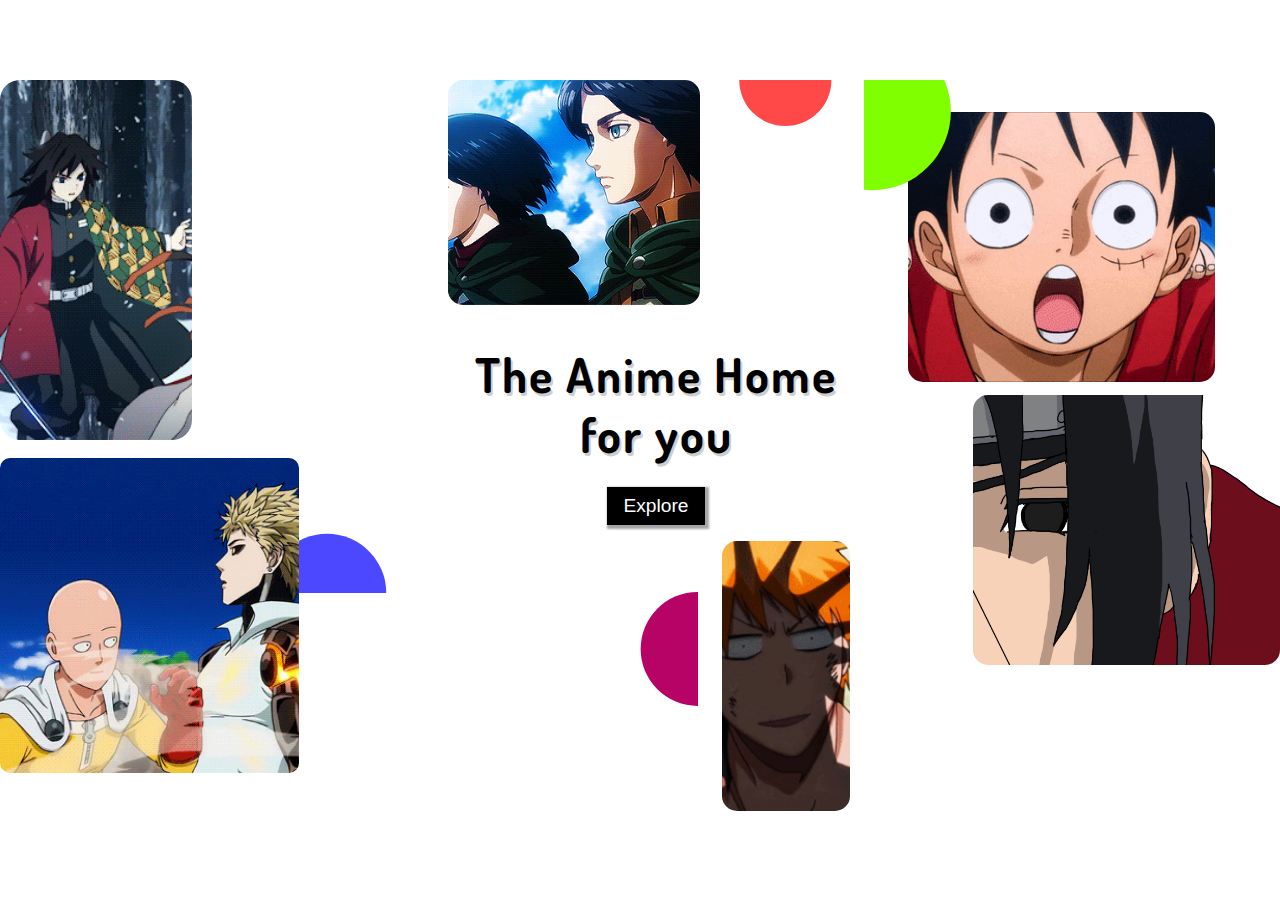
<file: template/anime-home.html>
<!DOCTYPE html>
<!-- Created by Dilli Hang Rai on June 24 2021 -->
<html lang="en">
<head>
    <meta charset="UTF-8">
    <meta http-equiv="X-UA-Compatible" content="IE=edge">
    <meta name="viewport" content="width=device-width, initial-scale=1.0">
    <title>anime home</title>
    <link rel="stylesheet" href="/css/anime-home.css">
   </head>
    <body>
    
    <!----------------------- Anime Home Nest Starts----------------------------------------- -->
    <div class="anime-home-wrapper">

        <!-- Left Division -->
        <div class="anime-home-left">
            <section class="inner-anime-top-left">
               <!--Bg Poster Kimetsu no yaiba-->
            </section>
            <br>
            <section class="inner-anime-down-left">
                <section class="inner-anime-down-left-poster">
                    <!-- Bg gifs ONe punch Man -->
                </section>
                <section class="inner-anime-down-left-clip">
                    <!-- Clipath -->
                </section>
            </section>
        </div>

        <div class="anime-home-mid">
               <section class="inner-anime-top-mid">
            <section class="inner-anime-top-mid-poster">
                <!-- Bg gifs Eren & Mikasa -->
            </section>
            <section class="inner-animme-top-mid-clip">
                <!-- Clip path -->
            </section>
           </section>
            <br>
            <section class="article-home">
                <article>
                    <h3>The Anime Home <br> 
                        for you</h3>
                        <br> 
                    <button class="explore">Explore</button>
                </article>
            </section>
            
            <section class="inner-anime-down-mid">
                <section class="inner-anime-down-mid-clippy">
                    <!-- Clippath -->
                </section>
                <section class="inner-anime-down-mid-poster">
                    <!-- Bleach One Piece -->
                </section>
            </section>
        </div>


        <div class="anime-home-right">
            <section class="inner-anime-top-right">
                <section class="inner-anime-top-right-clip">
                    <!-- Clippath  -->
                </section>
                <section class="inner-anime-down-right-poster">
                    <!-- Bg One  Piece gifs Zoro & Sanji -->
                </section>
            </section>
            
            <section class="inner-anime-down-right" style="display: block; float: right;" >
                <!-- Bg Gifs ITachi with Sharingan -->
            </section>

        </div>

    </div>
    <!----------------------------- Anime Home Nest Ends --------------------->
   </body>
   </html>
</file>
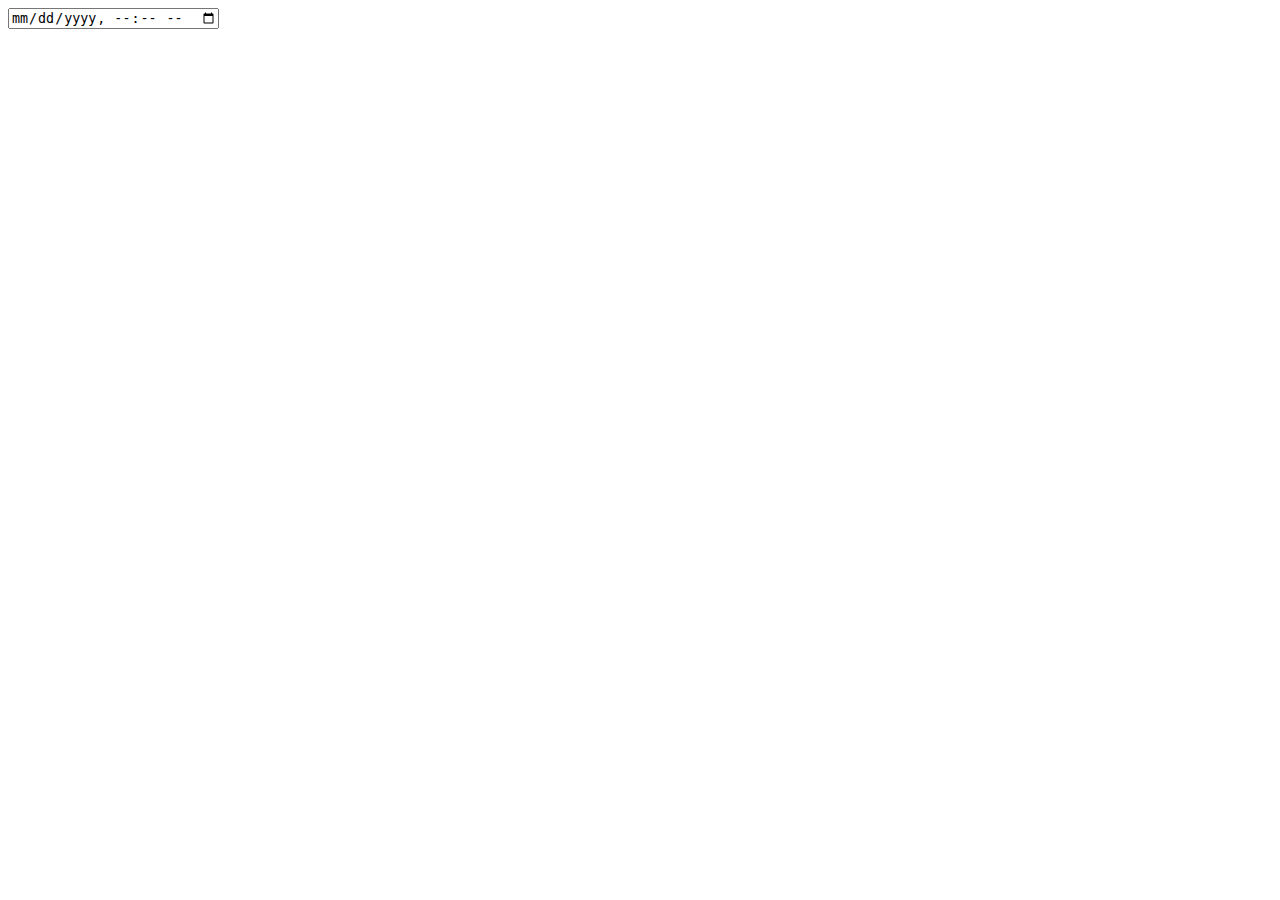
<file: template/example.html>
<!DOCTYPE html>
<html lang="en">
<head>
    <meta charset="UTF-8">
    <meta http-equiv="X-UA-Compatible" content="IE=edge">
    <meta name="viewport" content="width=device-width, initial-scale=1.0">
    <title>Document</title>
</head>
<body>
    <input type="datetime-local" name="" id="">
    
</body>
</html>
</file>
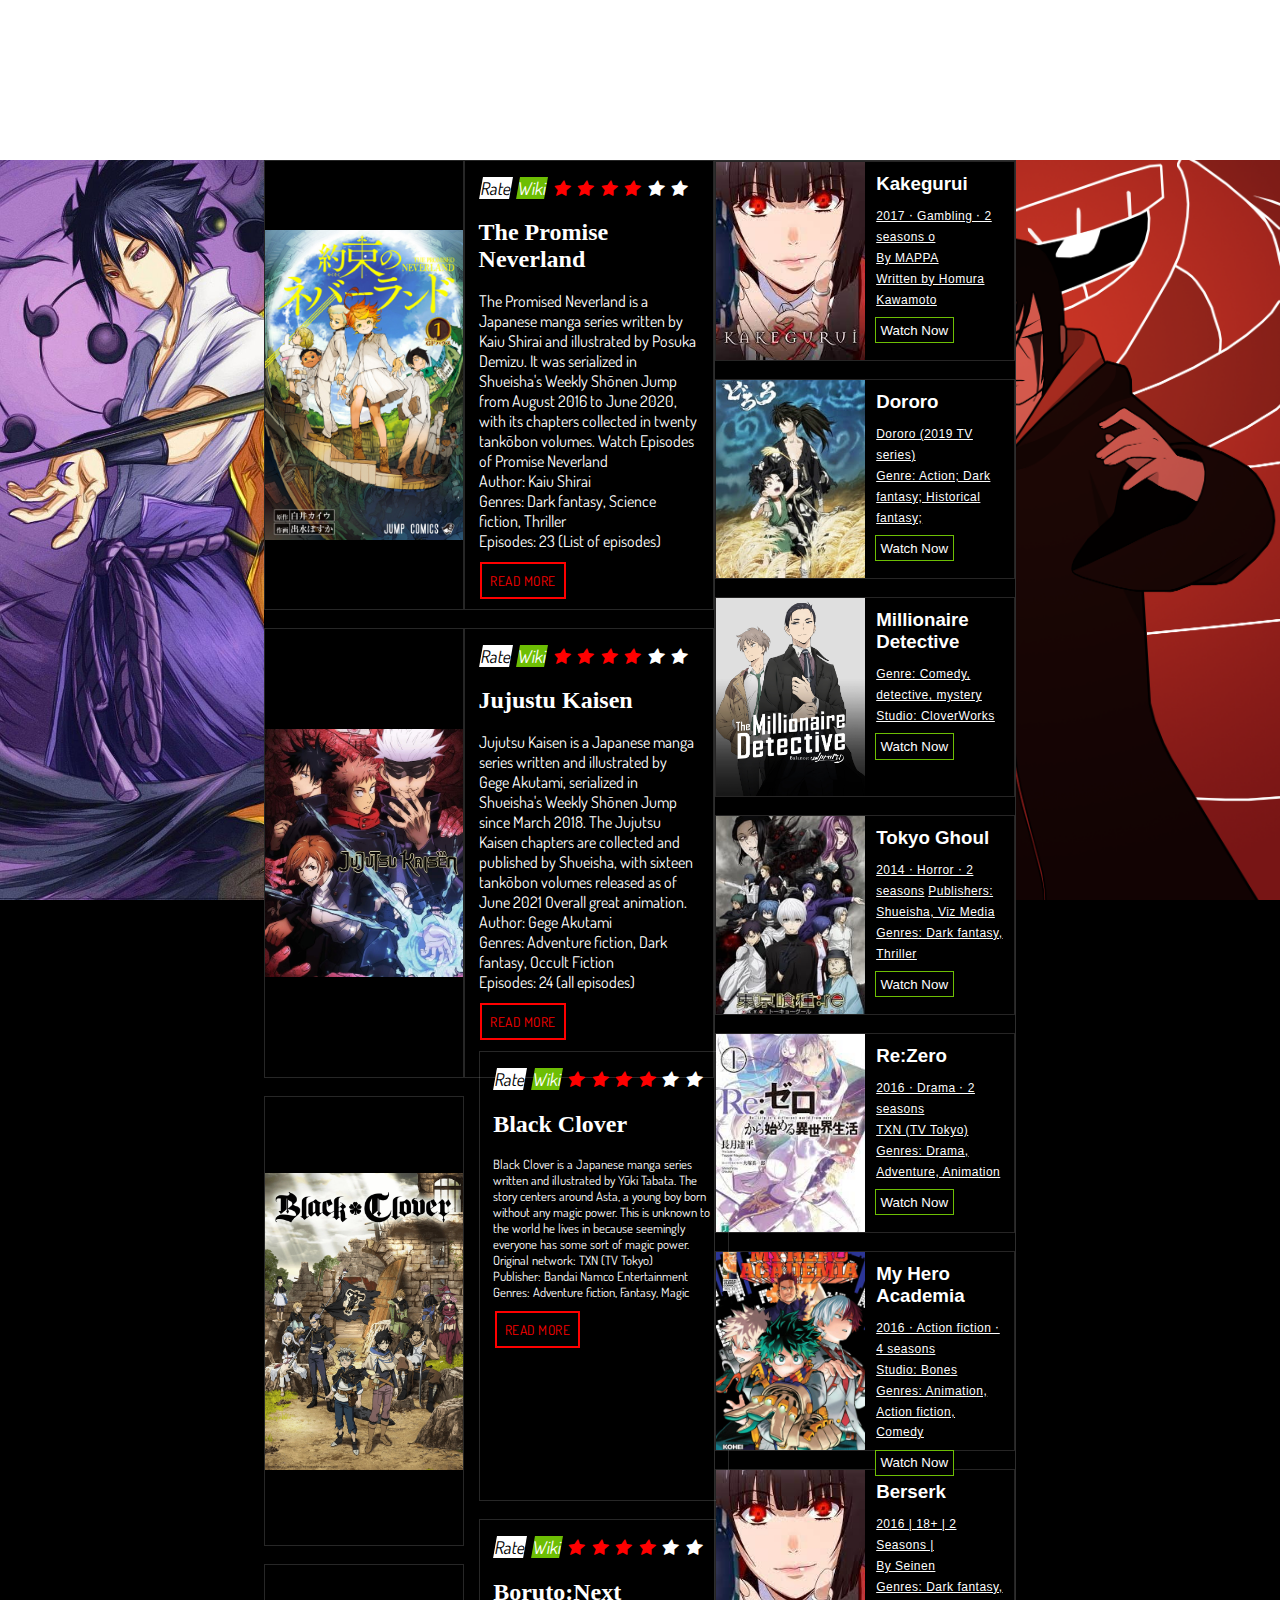
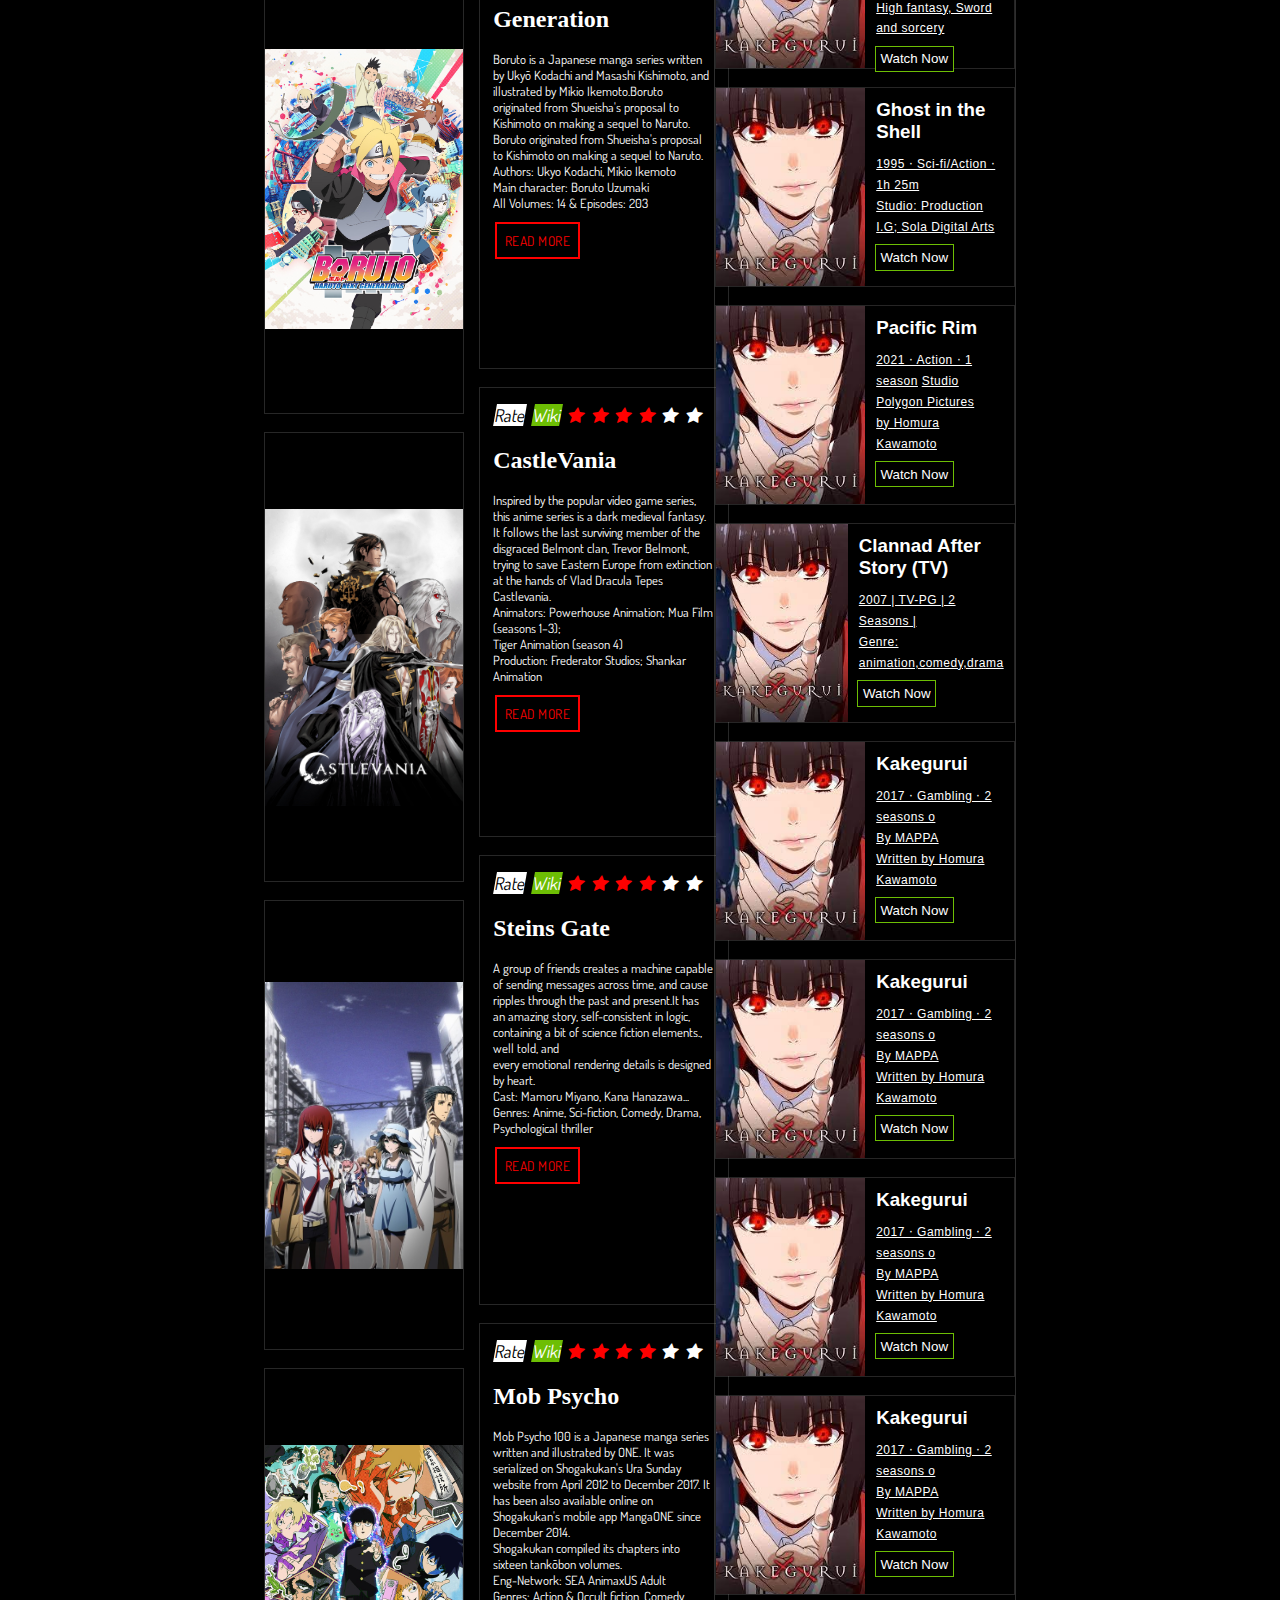
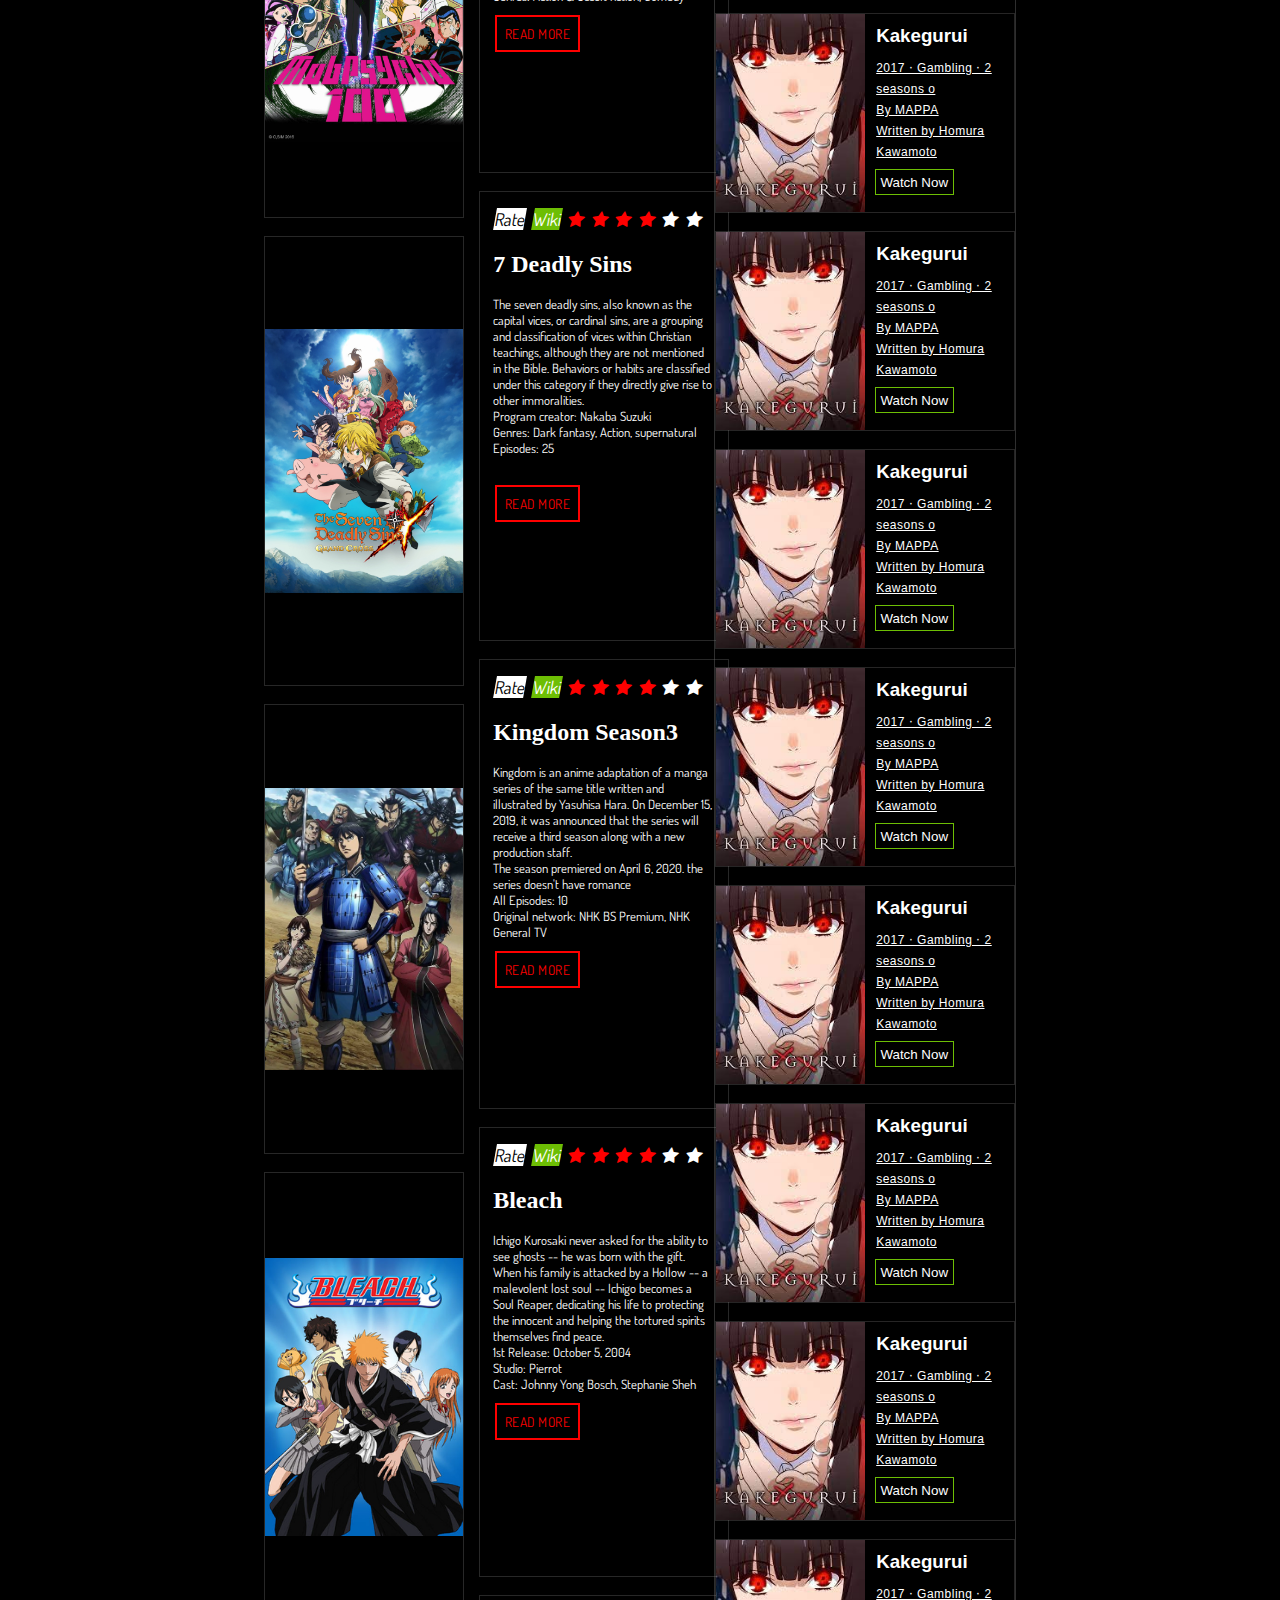
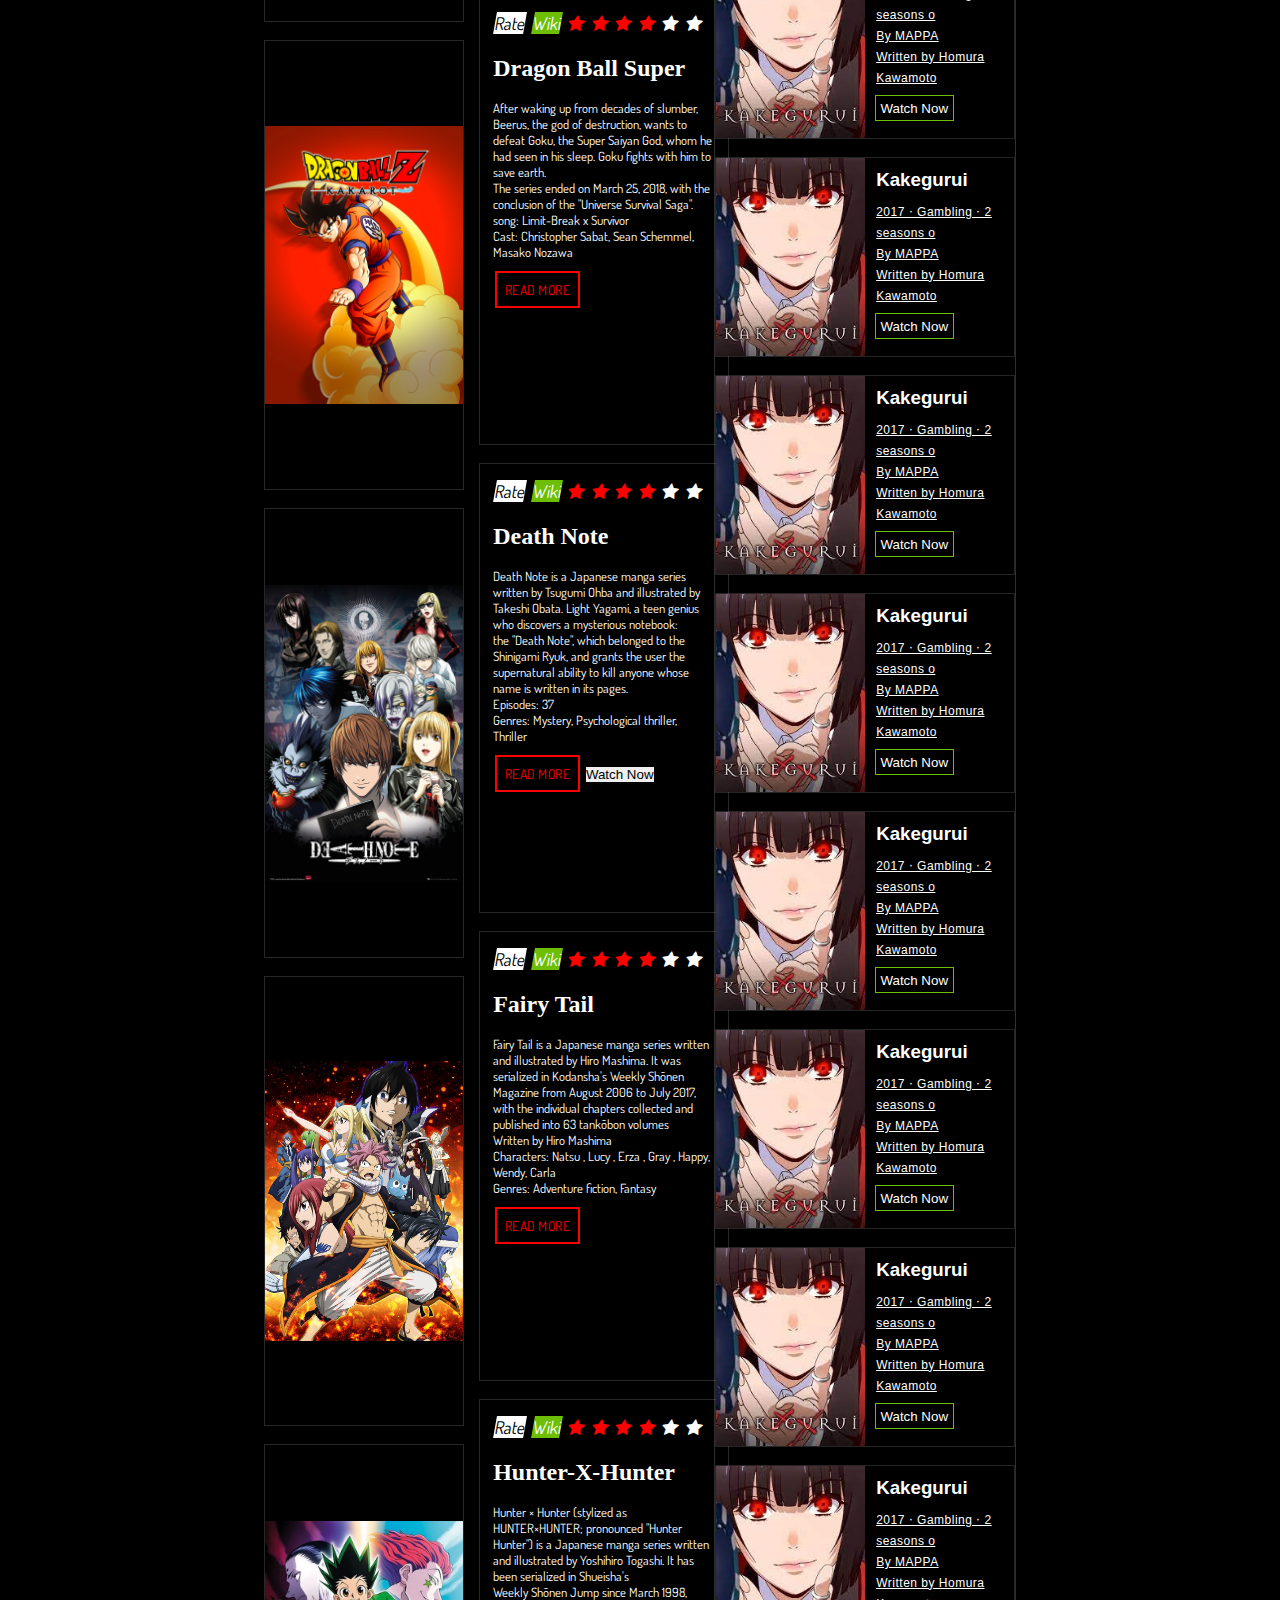
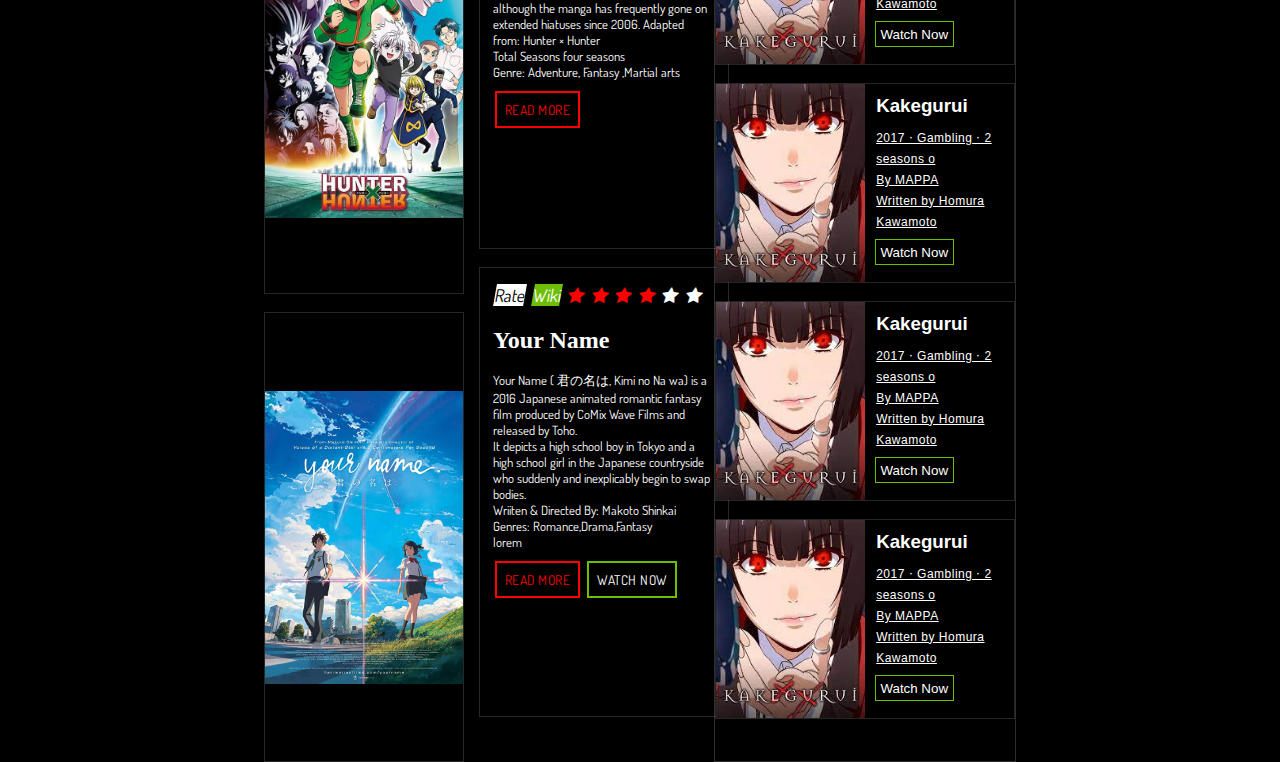
<file: template/hero-box.html>
<!DOCTYPE html>
<html lang="en">
<head>
    <meta charset="UTF-8">
    <meta http-equiv="X-UA-Compatible" content="IE=edge">
    <meta name="viewport" content="width=device-width, initial-scale=1.0">
    <title>Hero Box</title>
    <link rel="stylesheet" href="/css/main.css" type="text/css">
    <link rel="stylesheet" href="https://cdnjs.cloudflare.com/ajax/libs/font-awesome/4.0.1/css/font-awesome.css">
    
    </head>
   <body>
 
    
    <div class="hero-container">
        <div class="hero-left">
        <!-- Background Images/Gifs Left -Side -->
        </div>

        <!-- Anime Posters Collections -->
        <div class="figure">
            <section class="figure1"></section><br>
            <section class="figure2"></section><br>
            <section class="figure3"></section><br>
            <section class="figure4"></section><br>
            <!-- <section class="figure"></section><br> -->
            <!-- <section class="figure2"></section> <br>
            <section class="figure3"></section> <br>
            <section class="figure4"></section><br>-->
             <section class="figure5"></section><br>
            <section class="figure6"></section><br>
            <section class="figure7"></section> <br>
            <section class="figure8"></section> <br>
            <section class="figure9"></section> <br>
            <section class="figure10"></section>  <br>
            <section class="figure11"></section>  <br>
            <section class="figure12"></section>  <br>
            <section class="figure13"></section>  <br>
            <section class="figure14"></section>  <br>
            <section class="figure15"></section>  
      
    
        </div>

        <!-- Anime details,info,ratings & links -->
        <div class="breif">
          <section class="brief">
            <ul style="display: inline-block">
                <li><a href="" style="font-family: Dosis,'sans-serif'; background-color: #fff; color:#000; display: inline-block">Rate</a></li>
                <li><a href="" style="font-family: Dosis,'sans-serif'; background-color: #91fc05c0; display: inline-block">Wiki</a></li>
                <li><a href=""style="color:#ff0000; display: inline-block"><span><i class="fa fa-star"></i></span></a></li>
                <li><a href=""style=" color:#ff0000; display: inline-block"><span><i class="fa fa-star"></i></span></a></li>
                <li><a href=""style="color:#ff0000; display: inline-block"><span><i class="fa fa-star"></i></span></a></li>
                <li><a href=""style=" color:#ff0000; display: inline-block"><span><i class="fa fa-star"></i></span></a></li>
                <li><a href=""style=" color:#fff; display: inline-block"><span><i class="fa fa-star"></i></span></a></li>
                <li><a href=""style="color:#fff; display: inline-block"><span><i class="fa fa-star"></i></span></a></li>
                <!-- <li><a href=""><span><i class="fa fa-star" style="color:red"></i></span></a></li> -->
              </ul> <br> <br>

              <h2 style="font-family: serif;">The Promise Neverland</h2> <br>
             <article>
               <!-- promised neverland -->
              <p class="description" style="font-family: Dosis">
                The Promised Neverland is a Japanese manga series written by Kaiu Shirai and illustrated by Posuka Demizu. It was serialized in Shueisha's Weekly Shōnen Jump from August 2016 to June 2020, with its chapters collected in twenty tankōbon volumes.
                Watch Episodes of Promise Neverland <br>
               Author: Kaiu Shirai <br>
               Genres: Dark fantasy, Science fiction, Thriller <br>
               Episodes: 23 (List of episodes‎)‎
              </p>
            </article>
              <!-- Button -->
            <a href="https://www.facebook.com/" target="_blank"><button class="read-more"> Read More</button></a>          </section> 
            <br>
            <section class="brief">
              <ul style="display: inline-block">
                <li><a href="" style="font-family: Dosis,'sans-serif'; background-color: #fff; color:#000; display: inline-block">Rate</a></li>
                <li><a href="" style="font-family: Dosis,'sans-serif'; background-color: #91fc05c0; display: inline-block">Wiki</a></li>
                <li><a href=""style="color:#ff0000; display: inline-block"><span><i class="fa fa-star"></i></span></a></li>
                <li><a href=""style=" color:#ff0000; display: inline-block"><span><i class="fa fa-star"></i></span></a></li>
                <li><a href=""style="color:#ff0000; display: inline-block"><span><i class="fa fa-star"></i></span></a></li>
                <li><a href=""style=" color:#ff0000; display: inline-block"><span><i class="fa fa-star"></i></span></a></li>
                <li><a href=""style=" color:#fff; display: inline-block"><span><i class="fa fa-star"></i></span></a></li>
                <li><a href=""style="color:#fff; display: inline-block"><span><i class="fa fa-star"></i></span></a></li>
                </ul> <br> <br>
  
                <h2 style="font-family: serif;">Jujustu Kaisen</h2> <br>
               <article>
                 <!-- jujustu kaisen -->
                <p class="description" style="font-family: Dosis">
                  Jujutsu Kaisen is a Japanese manga series written and illustrated by Gege Akutami, serialized in Shueisha's Weekly
                 Shōnen Jump since March 2018. The Jujutsu Kaisen chapters are collected and published by Shueisha, with 
                 sixteen tankōbon volumes released as of June 2021 Overall great animation.<br>
                 Author: Gege Akutami <br>
                 Genres: Adventure fiction, Dark fantasy, Occult Fiction<br>
                 Episodes: 24 (all episodes)
                </p>
              </article>
                <!-- Button -->
              <a href="https://www.facebook.com/" target="_blank"><button class="read-more"> Read More</button></a>   
                   <!-- </section>   <br> -->
                   

                   <!-- Black Clover -->
              <section class="brief">
                <ul style="display: inline-block">
                  <li><a href="" style="font-family: Dosis,'sans-serif'; background-color: #fff; color:#000; display: inline-block">Rate</a></li>
                  <li><a href="" style="font-family: Dosis,'sans-serif'; background-color: #91fc05c0; display: inline-block">Wiki</a></li>
                  <li><a href=""style="color:#ff0000; display: inline-block"><span><i class="fa fa-star"></i></span></a></li>
                  <li><a href=""style=" color:#ff0000; display: inline-block"><span><i class="fa fa-star"></i></span></a></li>
                  <li><a href=""style="color:#ff0000; display: inline-block"><span><i class="fa fa-star"></i></span></a></li>
                  <li><a href=""style=" color:#ff0000; display: inline-block"><span><i class="fa fa-star"></i></span></a></li>
                  <li><a href=""style=" color:#fff; display: inline-block"><span><i class="fa fa-star"></i></span></a></li>
                  <li><a href=""style="color:#fff; display: inline-block"><span><i class="fa fa-star"></i></span></a></li>
                  </ul> <br> <br>
    
                  <h2 style="font-family: serif;">Black Clover</h2> <br>
                 <article>
                   <!-- black clover -->
                  <p class="description" style="font-family: Dosis">
                    Black Clover is a Japanese manga series written and illustrated by Yūki Tabata. The story centers around Asta, a young boy born without any magic power. This is unknown to the world he lives in because seemingly everyone has some sort of magic power.
                    <br>
                    Original network: TXN (TV Tokyo) <br>
                   Publisher: Bandai Namco Entertainment <br>
                   Genres: Adventure fiction, Fantasy, Magic 
                  </p>
                </article>
                  <!-- Button -->
                <a href="https://www.facebook.com/" target="_blank"><button class="read-more"> Read More</button></a>          </section>   
                <br>
               <!-- Boruto Next Generation -->
                <section class="brief">
                  <ul style="display: inline-block">
                    <li><a href="" style="font-family: Dosis,'sans-serif'; background-color: #fff; color:#000; display: inline-block">Rate</a></li>
                    <li><a href="" style="font-family: Dosis,'sans-serif'; background-color: #91fc05c0; display: inline-block">Wiki</a></li>
                    <li><a href=""style="color:#ff0000; display: inline-block"><span><i class="fa fa-star"></i></span></a></li>
                    <li><a href=""style=" color:#ff0000; display: inline-block"><span><i class="fa fa-star"></i></span></a></li>
                    <li><a href=""style="color:#ff0000; display: inline-block"><span><i class="fa fa-star"></i></span></a></li>
                    <li><a href=""style=" color:#ff0000; display: inline-block"><span><i class="fa fa-star"></i></span></a></li>
                    <li><a href=""style=" color:#fff; display: inline-block"><span><i class="fa fa-star"></i></span></a></li>
                    <li><a href=""style="color:#fff; display: inline-block"><span><i class="fa fa-star"></i></span></a></li>
                    </ul> <br> <br>
      
                    <h2 style="font-family: serif;">Boruto:Next Generation</h2> <br>
                   <article>
                    <p class="description" style="font-family: Dosis">
                      Boruto is a Japanese manga series written by Ukyō Kodachi and Masashi Kishimoto, and illustrated by Mikio Ikemoto.Boruto originated from Shueisha's proposal to Kishimoto on making a sequel to Naruto. Boruto originated from Shueisha's proposal to Kishimoto on making a sequel to Naruto.
                       <br>
                       Authors: Ukyo Kodachi, Mikio Ikemoto <br>
                       Main character: Boruto Uzumaki <br>
                       All Volumes: 14 &  Episodes: 203 
                       
                    </p>
                  </article>
                    <!-- Button -->
                  <a href="https://www.facebook.com/" target="_blank"><button class="read-more"> Read More</button></a>  </section>  
               
                  <br>
                  <!-- CastleVania -->
                  <section class="brief">
                    <ul style="display: inline-block">
                      <li><a href="" style="font-family: Dosis,'sans-serif'; background-color: #fff; color:#000; display: inline-block">Rate</a></li>
                      <li><a href="" style="font-family: Dosis,'sans-serif'; background-color: #91fc05c0; display: inline-block">Wiki</a></li>
                      <li><a href=""style="color:#ff0000; display: inline-block"><span><i class="fa fa-star"></i></span></a></li>
                      <li><a href=""style=" color:#ff0000; display: inline-block"><span><i class="fa fa-star"></i></span></a></li>
                      <li><a href=""style="color:#ff0000; display: inline-block"><span><i class="fa fa-star"></i></span></a></li>
                      <li><a href=""style=" color:#ff0000; display: inline-block"><span><i class="fa fa-star"></i></span></a></li>
                      <li><a href=""style=" color:#fff; display: inline-block"><span><i class="fa fa-star"></i></span></a></li>
                      <li><a href=""style="color:#fff; display: inline-block"><span><i class="fa fa-star"></i></span></a></li>
                      </ul> <br> <br>
        
                      <h2 style="font-family: serif;">CastleVania</h2> <br>
                     <article>
                      <p class="description" style="font-family: Dosis">
                        Inspired by the popular video game series, this anime series is a dark medieval fantasy. It follows the last surviving member of the disgraced Belmont clan, Trevor Belmont, trying to save Eastern Europe from extinction at the hands of Vlad Dracula Tepes Castlevania.
                        <br>
                        Animators: Powerhouse Animation; Mua Film (seasons 1–3);<br>
                         Tiger Animation (season 4) <br>
                        Production: Frederator Studios; Shankar Animation
                      </p>
                    </article>
                      <!-- Button -->
                    <a href="https://www.facebook.com/" target="_blank"><button class="read-more"> Read More</button></a>          </section>
                    <br>

                    <!-- Steins Gate -->
                    <section class="brief">
                      <ul style="display: inline-block">
                        <li><a href="" style="font-family: Dosis,'sans-serif'; background-color: #fff; color:#000; display: inline-block">Rate</a></li>
                        <li><a href="" style="font-family: Dosis,'sans-serif'; background-color: #91fc05c0; display: inline-block">Wiki</a></li>
                        <li><a href=""style="color:#ff0000; display: inline-block"><span><i class="fa fa-star"></i></span></a></li>
                        <li><a href=""style=" color:#ff0000; display: inline-block"><span><i class="fa fa-star"></i></span></a></li>
                        <li><a href=""style="color:#ff0000; display: inline-block"><span><i class="fa fa-star"></i></span></a></li>
                        <li><a href=""style=" color:#ff0000; display: inline-block"><span><i class="fa fa-star"></i></span></a></li>
                        <li><a href=""style=" color:#fff; display: inline-block"><span><i class="fa fa-star"></i></span></a></li>
                        <li><a href=""style="color:#fff; display: inline-block"><span><i class="fa fa-star"></i></span></a></li>
                        </ul>
                        <br> <br>
          
                        <h2 style="font-family: serif;">Steins Gate</h2> <br>
                       <article>
                        <p class="description" style="font-family: Dosis">
                          A group of friends creates a machine capable of sending messages across time, and cause ripples through the past and present.It has an amazing story, self-consistent in logic, containing a bit of science fiction elements., well told, and <br> every emotional rendering details is designed by heart.
                           <br>
                           Cast: Mamoru Miyano, Kana Hanazawa... <br>
                          Genres: Anime, Sci-fiction, Comedy, Drama, Psychological thriller
     
                        </p>
                      </article> 
                        <!-- Button -->
                      <a href="https://www.facebook.com/" target="_blank"><button class="read-more"> Read More</button></a>          </section>  

                      <br>
                      <!-- Mob Psycho -->
                      <section class="brief">
                        <ul style="display: inline-block">
                          <li><a href="" style="font-family: Dosis,'sans-serif'; background-color: #fff; color:#000; display: inline-block">Rate</a></li>
                          <li><a href="" style="font-family: Dosis,'sans-serif'; background-color: #91fc05c0; display: inline-block">Wiki</a></li>
                          <li><a href=""style="color:#ff0000; display: inline-block"><span><i class="fa fa-star"></i></span></a></li>
                          <li><a href=""style=" color:#ff0000; display: inline-block"><span><i class="fa fa-star"></i></span></a></li>
                          <li><a href=""style="color:#ff0000; display: inline-block"><span><i class="fa fa-star"></i></span></a></li>
                          <li><a href=""style=" color:#ff0000; display: inline-block"><span><i class="fa fa-star"></i></span></a></li>
                          <li><a href=""style=" color:#fff; display: inline-block"><span><i class="fa fa-star"></i></span></a></li>
                          <li><a href=""style="color:#fff; display: inline-block"><span><i class="fa fa-star"></i></span></a></li>
                          </ul> <br> <br>
            
                          <h2 style="font-family: serif;">Mob Psycho</h2> <br>
                         <article>
                          <p class="description" style="font-family: Dosis">
                            Mob Psycho 100 is a Japanese manga series written and illustrated by ONE. It was serialized on Shogakukan's Ura Sunday website from April 2012 to December 2017. It has been also available online on Shogakukan's mobile app MangaONE since December 2014. 
                            <br>
                            Shogakukan compiled its chapters into sixteen tankōbon volumes.
                            <br>
                             Eng-Network: SEA AnimaxUS Adult  <br>
                  
                             Genres: Action & Occult fiction, Comedy
                          
                          </p>
                        </article> 
                          <!-- Button -->
                        <a href="https://www.facebook.com/" target="_blank"><button class="read-more"> Read More</button></a>          </section>
                        <br>
                        <!-- 7deadly Sins -->
                        <section class="brief">
                          <ul style="display: inline-block">
                            <li><a href="" style="font-family: Dosis,'sans-serif'; background-color: #fff; color:#000; display: inline-block">Rate</a></li>
                            <li><a href="" style="font-family: Dosis,'sans-serif'; background-color: #91fc05c0; display: inline-block">Wiki</a></li>
                            <li><a href=""style="color:#ff0000; display: inline-block"><span><i class="fa fa-star"></i></span></a></li>
                            <li><a href=""style=" color:#ff0000; display: inline-block"><span><i class="fa fa-star"></i></span></a></li>
                            <li><a href=""style="color:#ff0000; display: inline-block"><span><i class="fa fa-star"></i></span></a></li>
                            <li><a href=""style=" color:#ff0000; display: inline-block"><span><i class="fa fa-star"></i></span></a></li>
                            <li><a href=""style=" color:#fff; display: inline-block"><span><i class="fa fa-star"></i></span></a></li>
                            <li><a href=""style="color:#fff; display: inline-block"><span><i class="fa fa-star"></i></span></a></li>
                            </ul> <br> <br>
              
                            <h2 style="font-family: serif;">7 Deadly Sins</h2> <br>
                           <article>
                            <p class="description" style="font-family: Dosis">
                              The seven deadly sins, also known as the capital vices, or cardinal sins, are a grouping and classification of vices within Christian teachings, although they are not mentioned in the Bible. Behaviors or habits are classified under this category if they directly give rise to other immoralities.
                              <br>
                               Program creator: Nakaba Suzuki<br>
                             Genres: Dark fantasy, Action, supernatural <br>
                             Episodes: 25 
                         
                            </p>
                          </article>    <br> 
                            <!-- Button -->
                          <a href="https://www.facebook.com/" target="_blank"><button class="read-more"> Read More</button></a>          </section>  
                          <br>
                             <!-- Kingdom Season 3 -->
                          <section class="brief">
                            <ul style="display: inline-block">
                              <li><a href="" style="font-family: Dosis,'sans-serif'; background-color: #fff; color:#000; display: inline-block">Rate</a></li>
                              <li><a href="" style="font-family: Dosis,'sans-serif'; background-color: #91fc05c0; display: inline-block">Wiki</a></li>
                              <li><a href=""style="color:#ff0000; display: inline-block"><span><i class="fa fa-star"></i></span></a></li>
                              <li><a href=""style=" color:#ff0000; display: inline-block"><span><i class="fa fa-star"></i></span></a></li>
                              <li><a href=""style="color:#ff0000; display: inline-block"><span><i class="fa fa-star"></i></span></a></li>
                              <li><a href=""style=" color:#ff0000; display: inline-block"><span><i class="fa fa-star"></i></span></a></li>
                              <li><a href=""style=" color:#fff; display: inline-block"><span><i class="fa fa-star"></i></span></a></li>
                              <li><a href=""style="color:#fff; display: inline-block"><span><i class="fa fa-star"></i></span></a></li>
                              </ul> <br> <br>
                
                              <h2 style="font-family: serif;">Kingdom Season3</h2> <br>
                             <article>
                              <p class="description" style="font-family: Dosis">
                                Kingdom is an anime adaptation of a manga series of the same title written and illustrated by Yasuhisa Hara. On December 15, 2019, it was announced that the series will receive a third season along with a new production staff. <br> The season premiered on April 6, 2020.
                                the series doesn't have romance<br> 
                                 All Episodes: 10 <br>
                           
                                 Original network: NHK BS Premium, NHK General TV 
                                 
                              </p>
                            </article>
                              <!-- Button -->
                            <a href="https://www.facebook.com/" target="_blank"><button class="read-more"> Read More</button></a>          </section>  

                            <br>
                            <!-- Anime Bleach -->
                            <section class="brief">
                              <ul style="display: inline-block">
                                <li><a href="" style="font-family: Dosis,'sans-serif'; background-color: #fff; color:#000; display: inline-block">Rate</a></li>
                                <li><a href="" style="font-family: Dosis,'sans-serif'; background-color: #91fc05c0; display: inline-block">Wiki</a></li>
                                <li><a href=""style="color:#ff0000; display: inline-block"><span><i class="fa fa-star"></i></span></a></li>
                                <li><a href=""style=" color:#ff0000; display: inline-block"><span><i class="fa fa-star"></i></span></a></li>
                                <li><a href=""style="color:#ff0000; display: inline-block"><span><i class="fa fa-star"></i></span></a></li>
                                <li><a href=""style=" color:#ff0000; display: inline-block"><span><i class="fa fa-star"></i></span></a></li>
                                <li><a href=""style=" color:#fff; display: inline-block"><span><i class="fa fa-star"></i></span></a></li>
                                <li><a href=""style="color:#fff; display: inline-block"><span><i class="fa fa-star"></i></span></a></li>
                                </ul> <br> <br>
                  
                                <h2 style="font-family: serif;">Bleach</h2> <br>
                               <article>
                                <p class="description" style="font-family: Dosis">
                                  Ichigo Kurosaki never asked for the ability to see ghosts -- he was born with the gift. When his family is attacked by a Hollow -- a malevolent lost soul -- Ichigo becomes a Soul Reaper, dedicating his life to protecting the innocent and helping the tortured spirits themselves find peace.
                                  <br>
                                  1st Release: October 5, 2004 <br>
                                  Studio: Pierrot <br>
                                   
                                  Cast: Johnny Yong Bosch, Stephanie Sheh
                              
                                </p>
                              </article>
                                <!-- Button -->
                              <a href="https://www.facebook.com/" target="_blank"><button class="read-more"> Read More</button></a>          </section>  

                              <br>
                              <!-- DargonBall-Z -->
                              <section class="brief">
                                <ul style="display: inline-block">
                                  <li><a href="" style="font-family: Dosis,'sans-serif'; background-color: #fff; color:#000; display: inline-block">Rate</a></li>
                                  <li><a href="" style="font-family: Dosis,'sans-serif'; background-color: #91fc05c0; display: inline-block">Wiki</a></li>
                                  <li><a href=""style="color:#ff0000; display: inline-block"><span><i class="fa fa-star"></i></span></a></li>
                                  <li><a href=""style=" color:#ff0000; display: inline-block"><span><i class="fa fa-star"></i></span></a></li>
                                  <li><a href=""style="color:#ff0000; display: inline-block"><span><i class="fa fa-star"></i></span></a></li>
                                  <li><a href=""style=" color:#ff0000; display: inline-block"><span><i class="fa fa-star"></i></span></a></li>
                                  <li><a href=""style=" color:#fff; display: inline-block"><span><i class="fa fa-star"></i></span></a></li>
                                  <li><a href=""style="color:#fff; display: inline-block"><span><i class="fa fa-star"></i></span></a></li>
                                  </ul> <br> <br>
                    
                                  <h2 style="font-family: serif;">Dragon Ball Super</h2> <br>
                                 <article>
                                  <p class="description" style="font-family: Dosis">
                                    After waking up from decades of slumber, Beerus, the god of destruction, wants to defeat Goku, the Super Saiyan God, whom he had seen in his sleep. Goku fights with him to save earth.
                                   <br>
                                    The series ended on March 25, 2018, with the conclusion of the "Universe Survival Saga".<br>
                                   
                                    song: Limit-Break x Survivor <br>
                                    Cast: Christopher Sabat, Sean Schemmel, Masako Nozawa
                                  
                                  </p>
                                </article>
                                  <!-- Button -->
                                <a href="https://www.facebook.com/" target="_blank"><button class="read-more"> Read More</button></a>          </section> 

                                <br>
                                <!-- Death nNote -->
                                <section class="brief">
                                  <ul style="display: inline-block">
                                    <li><a href="" style="font-family: Dosis,'sans-serif'; background-color: #fff; color:#000; display: inline-block">Rate</a></li>
                                    <li><a href="" style="font-family: Dosis,'sans-serif'; background-color: #91fc05c0; display: inline-block">Wiki</a></li>
                                    <li><a href=""style="color:#ff0000; display: inline-block"><span><i class="fa fa-star"></i></span></a></li>
                                    <li><a href=""style=" color:#ff0000; display: inline-block"><span><i class="fa fa-star"></i></span></a></li>
                                    <li><a href=""style="color:#ff0000; display: inline-block"><span><i class="fa fa-star"></i></span></a></li>
                                    <li><a href=""style=" color:#ff0000; display: inline-block"><span><i class="fa fa-star"></i></span></a></li>
                                    <li><a href=""style=" color:#fff; display: inline-block"><span><i class="fa fa-star"></i></span></a></li>
                                    <li><a href=""style="color:#fff; display: inline-block"><span><i class="fa fa-star"></i></span></a></li>
                                    </ul> <br> <br>
                      
                                    <h2 style="font-family: serif;">Death Note</h2> <br>
                                   <article>
                                    <p class="description" style="font-family: Dosis">
                                      Death Note is a Japanese manga series written by Tsugumi Ohba and illustrated by Takeshi Obata.
                                      Light Yagami, a teen genius who discovers a mysterious notebook: <br> the "Death Note", 
                                     which belonged to the Shinigami Ryuk, and grants the user the supernatural ability to kill anyone whose name is written in its pages.                                       
                                
                                        <br> 
                                      Episodes: 37  <br>
                                      Genres: Mystery, Psychological thriller, Thriller

                                    </p>
                                  </article>
                                    <!-- Button -->
                                  <a href="https://www.facebook.com/" target="_blank"><button class="read-more"> Read More</button></a>         
                                  <!-- Button Watch Now-->
                                  <a href="https://www.facebook.com/" target="_blank"><button class="watch-now"> Watch Now</button></a>          
                                </section>        
                                  <br>
                                  <!-- Fairy Tale -->
                                  <section class="brief">
                                    <ul style="display: inline-block">
                                      <li><a href="" style="font-family: Dosis,'sans-serif'; background-color: #fff; color:#000; display: inline-block">Rate</a></li>
                                      <li><a href="" style="font-family: Dosis,'sans-serif'; background-color: #91fc05c0; display: inline-block">Wiki</a></li>
                                      <li><a href=""style="color:#ff0000; display: inline-block"><span><i class="fa fa-star"></i></span></a></li>
                                      <li><a href=""style=" color:#ff0000; display: inline-block"><span><i class="fa fa-star"></i></span></a></li>
                                      <li><a href=""style="color:#ff0000; display: inline-block"><span><i class="fa fa-star"></i></span></a></li>
                                      <li><a href=""style=" color:#ff0000; display: inline-block"><span><i class="fa fa-star"></i></span></a></li>
                                      <li><a href=""style=" color:#fff; display: inline-block"><span><i class="fa fa-star"></i></span></a></li>
                                      <li><a href=""style="color:#fff; display: inline-block"><span><i class="fa fa-star"></i></span></a></li>
                                      </ul> <br> <br>
                        
                                      <h2 style="font-family: serif;">Fairy Tail</h2> <br>
                                     <article>
                                      <p class="description" style="font-family: Dosis">
                                        Fairy Tail is a Japanese manga series written and illustrated by Hiro Mashima. It was serialized in Kodansha's Weekly Shōnen Magazine from August 2006 to July 2017, with the individual chapters collected and published into 63 tankōbon volumes
                                        <br>
                                        Written by	Hiro Mashima <br>
                                      
                                       Characters: Natsu , Lucy , Erza , Gray , Happy, Wendy, Carla <br>
                                       Genres: Adventure fiction, Fantasy
                                      </p>
                                    </article>
                                      <!-- Button -->
                                    <a href="https://www.facebook.com/" target="_blank"><button class="read-more"> Read More</button></a>          </section> 
                                    <br>
                                    <!-- Hunter-X-Hunter -->
                                  <section class="brief">
                                    <ul style="display: inline-block">
                                      <li><a href="" style="font-family: Dosis,'sans-serif'; background-color: #fff; color:#000; display: inline-block">Rate</a></li>
                                      <li><a href="" style="font-family: Dosis,'sans-serif'; background-color: #91fc05c0; display: inline-block">Wiki</a></li>
                                      <li><a href=""style="color:#ff0000; display: inline-block"><span><i class="fa fa-star"></i></span></a></li>
                                      <li><a href=""style=" color:#ff0000; display: inline-block"><span><i class="fa fa-star"></i></span></a></li>
                                      <li><a href=""style="color:#ff0000; display: inline-block"><span><i class="fa fa-star"></i></span></a></li>
                                      <li><a href=""style=" color:#ff0000; display: inline-block"><span><i class="fa fa-star"></i></span></a></li>
                                      <li><a href=""style=" color:#fff; display: inline-block"><span><i class="fa fa-star"></i></span></a></li>
                                      <li><a href=""style="color:#fff; display: inline-block"><span><i class="fa fa-star"></i></span></a></li>
                                      </ul> <br> <br>
                        
                                      <h2 style="font-family: serif;">Hunter-X-Hunter</h2> <br>
                                     <article>
                                      <p class="description" style="font-family: Dosis">
                                        Hunter × Hunter (stylized as HUNTER×HUNTER; pronounced "Hunter Hunter") is a Japanese manga series written and illustrated by Yoshihiro Togashi. It has been serialized in Shueisha's <br> Weekly Shōnen Jump since March 1998, although the manga has frequently gone on extended hiatuses since 2006. 
                                        Adapted from: Hunter × Hunter <br>
                                       
                                        Total Seasons four seasons<br>
                                       Genre: Adventure, Fantasy ,Martial arts 

                                   
                               
                                      </p>
                                    </article>
                                      <!-- Button -->
                                    <a href="https://www.facebook.com/" target="_blank"><button class="read-more"> Read More</button></a>          </section>  
                                    <br>
                                    
                                    <!-- Kimi no Wa Your Name -->
                                  <section class="brief">
                                    <ul style="display: inline-block">
                                      <li><a href="" style="font-family: Dosis,'sans-serif'; background-color: #fff; color:#000; display: inline-block">Rate</a></li>
                                      <li><a href="" style="font-family: Dosis,'sans-serif'; background-color: #91fc05c0; display: inline-block">Wiki</a></li>
                                      <li><a href=""style="color:#ff0000; display: inline-block"><span><i class="fa fa-star"></i></span></a></li>
                                      <li><a href=""style=" color:#ff0000; display: inline-block"><span><i class="fa fa-star"></i></span></a></li>
                                      <li><a href=""style="color:#ff0000; display: inline-block"><span><i class="fa fa-star"></i></span></a></li>
                                      <li><a href=""style=" color:#ff0000; display: inline-block"><span><i class="fa fa-star"></i></span></a></li>
                                      <li><a href=""style=" color:#fff; display: inline-block"><span><i class="fa fa-star"></i></span></a></li>
                                      <li><a href=""style="color:#fff; display: inline-block"><span><i class="fa fa-star"></i></span></a></li>
                                      </ul> <br> <br>
                        
                                      <h2 style="font-family: serif;">Your Name</h2> <br>
                                     <article>
                                      <p class="description" style="font-family: Dosis">
                                        Your Name ( 君の名は, Kimi no Na wa) is a 2016 Japanese animated romantic fantasy film produced by CoMix Wave Films and released by Toho. <br>
                                        It depicts a high school boy in Tokyo and a high school girl in the Japanese countryside who suddenly and inexplicably begin to swap bodies.
                                       <br>
                                       Wriiten & Directed By: Makoto Shinkai <br>
                                       Genres: Romance,Drama,Fantasy <br>
                                       lorem
                                      </p>
                                    </article>  
                                   <!-- Button Read-More-->
                                    <a href="https://www.facebook.com/" target="_blank"><button class="read-more"> Read More</button></a> 
                                    <!-- Button Read-More -Watch Now-->   
                                    <a href="https://www.facebook.com/" target="_blank"><button class="read-more-watch"> Watch Now</button></a>          
                                  
                                  </section> 
                                    <br>
                          
        </div>
        
        <div class="single">
          <!-- Kakegurui -->
          <div  class="inner-single">
            <section class="inner-single-video-box"> <!--Bg-Anime Poster--> </section>
            <!-- section inner single description and links with btn -->
            <section class="inner-single-des">
              <article>
              <h3>Kakegurui</h3>
             <aside style="font-family: sans-serif; font-size: .75rem; padding: 0rem .7rem; line-height: 1.3rem;">
              <a href="" style="text-decoration: underline;">
              2017 ‧ Gambling ‧ 2 seasons o</a> 
            <br>
            <a href="" style="text-decoration: underline;"> By MAPPA <br>
           <a href="" style="text-decoration: underline;">Written by	Homura Kawamoto</a> 
             </aside> 
                   <!-- Button Watch Now-->
                   <a href="https://www.facebook.com/" target="_blank"><button class="watch-now"> Watch Now</button></a>                
              </article>
            </section>
          </div>

          <br>

          <!-- Dororo Anime -->
          <div  class="inner-single2">
            <section class="inner-single-video-box2"> <!--Bg-Anime Poster--> </section>
            <!-- section inner single description and links with btn -->
            <section class="inner-single-des">
              <article>
              <h3>Dororo</h3>
             <aside style="font-family: sans-serif; font-size: .75rem; padding: 0rem .7rem; line-height: 1.3rem;">
              <a href="" style="text-decoration: underline;">
                ‎Dororo (2019 TV series) </a> 
            <br>
            <!-- <a href="" style="text-decoration: underline;"> By MAPPA <br> -->
           <a href="" style="text-decoration: underline;">Genre: Action; ‎Dark fantasy‎; ‎Historical fantasy‎;‎</a> 
             </aside> 
                   <!-- Button Watch Now-->
                   <a href="https://www.facebook.com/" target="_blank"><button class="watch-now"> Watch Now</button></a>                
              </article>
            </section>
          </div>

          <br>

         <!-- Millionaire Detective  -->
          <div  class="inner-single3">
            <section class="inner-single-video-box3"> <!--Bg-Anime Poster--> </section>
            <!-- section inner single description and links with btn -->
            <section class="inner-single-des">
              <article>
              <h3> Millionaire Detective</h3>
             <aside style="font-family: sans-serif; font-size: .75rem; padding: 0rem .7rem; line-height: 1.3rem;">
              <a href="" style="text-decoration: underline;">
              Genre: Comedy, detective, mystery</a> 
            
            <a href="" style="text-decoration: underline;">Studio: CloverWorks  <br>
           <a href="" style="text-decoration: underline;"></a> 
             </aside> 
                   <!-- Button Watch Now-->
                   <a href="https://www.facebook.com/" target="_blank"><button class="watch-now"> Watch Now</button></a>                
              </article>
            </section>
          </div>

          <br>

          <!-- Tokyo GHoul -->

          <div  class="inner-single4">
            <section class="inner-single-video-box4"> <!--Bg-Anime Poster--> </section>
            <!-- section inner single description and links with btn -->
            <section class="inner-single-des">
              <article>
              <h3>Tokyo Ghoul</h3>
             <aside style="font-family: sans-serif; font-size: .75rem; padding: 0rem .7rem; line-height: 1.3rem;">
              <a href="" style="text-decoration: underline;">
                2014 ‧ Horror ‧ 2 seasons</a> 
            
            <a href="" style="text-decoration: underline;"> Publishers: Shueisha, Viz Media <br>
           <a href="" style="text-decoration: underline;">Genres: Dark fantasy, Thriller</a> 
             </aside> 
                   <!-- Button Watch Now-->
                   <a href="https://www.facebook.com/" target="_blank"><button class="watch-now"> Watch Now</button></a>                
              </article>
            </section>
          </div>

          <br>
          <!-- Re:Zero -->

          <div  class="inner-single5">
            <section class="inner-single-video-box5"> <!--Bg-Anime Poster--> </section>
            <!-- section inner single description and links with btn -->
            <section class="inner-single-des">
              <article>
              <h3>Re:Zero </h3>
             <aside style="font-family: sans-serif; font-size: .75rem; padding: 0rem .7rem; line-height: 1.3rem;">
              <a href="" style="text-decoration: underline;">
                2016 ‧ Drama ‧ 2 seasons</a> 
            <br>
            <a href="" style="text-decoration: underline;"> TXN (TV Tokyo) <br>
           <a href="" style="text-decoration: underline;">Genres: Drama, Adventure, Animation</a> 
             </aside> 
                   <!-- Button Watch Now-->
                   <a href="https://www.facebook.com/" target="_blank"><button class="watch-now"> Watch Now</button></a>                
              </article>
            </section>
          </div>

     <br>

     <!-- My Hero Academia -->
          <div  class="inner-single6">
            <section class="inner-single-video-box6"> <!--Bg-Anime Poster--> </section>
            <!-- section inner single description and links with btn -->
            <section class="inner-single-des">
              <article>
              <h3>My Hero Academia</h3>
             <aside style="font-family: sans-serif; font-size: .75rem; padding: 0rem .7rem; line-height: 1.3rem;">
              <a href="" style="text-decoration: underline;">
                2016 ‧ Action fiction ‧ 4 seasons</a> 
            <br>
            <a href="" style="text-decoration: underline;">Studio: Bones<br>
           <a href="" style="text-decoration: underline;">Genres: Animation, Action fiction, Comedy</a> 
             </aside> 
                   <!-- Button Watch Now-->
                   <a href="https://www.facebook.com/" target="_blank"><button class="watch-now"> Watch Now</button></a>                
              </article>
            </section>
          </div>

          <br>

          <!-- Berserk -->
          <div  class="inner-single">
            <section class="inner-single-video-box"> <!--Bg-Anime Poster--> </section>
            <!-- section inner single description and links with btn -->
            <section class="inner-single-des">
              <article>
              <h3>Berserk</h3>
             <aside style="font-family: sans-serif; font-size: .75rem; padding: 0rem .7rem; line-height: 1.3rem;">
              <a href="" style="text-decoration: underline;">
                2016 | 18+ | 2 Seasons |</a> 
            <br>
            <a href="" style="text-decoration: underline;"> By 	Seinen <br>
           <a href="" style="text-decoration: underline;">Genres: Dark fantasy, High fantasy, Sword and sorcery</a> 
             </aside> 
                   <!-- Button Watch Now-->
                   <a href="https://www.facebook.com/" target="_blank"><button class="watch-now"> Watch Now</button></a>                
              </article>
            </section>
          </div>
                <br>

                <!-- Ghost In Shell -->
          
          <div  class="inner-single">
            <section class="inner-single-video-box"> <!--Bg-Anime Poster--> </section>
            <!-- section inner single description and links with btn -->
            <section class="inner-single-des">
              <article>
              <h3>Ghost in the Shell</h3>
             <aside style="font-family: sans-serif; font-size: .75rem; padding: 0rem .7rem; line-height: 1.3rem;">
              <a href="" style="text-decoration: underline;">
                1995 ‧ Sci-fi/Action ‧ 1h 25m
              </a> 
            <br>
            <a href="" style="text-decoration: underline;"> Studio: Production I.G; Sola Digital Arts <br>
           <a href="" style="text-decoration: underline;"></a> 
             </aside> 
                   <!-- Button Watch Now-->
                   <a href="https://www.facebook.com/" target="_blank"><button class="watch-now"> Watch Now</button></a>                
              </article>
            </section>
          </div>

          <br>
          <!-- Pacific Rim Rising  -->
          
          <div  class="inner-single">
            <section class="inner-single-video-box"> <!--Bg-Anime Poster--> </section>
            <!-- section inner single description and links with btn -->
            <section class="inner-single-des">
              <article>
              <h3>Pacific Rim</h3>
             <aside style="font-family: sans-serif; font-size: .75rem; padding: 0rem .7rem; line-height: 1.3rem;">
              <a href="" style="text-decoration: underline;">
                2021 ‧ Action ‧ 1 season</a> 
            
            <a href="" style="text-decoration: underline;"> Studio	Polygon Pictures <br>
           <a href="" style="text-decoration: underline;"> by	Homura Kawamoto</a> 
             </aside> 
                   <!-- Button Watch Now-->
                   <a href="https://www.facebook.com/" target="_blank"><button class="watch-now"> Watch Now</button></a>                
              </article>
            </section>
          </div>


          <br>
          <!-- Clanned -->
          <div  class="inner-single">
            <section class="inner-single-video-box"> <!--Bg-Anime Poster--> </section>
            <!-- section inner single description and links with btn -->
            <section class="inner-single-des">
              <article>
              <h3>	Clannad After Story (TV)</h3>
             <aside style="font-family: sans-serif; font-size: .75rem; padding: 0rem .7rem; line-height: 1.3rem;">
              <a href="" style="text-decoration: underline;">
                2007 | TV-PG | 2 Seasons |</a> 
            <br>
            <a href="" style="text-decoration: underline;"> 
           <a href="" style="text-decoration: underline;">Genre: animation,comedy,drama</a> 
             </aside> 
                   <!-- Button Watch Now-->
                   <a href="https://www.facebook.com/" target="_blank"><button class="watch-now"> Watch Now</button></a>                
              
                  </article>
            </section>
          </div>


          <br>
          
          <div  class="inner-single">
            <section class="inner-single-video-box"> <!--Bg-Anime Poster--> </section>
            <!-- section inner single description and links with btn -->
            <section class="inner-single-des">
              <article>
              <h3>Kakegurui</h3>
             <aside style="font-family: sans-serif; font-size: .75rem; padding: 0rem .7rem; line-height: 1.3rem;">
              <a href="" style="text-decoration: underline;">
              2017 ‧ Gambling ‧ 2 seasons o</a> 
            <br>
            <a href="" style="text-decoration: underline;"> By MAPPA <br>
           <a href="" style="text-decoration: underline;">Written by	Homura Kawamoto</a> 
             </aside> 
                   <!-- Button Watch Now-->
                   <a href="https://www.facebook.com/" target="_blank"><button class="watch-now"> Watch Now</button></a>                
              </article>
            </section>
          </div>

          <br>
          
          <div  class="inner-single">
            <section class="inner-single-video-box"> <!--Bg-Anime Poster--> </section>
            <!-- section inner single description and links with btn -->
            <section class="inner-single-des">
              <article>
              <h3>Kakegurui</h3>
             <aside style="font-family: sans-serif; font-size: .75rem; padding: 0rem .7rem; line-height: 1.3rem;">
              <a href="" style="text-decoration: underline;">
              2017 ‧ Gambling ‧ 2 seasons o</a> 
            <br>
            <a href="" style="text-decoration: underline;"> By MAPPA <br>
           <a href="" style="text-decoration: underline;">Written by	Homura Kawamoto</a> 
             </aside> 
                   <!-- Button Watch Now-->
                   <a href="https://www.facebook.com/" target="_blank"><button class="watch-now"> Watch Now</button></a>                
              </article>
            </section>
          </div>


          <br>
          
          <div  class="inner-single">
            <section class="inner-single-video-box"> <!--Bg-Anime Poster--> </section>
            <!-- section inner single description and links with btn -->
            <section class="inner-single-des">
              <article>
              <h3>Kakegurui</h3>
             <aside style="font-family: sans-serif; font-size: .75rem; padding: 0rem .7rem; line-height: 1.3rem;">
              <a href="" style="text-decoration: underline;">
              2017 ‧ Gambling ‧ 2 seasons o</a> 
            <br>
            <a href="" style="text-decoration: underline;"> By MAPPA <br>
           <a href="" style="text-decoration: underline;">Written by	Homura Kawamoto</a> 
             </aside> 
                   <!-- Button Watch Now-->
                   <a href="https://www.facebook.com/" target="_blank"><button class="watch-now"> Watch Now</button></a>                
              </article>
            </section>
          </div>


          <br>
          
          <div  class="inner-single">
            <section class="inner-single-video-box"> <!--Bg-Anime Poster--> </section>
            <!-- section inner single description and links with btn -->
            <section class="inner-single-des">
              <article>
              <h3>Kakegurui</h3>
             <aside style="font-family: sans-serif; font-size: .75rem; padding: 0rem .7rem; line-height: 1.3rem;">
              <a href="" style="text-decoration: underline;">
              2017 ‧ Gambling ‧ 2 seasons o</a> 
            <br>
            <a href="" style="text-decoration: underline;"> By MAPPA <br>
           <a href="" style="text-decoration: underline;">Written by	Homura Kawamoto</a> 
             </aside> 
                   <!-- Button Watch Now-->
                   <a href="https://www.facebook.com/" target="_blank"><button class="watch-now"> Watch Now</button></a>                
              
                  </article>
            </section>
          </div>


          <br>
          
          <div  class="inner-single">
            <section class="inner-single-video-box"> <!--Bg-Anime Poster--> </section>
            <!-- section inner single description and links with btn -->
            <section class="inner-single-des">
              <article>
              <h3>Kakegurui</h3>
             <aside style="font-family: sans-serif; font-size: .75rem; padding: 0rem .7rem; line-height: 1.3rem;">
              <a href="" style="text-decoration: underline;">
              2017 ‧ Gambling ‧ 2 seasons o</a> 
            <br>
            <a href="" style="text-decoration: underline;"> By MAPPA <br>
           <a href="" style="text-decoration: underline;">Written by	Homura Kawamoto</a> 
             </aside> 
                   <!-- Button Watch Now-->
                   <a href="https://www.facebook.com/" target="_blank"><button class="watch-now"> Watch Now</button></a>                
              </article>
            </section>
          </div>


          <br>
          
          <div  class="inner-single">
            <section class="inner-single-video-box"> <!--Bg-Anime Poster--> </section>
            <!-- section inner single description and links with btn -->
            <section class="inner-single-des">
              <article>
              <h3>Kakegurui</h3>
             <aside style="font-family: sans-serif; font-size: .75rem; padding: 0rem .7rem; line-height: 1.3rem;">
              <a href="" style="text-decoration: underline;">
              2017 ‧ Gambling ‧ 2 seasons o</a> 
            <br>
            <a href="" style="text-decoration: underline;"> By MAPPA <br>
           <a href="" style="text-decoration: underline;">Written by	Homura Kawamoto</a> 
             </aside> 
                   <!-- Button Watch Now-->
                   <a href="https://www.facebook.com/" target="_blank"><button class="watch-now"> Watch Now</button></a>                
              </article>
            </section>
          </div>


          <br>
          
          <div  class="inner-single">
            <section class="inner-single-video-box"> <!--Bg-Anime Poster--> </section>
            <!-- section inner single description and links with btn -->
            <section class="inner-single-des">
              <article>
              <h3>Kakegurui</h3>
             <aside style="font-family: sans-serif; font-size: .75rem; padding: 0rem .7rem; line-height: 1.3rem;">
              <a href="" style="text-decoration: underline;">
              2017 ‧ Gambling ‧ 2 seasons o</a> 
            <br>
            <a href="" style="text-decoration: underline;"> By MAPPA <br>
           <a href="" style="text-decoration: underline;">Written by	Homura Kawamoto</a> 
             </aside> 
                   <!-- Button Watch Now-->
                   <a href="https://www.facebook.com/" target="_blank"><button class="watch-now"> Watch Now</button></a>                
              </article>
            </section>
          </div>


          <br>
          
          <div  class="inner-single">
            <section class="inner-single-video-box"> <!--Bg-Anime Poster--> </section>
            <!-- section inner single description and links with btn -->
            <section class="inner-single-des">
              <article>
              <h3>Kakegurui</h3>
             <aside style="font-family: sans-serif; font-size: .75rem; padding: 0rem .7rem; line-height: 1.3rem;">
              <a href="" style="text-decoration: underline;">
              2017 ‧ Gambling ‧ 2 seasons o</a> 
            <br>
            <a href="" style="text-decoration: underline;"> By MAPPA <br>
           <a href="" style="text-decoration: underline;">Written by	Homura Kawamoto</a> 
             </aside> 
                   <!-- Button Watch Now-->
                   <a href="https://www.facebook.com/" target="_blank"><button class="watch-now"> Watch Now</button></a>                
              </article>
            </section>
          </div>


          <br>
          
          <div  class="inner-single">
            <section class="inner-single-video-box"> <!--Bg-Anime Poster--> </section>
            <!-- section inner single description and links with btn -->
            <section class="inner-single-des">
              <article>
              <h3>Kakegurui</h3>
             <aside style="font-family: sans-serif; font-size: .75rem; padding: 0rem .7rem; line-height: 1.3rem;">
              <a href="" style="text-decoration: underline;">
              2017 ‧ Gambling ‧ 2 seasons o</a> 
            <br>
            <a href="" style="text-decoration: underline;"> By MAPPA <br>
           <a href="" style="text-decoration: underline;">Written by	Homura Kawamoto</a> 
             </aside> 
                   <!-- Button Watch Now-->
                   <a href="https://www.facebook.com/" target="_blank"><button class="watch-now"> Watch Now</button></a>                
              </article>
            </section>
          </div>



          <br>
          
          <div  class="inner-single">
            <section class="inner-single-video-box"> <!--Bg-Anime Poster--> </section>
            <!-- section inner single description and links with btn -->
            <section class="inner-single-des">
              <article>
              <h3>Kakegurui</h3>
             <aside style="font-family: sans-serif; font-size: .75rem; padding: 0rem .7rem; line-height: 1.3rem;">
              <a href="" style="text-decoration: underline;">
              2017 ‧ Gambling ‧ 2 seasons o</a> 
            <br>
            <a href="" style="text-decoration: underline;"> By MAPPA <br>
           <a href="" style="text-decoration: underline;">Written by	Homura Kawamoto</a> 
             </aside> 
                   <!-- Button Watch Now-->
                   <a href="https://www.facebook.com/" target="_blank"><button class="watch-now"> Watch Now</button></a>                
              </article>
            </section>
          </div>


          <br>
          
          <div  class="inner-single">
            <section class="inner-single-video-box"> <!--Bg-Anime Poster--> </section>
            <!-- section inner single description and links with btn -->
            <section class="inner-single-des">
              <article>
              <h3>Kakegurui</h3>
             <aside style="font-family: sans-serif; font-size: .75rem; padding: 0rem .7rem; line-height: 1.3rem;">
              <a href="" style="text-decoration: underline;">
              2017 ‧ Gambling ‧ 2 seasons o</a> 
            <br>
            <a href="" style="text-decoration: underline;"> By MAPPA <br>
           <a href="" style="text-decoration: underline;">Written by	Homura Kawamoto</a> 
             </aside> 
                   <!-- Button Watch Now-->
                   <a href="https://www.facebook.com/" target="_blank"><button class="watch-now"> Watch Now</button></a>                
              </article>
            </section>
          </div>


          <br>
          
          <div  class="inner-single">
            <section class="inner-single-video-box"> <!--Bg-Anime Poster--> </section>
            <!-- section inner single description and links with btn -->
            <section class="inner-single-des">
              <article>
              <h3>Kakegurui</h3>
             <aside style="font-family: sans-serif; font-size: .75rem; padding: 0rem .7rem; line-height: 1.3rem;">
              <a href="" style="text-decoration: underline;">
              2017 ‧ Gambling ‧ 2 seasons o</a> 
            <br>
            <a href="" style="text-decoration: underline;"> By MAPPA <br>
           <a href="" style="text-decoration: underline;">Written by	Homura Kawamoto</a> 
             </aside> 
                   <!-- Button Watch Now-->
                   <a href="https://www.facebook.com/" target="_blank"><button class="watch-now"> Watch Now</button></a>                
              </article>
            </section>
          </div>


          <br>
          
          <div  class="inner-single">
            <section class="inner-single-video-box"> <!--Bg-Anime Poster--> </section>
            <!-- section inner single description and links with btn -->
            <section class="inner-single-des">
              <article>
              <h3>Kakegurui</h3>
             <aside style="font-family: sans-serif; font-size: .75rem; padding: 0rem .7rem; line-height: 1.3rem;">
              <a href="" style="text-decoration: underline;">
              2017 ‧ Gambling ‧ 2 seasons o</a> 
            <br>
            <a href="" style="text-decoration: underline;"> By MAPPA <br>
           <a href="" style="text-decoration: underline;">Written by	Homura Kawamoto</a> 
             </aside> 
                   <!-- Button Watch Now-->
                   <a href="https://www.facebook.com/" target="_blank"><button class="watch-now"> Watch Now</button></a>                
              </article>
            </section>
          </div>


          <br>
          
          <div  class="inner-single">
            <section class="inner-single-video-box"> <!--Bg-Anime Poster--> </section>
            <!-- section inner single description and links with btn -->
            <section class="inner-single-des">
              <article>
              <h3>Kakegurui</h3>
             <aside style="font-family: sans-serif; font-size: .75rem; padding: 0rem .7rem; line-height: 1.3rem;">
              <a href="" style="text-decoration: underline;">
              2017 ‧ Gambling ‧ 2 seasons o</a> 
            <br>
            <a href="" style="text-decoration: underline;"> By MAPPA <br>
           <a href="" style="text-decoration: underline;">Written by	Homura Kawamoto</a> 
             </aside> 
                   <!-- Button Watch Now-->
                   <a href="https://www.facebook.com/" target="_blank"><button class="watch-now"> Watch Now</button></a>                
              </article>
            </section>
          </div>



          <br>
          
          <div  class="inner-single">
            <section class="inner-single-video-box"> <!--Bg-Anime Poster--> </section>
            <!-- section inner single description and links with btn -->
            <section class="inner-single-des">
              <article>
              <h3>Kakegurui</h3>
             <aside style="font-family: sans-serif; font-size: .75rem; padding: 0rem .7rem; line-height: 1.3rem;">
              <a href="" style="text-decoration: underline;">
              2017 ‧ Gambling ‧ 2 seasons o</a> 
            <br>
            <a href="" style="text-decoration: underline;"> By MAPPA <br>
           <a href="" style="text-decoration: underline;">Written by	Homura Kawamoto</a> 
             </aside> 
                   <!-- Button Watch Now-->
                   <a href="https://www.facebook.com/" target="_blank"><button class="watch-now"> Watch Now</button></a>                
              </article>
            </section>
          </div>


          <br>
          
          <div  class="inner-single">
            <section class="inner-single-video-box"> <!--Bg-Anime Poster--> </section>
            <!-- section inner single description and links with btn -->
            <section class="inner-single-des">
              <article>
              <h3>Kakegurui</h3>
             <aside style="font-family: sans-serif; font-size: .75rem; padding: 0rem .7rem; line-height: 1.3rem;">
              <a href="" style="text-decoration: underline;">
              2017 ‧ Gambling ‧ 2 seasons o</a> 
            <br>
            <a href="" style="text-decoration: underline;"> By MAPPA <br>
           <a href="" style="text-decoration: underline;">Written by	Homura Kawamoto</a> 
             </aside> 
                   <!-- Button Watch Now-->
                   <a href="https://www.facebook.com/" target="_blank"><button class="watch-now"> Watch Now</button></a>                
              </article>
            </section>
          </div>


          <br>
          
          <div  class="inner-single">
            <section class="inner-single-video-box"> <!--Bg-Anime Poster--> </section>
            <!-- section inner single description and links with btn -->
            <section class="inner-single-des">
              <article>
              <h3>Kakegurui</h3>
             <aside style="font-family: sans-serif; font-size: .75rem; padding: 0rem .7rem; line-height: 1.3rem;">
              <a href="" style="text-decoration: underline;">
              2017 ‧ Gambling ‧ 2 seasons o</a> 
            <br>
            <a href="" style="text-decoration: underline;"> By MAPPA <br>
           <a href="" style="text-decoration: underline;">Written by	Homura Kawamoto</a> 
             </aside> 
                   <!-- Button Watch Now-->
                   <a href="https://www.facebook.com/" target="_blank"><button class="watch-now"> Watch Now</button></a>                
              </article>
            </section>
          </div>


          <br>
          
          <div  class="inner-single">
            <section class="inner-single-video-box"> <!--Bg-Anime Poster--> </section>
            <!-- section inner single description and links with btn -->
            <section class="inner-single-des">
              <article>
              <h3>Kakegurui</h3>
             <aside style="font-family: sans-serif; font-size: .75rem; padding: 0rem .7rem; line-height: 1.3rem;">
              <a href="" style="text-decoration: underline;">
              2017 ‧ Gambling ‧ 2 seasons o</a> 
            <br>
            <a href="" style="text-decoration: underline;"> By MAPPA <br>
           <a href="" style="text-decoration: underline;">Written by	Homura Kawamoto</a> 
             </aside> 
                   <!-- Button Watch Now-->
                   <a href="https://www.facebook.com/" target="_blank"><button class="watch-now"> Watch Now</button></a>                
              </article>
            </section>
          </div>


          <br>
          
          <div  class="inner-single">
            <section class="inner-single-video-box"> <!--Bg-Anime Poster--> </section>
            <!-- section inner single description and links with btn -->
            <section class="inner-single-des">
              <article>
              <h3>Kakegurui</h3>
             <aside style="font-family: sans-serif; font-size: .75rem; padding: 0rem .7rem; line-height: 1.3rem;">
              <a href="" style="text-decoration: underline;">
              2017 ‧ Gambling ‧ 2 seasons o</a> 
            <br>
            <a href="" style="text-decoration: underline;"> By MAPPA <br>
           <a href="" style="text-decoration: underline;">Written by	Homura Kawamoto</a> 
             </aside> 
                   <!-- Button Watch Now-->
                   <a href="https://www.facebook.com/" target="_blank"><button class="watch-now"> Watch Now</button></a>                
              </article>
            </section>
          </div>


          <br>
          
          <div  class="inner-single">
            <section class="inner-single-video-box"> <!--Bg-Anime Poster--> </section>
            <!-- section inner single description and links with btn -->
            <section class="inner-single-des">
              <article>
              <h3>Kakegurui</h3>
             <aside style="font-family: sans-serif; font-size: .75rem; padding: 0rem .7rem; line-height: 1.3rem;">
              <a href="" style="text-decoration: underline;">
              2017 ‧ Gambling ‧ 2 seasons o</a> 
            <br>
            <a href="" style="text-decoration: underline;"> By MAPPA <br>
           <a href="" style="text-decoration: underline;">Written by	Homura Kawamoto</a> 
             </aside> 
                   <!-- Button Watch Now-->
                   <a href="https://www.facebook.com/" target="_blank"><button class="watch-now"> Watch Now</button></a>                
              </article>
            </section>
          </div>


          <br>
          
          <div  class="inner-single">
            <section class="inner-single-video-box"> <!--Bg-Anime Poster--> </section>
            <!-- section inner single description and links with btn -->
            <section class="inner-single-des">
              <article>
              <h3>Kakegurui</h3>
             <aside style="font-family: sans-serif; font-size: .75rem; padding: 0rem .7rem; line-height: 1.3rem;">
              <a href="" style="text-decoration: underline;">
              2017 ‧ Gambling ‧ 2 seasons o</a> 
            <br>
            <a href="" style="text-decoration: underline;"> By MAPPA <br>
           <a href="" style="text-decoration: underline;">Written by	Homura Kawamoto</a> 
             </aside> 
                   <!-- Button Watch Now-->
                   <a href="https://www.facebook.com/" target="_blank"><button class="watch-now"> Watch Now</button></a>                
              </article>
            </section>
          </div>

          <br>
          
          <div  class="inner-single">
            <section class="inner-single-video-box"> <!--Bg-Anime Poster--> </section>
            <!-- section inner single description and links with btn -->
            <section class="inner-single-des">
              <article>
              <h3>Kakegurui</h3>
             <aside style="font-family: sans-serif; font-size: .75rem; padding: 0rem .7rem; line-height: 1.3rem;">
              <a href="" style="text-decoration: underline;">
              2017 ‧ Gambling ‧ 2 seasons o</a> 
            <br>
            <a href="" style="text-decoration: underline;"> By MAPPA <br>
           <a href="" style="text-decoration: underline;">Written by	Homura Kawamoto</a> 
             </aside> 
                   <!-- Button Watch Now-->
                   <a href="https://www.facebook.com/" target="_blank"><button class="watch-now"> Watch Now</button></a>                
              </article>
            </section>
          </div>

        </div>

        <div class="right">
            <!-- Background Images/Gifs Right -Side -->
        </div>
    </div>
</body>
</html>
</file>
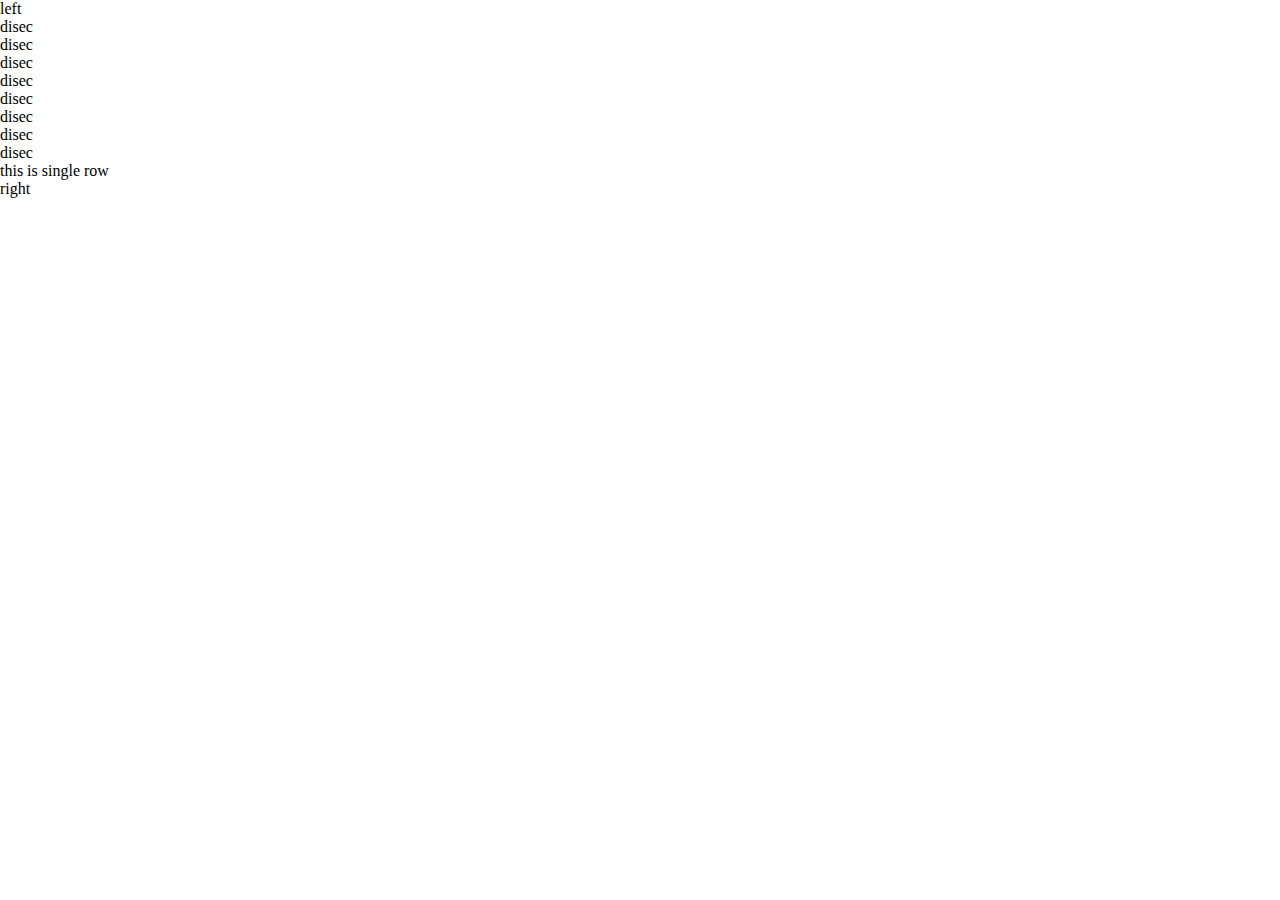
<file: template/hero-container.html>
<!DOCTYPE html>
<html lang="en">
<head>
    <meta charset="UTF-8">
    <meta http-equiv="X-UA-Compatible" content="IE=edge">
    <meta name="viewport" content="width=device-width, initial-scale=1.0">
    <title>Main Hero Container</title>

    <link rel="stylesheet" href="/css/main.css">
</head>
<body>
    
    <!-- Main Hero Container Starts -->
   <main>
       <div class="main-container">
           <div class="main-container-left">left</div>




           <div class="main-container-mid1">
            <div class="main-container-mid1-inner">
                    <section class="figure">
                         <!-- <figure> <img src="/anime posters/black-clover.jpg" alt style="width:100%"></figure>   -->
                    </section>
                    <section class="figure">
                   </section>
                  
                   <section class="figure">
               </section>
              
               <section class="figure">
           </section>
          
           <section class="figure">
       </section>
      
       <section class="figure">
   </section>
   <section class="figure">
   </section>
   
   <section class="figure">
    </section>

                   
               

        
                 </div>





            <div class="main-container-mid1-inner-description">
    
                <section class="description">disec  </section>
                <section class="description">disec      </section>
                <section class="description">disec      </section>
                <section class="description">disec      </section>
                <section class="description">disec      </section>
                <section class="description">disec      </section>
                <section class="description">disec      </section>
                <section class="description">disec      </section>
                <!-- <section class="inner-description">
                <ul style="display: inline-block">
                    <li> <a href="" style="background-color: #ff0000; display: inline-block">Rate</a></li>
                    <li><a href="" style="background-color: #ff0000; display: inline-block">Wiki</a></li>
                  </ul>
                  <h2 style="font-family: serif;">The Promise Neverland</h2>
                  <p class="description" style="font-family: Dosis">
                    The Promised Neverland is a Japanese manga series written by Kaiu Shirai and illustrated by Posuka Demizu. It was serialized in Shueisha's Weekly Shōnen Jump from August 2016 to June 2020, with its chapters collected in twenty tankōbon volumes.
                   <br> <br> Watch Episodes of Promise Neverland <br>
                   Lorem ipsum dolor sit, amet consectetur adipisicing elit. Eius, doloribus! Est asperiores error corporis maiores.
                   Author: Kaiu Shirai
                   English publisher: NA Viz Media
                   English network: US Adult Swim (Toonami)SEA Aniplus Asia
                   Genres: Dark fantasy, Science fiction, Thriller
                   Episodes: 23 (List of episodes‎)‎
                    <a href="">Episode 1</a> 
                  </p>
                  <a href="https://www.facebook.com/" target="_blank"><button class="read-more"> Read More</button></a>
                </section> -->
            </div>
      



           <div class="main-container-mid2">
     this is single row
           </div>



           <div class="main-container-right">right</div>
       </div>
   </main>
    <!-- Main Hero Container ENds -->
</body>
</html>
</file>
<file: css/anime-home.css>
@import url("https://fonts.googleapis.com/css2?family=Dosis:wght@600&display=swap");*{padding:0;margin:0;-webkit-box-sizing:border-box;box-sizing:border-box;outline:none !important;text-decoration:none}html{scroll-behavior:smooth}button{border:0px solid;cursor:pointer}nav ul li a{list-style:none;text-decoration:none}div.anime-home-wrapper{border:px solid #09ff00;display:-webkit-box;display:-ms-flexbox;display:flex;margin-top:5rem;background-color:#fff}div.anime-home-wrapper div.anime-home-left,div.anime-home-wrapper div.anime-home-mid,div.anime-home-wrapper div.anime-home-right{width:100%;border:px solid red}div.anime-home-wrapper section.inner-anime-top-left,div.anime-home-wrapper section.inner-anime-down-left-poster,div.anime-home-wrapper section.inner-anime-top-mid-poster,div.anime-home-wrapper section.inner-anime-down-mid-poster,div.anime-home-wrapper section.inner-anime-down-right-poster,div.anime-home-wrapper section.inner-anime-down-right{border-radius:15px;background-repeat:no-repeat;background-position:center;background-size:cover}div.anime-home-wrapper section.inner-anime-top-left{border-radius:20px;height:40vh;width:15vw;background-image:url("/gifs/original.gif")}@media only screen and (max-width: 700px){div.anime-home-wrapper section.inner-anime-top-left{width:90vw;height:20vh;border-radius:5px;margin:0 auto}}div.anime-home-wrapper section.inner-anime-down-left,div.anime-home-wrapper section.inner-anime-top-mid,div.anime-home-wrapper section.inner-anime-down-mid,div.anime-home-wrapper section.inner-anime-top-right{display:-webkit-box;display:-ms-flexbox;display:flex;border:px solid #04f;width:100%}div.anime-home-wrapper section.inner-anime-down-left-poster{border-radius:10px;height:35vh;width:35vw;background-image:url("/gifs/saitama & genos.gif")}@media only screen and (max-width: 700px){div.anime-home-wrapper section.inner-anime-down-left-poster{width:80vw;height:25vh}}div.anime-home-wrapper section.inner-anime-down-left-clip{background-color:#4b48ff;height:15vh;width:50%;-webkit-clip-path:circle(41.6% at 19% 100%);clip-path:circle(41.6% at 19% 100%)}div.anime-home-wrapper section.inner-anime-top-mid{display:-webkit-box;display:-ms-flexbox;display:flex;width:100%}div.anime-home-wrapper section.inner-anime-top-mid-poster{height:25vh;width:25vw;background-image:url("/gifs/eren mikas.gif")}@media only screen and (max-width: 700px){div.anime-home-wrapper section.inner-anime-top-mid-poster{width:100vw;margin:0 auto}}div.anime-home-wrapper section.inner-animme-top-mid-clip{background-color:#ff4848;height:15vh;width:50%;-webkit-clip-path:circle(30.7% at 52% 0);clip-path:circle(30.7% at 52% 0)}div.anime-home-wrapper section.article-home{padding:1rem;border:px solid red;letter-spacing:2px}div.anime-home-wrapper section.article-home h3{text-align:center;font-size:3rem;font-family:Dosis;padding:.3rem;text-shadow:2px 3px #cecece}div.anime-home-wrapper section.article-home button.explore{display:block;margin:0 auto;font-size:1.2rem;padding:0.5rem 1rem;text-align:center;background-color:black;color:white;-webkit-box-shadow:2px 2px 2px 2px #a7a4a4;box-shadow:2px 2px 2px 2px #a7a4a4}div.anime-home-wrapper section.article-home button.explore:hover{background-color:#037938}div.anime-home-wrapper section.inner-anime-down-mid-clippy{background-color:#b60365;height:28vh;width:60%;-webkit-clip-path:circle(22.7% at 100% 43%);clip-path:circle(22.7% at 100% 43%);margin-right:1.5rem}div.anime-home-wrapper section.inner-anime-down-mid-poster{height:30vh;width:10vw;background-image:url("/gifs/bleach-funny.gif")}@media only screen and (max-width: 700px){div.anime-home-wrapper section.inner-anime-down-mid-poster{width:80vw}}div.anime-home-wrapper section.inner-anime-top-right-clip{background-color:chartreuse;height:35vh;width:22%;-webkit-clip-path:circle(33.9% at 9% 10%);clip-path:circle(33.9% at 9% 10%)}div.anime-home-wrapper section.inner-anime-down-right-poster{margin-top:2rem;margin-left:-3rem;height:30vh;width:24vw;background-image:url("/gifs/zoro $ luffy.gif")}@media only screen and (max-width: 700px){div.anime-home-wrapper section.inner-anime-down-right-poster{width:80vw;height:22vh}}div.anime-home-wrapper section.inner-anime-down-right{border:px solid #04f;height:30vh;width:24vw;background-image:url("/images/Itachi-mangekyou-sharingan-by-Triton-Demius-on-DeviantArt.gif")}@media only screen and (max-width: 700px){div.anime-home-wrapper section.inner-anime-down-right{width:80vw;height:20vh}}@media only screen and (max-width: 700px){div.anime-home-wrapper{display:-webkit-box;display:-ms-flexbox;display:flex;-ms-flex-wrap:wrap;flex-wrap:wrap}}
/*# sourceMappingURL=anime-home.css.map */media only screen and (max-width: 700px) {
  div.anime-home-wrapper section.inner-anime-down-right-poster {
    width: 80vw;
    height: 22vh;
  }
}

div.anime-home-wrapper section.inner-anime-down-right {
  border: px solid #0044ff;
  height: 30vh;
  width: 24vw;
  background-image: url("/images/Itachi-mangekyou-sharingan-by-Triton-Demius-on-DeviantArt.gif");
}

@media only screen and (max-width: 700px) {
  div.anime-home-wrapper section.inner-anime-down-right {
    width: 80vw;
    height: 20vh;
  }
}

@media only screen and (max-width: 700px) {
  div.anime-home-wrapper {
    display: -webkit-box;
    display: -ms-flexbox;
    display: flex;
    -ms-flex-wrap: wrap;
        flex-wrap: wrap;
  }
}
/*# sourceMappingURL=anime-home.css.map */
</file>
<file: css/main.css>
@import url("https://fonts.googleapis.com/css2?family=Dosis:wght@600&display=swap");*{padding:0;margin:0;-webkit-box-sizing:border-box;box-sizing:border-box;outline:none !important;text-decoration:none}a{color:#fff}html{scroll-behavior:smooth}button{border:0px solid;cursor:pointer}img{max-width:100%}div.hero-container{display:-webkit-box;display:-ms-flexbox;display:flex;max-width:100%;margin-top:10rem;background:#000}div.hero-left{background-image:url("/images/naruto and sasuke.jpg");background-position:left;background-repeat:no-repeat;background-size:contain;background-attachment:fixed;width:50%}div.right{background-image:url("/images/742702.png");background-position:top right;background-repeat:no-repeat;background-size:contain;background-attachment:fixed;width:50%}section.figure1,section.figure2,section.figure3,section.figure4,section.figure5,section.figure6,section.figure7,section.figure8,section.figure9,section.figure10,section.figure11,section.figure12,section.figure13,section.figure14,section.figure15{border:1px solid rgba(202,202,202,0.192);height:400px;width:300px;background-position:center;background-repeat:no-repeat;background-size:contain}section.figure1{background-image:url("/anime posters/The_Promised_Neverland,_Volume_1.jpg")}section.figure2{background-image:url("/anime posters/jujustu kaisen.jpg")}section.figure3{background-image:url("/anime posters/black-clover.jpg")}section.figure4{background-image:url("/anime posters/boruto naruto next generations.jpg")}section.figure5{background-image:url("/anime posters/castlevania.jpg")}section.figure6{background-image:url("/anime posters/steins gate.jpg")}section.figure7{background-image:url("/anime posters/mob pyscho.jpg")}section.figure8{background-image:url("/anime posters/7 deadly sins.jpg")}section.figure9{background-image:url("/anime posters/Kingdom-3.jpg")}section.figure10{background-image:url("/anime posters/Bleachanime.png")}section.figure11{background-image:url("/anime posters/dargon ball.png")}section.figure12{background-image:url("/anime posters/death note.jpg")}section.figure13{background-image:url("/anime posters/fairy tail.png")}section.figure14{background-image:url("/anime posters/hunter x hunter.png")}section.figure15{background-image:url("/anime posters/kimi no wa.jpg")}p.description{font-size:1rem;color:#fff}h2{font-family:sans-serif}section.brief{height:400px;width:350px;border:1px solid rgba(202,202,202,0.192);padding:.85rem;color:#fff}section.brief ul li{display:inline-block;-webkit-transform:skewX(170deg);transform:skewX(170deg);font-size:1.1rem;padding:0.1em;margin:0rem}section.brief ul li ul li a{color:#181717}section.brief button.read-more{padding:.5rem;margin:0.7rem .1rem;border:0px solid;background-color:#000000;outline:none;color:#ff0000;font-family:Dosis, 'sans-serif';border:2px solid #ff0000;text-transform:uppercase;letter-spacing:.5px}section.brief button.read-more:hover{-webkit-transition-delay:300ms;transition-delay:300ms;background-color:#fff;color:#000;border:2px solid #Fff}section.brief button.read-more-watch{padding:.5rem;margin:0.7rem .1rem;border:0px solid;background-color:#000000;outline:none;color:#fff;font-family:Dosis, 'sans-serif';border:2px solid #91fc05c0;text-transform:uppercase;letter-spacing:.5px}section.brief button.read-more-watch:hover{-webkit-transition-delay:300ms;transition-delay:300ms;background-color:#fff;color:#000;border:2px solid #Fff}@media only screen and (max-width: 680px){div.hero-container{-webkit-box-pack:start;-ms-flex-pack:start;justify-content:flex-start}div.hero-left,div.right,div.single,section.brief{display:none}div.single{width:100%}}@media only screen and (max-width: 600px) and (min-width: 400px){section.figure1,section.figure2,section.figure3,section.figure4,section.figure5,section.figure6,section.figure7,section.figure8,section.figure9,section.figure10,section.figure11,section.figure12,section.figure13,section.figure14,section.figure15{margin-left:4rem}}@media only screen and (max-width: 600px) and (min-width: 500px){section.figure1,section.figure2,section.figure3,section.figure4,section.figure5,section.figure6,section.figure7,section.figure8,section.figure9,section.figure10,section.figure11,section.figure12,section.figure13,section.figure14,section.figure15{margin-left:8.5rem}}@media only screen and (max-width: 640px) and (min-width: 360px){section.figure1,section.figure2,section.figure3,section.figure4,section.figure5,section.figure6,section.figure7,section.figure8,section.figure9,section.figure10,section.figure11,section.figure12,section.figure13,section.figure14,section.figure15{margin-left:2rem}}@media only screen and (max-width: 761px) and (min-width: 411px){section.figure1,section.figure2,section.figure3,section.figure4,section.figure5,section.figure6,section.figure7,section.figure8,section.figure9,section.figure10,section.figure11,section.figure12,section.figure13,section.figure14,section.figure15{margin-left:4rem}}div.single{width:350px;border:1px solid rgba(121,121,121,0.377);color:#fff}div.single div.inner-single,div.single div.inner-single2,div.single div.inner-single3,div.single div.inner-single4,div.single div.inner-single5,div.single div.inner-single6,div.single div.inner-single7,div.single div.inner-single8,div.single div.inner-single9,div.single div.inner-single10,div.single div.inner-single11,div.single div.inner-single12,div.single div.inner-single13,div.single div.inner-single14,div.single div.inner-single15,div.single div.inner-single16,div.single div.inner-single17,div.single div.inner-single18,div.single div.inner-single19,div.single div.inner-single20,div.single div.inner-single21,div.single div.inner-single22,div.single div.inner-single23,div.single div.inner-single24,div.single div.inner-single25,div.single div.inner-single26,div.single div.inner-single27,div.single div.inner-single28,div.single div.inner-single29{border:1px solid rgba(148,147,147,0.253);width:300px;height:200px;display:-webkit-box;display:-ms-flexbox;display:flex}div.single div.inner-single section.inner-single-video-box,div.single div.inner-single section.inner-single-video-box2,div.single div.inner-single section.inner-single-video-box3,div.single div.inner-single section.inner-single-video-box4,div.single div.inner-single section.inner-single-video-box5,div.single div.inner-single section.inner-single-video-box6,div.single div.inner-single section.inner-single-video-box7,div.single div.inner-single section.inner-single-video-box8,div.single div.inner-single section.inner-single-video-box9,div.single div.inner-single section.inner-single-video-box10,div.single div.inner-single section.inner-single-video-box11,div.single div.inner-single section.inner-single-video-box12,div.single div.inner-single section.inner-single-video-box13,div.single div.inner-single section.inner-single-video-box14,div.single div.inner-single section.inner-single-video-box15,div.single div.inner-single section.inner-single-video-box16,div.single div.inner-single section.inner-single-video-box17,div.single div.inner-single section.inner-single-video-box18,div.single div.inner-single section.inner-single-video-box19,div.single div.inner-single section.inner-single-video-box20,div.single div.inner-single section.inner-single-video-box21,div.single div.inner-single section.inner-single-video-box22,div.single div.inner-single section.inner-single-video-box23,div.single div.inner-single section.inner-single-video-box24,div.single div.inner-single section.inner-single-video-box25,div.single div.inner-single section.inner-single-video-box26,div.single div.inner-single section.inner-single-video-box27,div.single div.inner-single section.inner-single-video-box28,div.single div.inner-single section.inner-single-video-box29,div.single div.inner-single2 section.inner-single-video-box,div.single div.inner-single2 section.inner-single-video-box2,div.single div.inner-single2 section.inner-single-video-box3,div.single div.inner-single2 section.inner-single-video-box4,div.single div.inner-single2 section.inner-single-video-box5,div.single div.inner-single2 section.inner-single-video-box6,div.single div.inner-single2 section.inner-single-video-box7,div.single div.inner-single2 section.inner-single-video-box8,div.single div.inner-single2 section.inner-single-video-box9,div.single div.inner-single2 section.inner-single-video-box10,div.single div.inner-single2 section.inner-single-video-box11,div.single div.inner-single2 section.inner-single-video-box12,div.single div.inner-single2 section.inner-single-video-box13,div.single div.inner-single2 section.inner-single-video-box14,div.single div.inner-single2 section.inner-single-video-box15,div.single div.inner-single2 section.inner-single-video-box16,div.single div.inner-single2 section.inner-single-video-box17,div.single div.inner-single2 section.inner-single-video-box18,div.single div.inner-single2 section.inner-single-video-box19,div.single div.inner-single2 section.inner-single-video-box20,div.single div.inner-single2 section.inner-single-video-box21,div.single div.inner-single2 section.inner-single-video-box22,div.single div.inner-single2 section.inner-single-video-box23,div.single div.inner-single2 section.inner-single-video-box24,div.single div.inner-single2 section.inner-single-video-box25,div.single div.inner-single2 section.inner-single-video-box26,div.single div.inner-single2 section.inner-single-video-box27,div.single div.inner-single2 section.inner-single-video-box28,div.single div.inner-single2 section.inner-single-video-box29,div.single div.inner-single3 section.inner-single-video-box,div.single div.inner-single3 section.inner-single-video-box2,div.single div.inner-single3 section.inner-single-video-box3,div.single div.inner-single3 section.inner-single-video-box4,div.single div.inner-single3 section.inner-single-video-box5,div.single div.inner-single3 section.inner-single-video-box6,div.single div.inner-single3 section.inner-single-video-box7,div.single div.inner-single3 section.inner-single-video-box8,div.single div.inner-single3 section.inner-single-video-box9,div.single div.inner-single3 section.inner-single-video-box10,div.single div.inner-single3 section.inner-single-video-box11,div.single div.inner-single3 section.inner-single-video-box12,div.single div.inner-single3 section.inner-single-video-box13,div.single div.inner-single3 section.inner-single-video-box14,div.single div.inner-single3 section.inner-single-video-box15,div.single div.inner-single3 section.inner-single-video-box16,div.single div.inner-single3 section.inner-single-video-box17,div.single div.inner-single3 section.inner-single-video-box18,div.single div.inner-single3 section.inner-single-video-box19,div.single div.inner-single3 section.inner-single-video-box20,div.single div.inner-single3 section.inner-single-video-box21,div.single div.inner-single3 section.inner-single-video-box22,div.single div.inner-single3 section.inner-single-video-box23,div.single div.inner-single3 section.inner-single-video-box24,div.single div.inner-single3 section.inner-single-video-box25,div.single div.inner-single3 section.inner-single-video-box26,div.single div.inner-single3 section.inner-single-video-box27,div.single div.inner-single3 section.inner-single-video-box28,div.single div.inner-single3 section.inner-single-video-box29,div.single div.inner-single4 section.inner-single-video-box,div.single div.inner-single4 section.inner-single-video-box2,div.single div.inner-single4 section.inner-single-video-box3,div.single div.inner-single4 section.inner-single-video-box4,div.single div.inner-single4 section.inner-single-video-box5,div.single div.inner-single4 section.inner-single-video-box6,div.single div.inner-single4 section.inner-single-video-box7,div.single div.inner-single4 section.inner-single-video-box8,div.single div.inner-single4 section.inner-single-video-box9,div.single div.inner-single4 section.inner-single-video-box10,div.single div.inner-single4 section.inner-single-video-box11,div.single div.inner-single4 section.inner-single-video-box12,div.single div.inner-single4 section.inner-single-video-box13,div.single div.inner-single4 section.inner-single-video-box14,div.single div.inner-single4 section.inner-single-video-box15,div.single div.inner-single4 section.inner-single-video-box16,div.single div.inner-single4 section.inner-single-video-box17,div.single div.inner-single4 section.inner-single-video-box18,div.single div.inner-single4 section.inner-single-video-box19,div.single div.inner-single4 section.inner-single-video-box20,div.single div.inner-single4 section.inner-single-video-box21,div.single div.inner-single4 section.inner-single-video-box22,div.single div.inner-single4 section.inner-single-video-box23,div.single div.inner-single4 section.inner-single-video-box24,div.single div.inner-single4 section.inner-single-video-box25,div.single div.inner-single4 section.inner-single-video-box26,div.single div.inner-single4 section.inner-single-video-box27,div.single div.inner-single4 section.inner-single-video-box28,div.single div.inner-single4 section.inner-single-video-box29,div.single div.inner-single5 section.inner-single-video-box,div.single div.inner-single5 section.inner-single-video-box2,div.single div.inner-single5 section.inner-single-video-box3,div.single div.inner-single5 section.inner-single-video-box4,div.single div.inner-single5 section.inner-single-video-box5,div.single div.inner-single5 section.inner-single-video-box6,div.single div.inner-single5 section.inner-single-video-box7,div.single div.inner-single5 section.inner-single-video-box8,div.single div.inner-single5 section.inner-single-video-box9,div.single div.inner-single5 section.inner-single-video-box10,div.single div.inner-single5 section.inner-single-video-box11,div.single div.inner-single5 section.inner-single-video-box12,div.single div.inner-single5 section.inner-single-video-box13,div.single div.inner-single5 section.inner-single-video-box14,div.single div.inner-single5 section.inner-single-video-box15,div.single div.inner-single5 section.inner-single-video-box16,div.single div.inner-single5 section.inner-single-video-box17,div.single div.inner-single5 section.inner-single-video-box18,div.single div.inner-single5 section.inner-single-video-box19,div.single div.inner-single5 section.inner-single-video-box20,div.single div.inner-single5 section.inner-single-video-box21,div.single div.inner-single5 section.inner-single-video-box22,div.single div.inner-single5 section.inner-single-video-box23,div.single div.inner-single5 section.inner-single-video-box24,div.single div.inner-single5 section.inner-single-video-box25,div.single div.inner-single5 section.inner-single-video-box26,div.single div.inner-single5 section.inner-single-video-box27,div.single div.inner-single5 section.inner-single-video-box28,div.single div.inner-single5 section.inner-single-video-box29,div.single div.inner-single6 section.inner-single-video-box,div.single div.inner-single6 section.inner-single-video-box2,div.single div.inner-single6 section.inner-single-video-box3,div.single div.inner-single6 section.inner-single-video-box4,div.single div.inner-single6 section.inner-single-video-box5,div.single div.inner-single6 section.inner-single-video-box6,div.single div.inner-single6 section.inner-single-video-box7,div.single div.inner-single6 section.inner-single-video-box8,div.single div.inner-single6 section.inner-single-video-box9,div.single div.inner-single6 section.inner-single-video-box10,div.single div.inner-single6 section.inner-single-video-box11,div.single div.inner-single6 section.inner-single-video-box12,div.single div.inner-single6 section.inner-single-video-box13,div.single div.inner-single6 section.inner-single-video-box14,div.single div.inner-single6 section.inner-single-video-box15,div.single div.inner-single6 section.inner-single-video-box16,div.single div.inner-single6 section.inner-single-video-box17,div.single div.inner-single6 section.inner-single-video-box18,div.single div.inner-single6 section.inner-single-video-box19,div.single div.inner-single6 section.inner-single-video-box20,div.single div.inner-single6 section.inner-single-video-box21,div.single div.inner-single6 section.inner-single-video-box22,div.single div.inner-single6 section.inner-single-video-box23,div.single div.inner-single6 section.inner-single-video-box24,div.single div.inner-single6 section.inner-single-video-box25,div.single div.inner-single6 section.inner-single-video-box26,div.single div.inner-single6 section.inner-single-video-box27,div.single div.inner-single6 section.inner-single-video-box28,div.single div.inner-single6 section.inner-single-video-box29,div.single div.inner-single7 section.inner-single-video-box,div.single div.inner-single7 section.inner-single-video-box2,div.single div.inner-single7 section.inner-single-video-box3,div.single div.inner-single7 section.inner-single-video-box4,div.single div.inner-single7 section.inner-single-video-box5,div.single div.inner-single7 section.inner-single-video-box6,div.single div.inner-single7 section.inner-single-video-box7,div.single div.inner-single7 section.inner-single-video-box8,div.single div.inner-single7 section.inner-single-video-box9,div.single div.inner-single7 section.inner-single-video-box10,div.single div.inner-single7 section.inner-single-video-box11,div.single div.inner-single7 section.inner-single-video-box12,div.single div.inner-single7 section.inner-single-video-box13,div.single div.inner-single7 section.inner-single-video-box14,div.single div.inner-single7 section.inner-single-video-box15,div.single div.inner-single7 section.inner-single-video-box16,div.single div.inner-single7 section.inner-single-video-box17,div.single div.inner-single7 section.inner-single-video-box18,div.single div.inner-single7 section.inner-single-video-box19,div.single div.inner-single7 section.inner-single-video-box20,div.single div.inner-single7 section.inner-single-video-box21,div.single div.inner-single7 section.inner-single-video-box22,div.single div.inner-single7 section.inner-single-video-box23,div.single div.inner-single7 section.inner-single-video-box24,div.single div.inner-single7 section.inner-single-video-box25,div.single div.inner-single7 section.inner-single-video-box26,div.single div.inner-single7 section.inner-single-video-box27,div.single div.inner-single7 section.inner-single-video-box28,div.single div.inner-single7 section.inner-single-video-box29,div.single div.inner-single8 section.inner-single-video-box,div.single div.inner-single8 section.inner-single-video-box2,div.single div.inner-single8 section.inner-single-video-box3,div.single div.inner-single8 section.inner-single-video-box4,div.single div.inner-single8 section.inner-single-video-box5,div.single div.inner-single8 section.inner-single-video-box6,div.single div.inner-single8 section.inner-single-video-box7,div.single div.inner-single8 section.inner-single-video-box8,div.single div.inner-single8 section.inner-single-video-box9,div.single div.inner-single8 section.inner-single-video-box10,div.single div.inner-single8 section.inner-single-video-box11,div.single div.inner-single8 section.inner-single-video-box12,div.single div.inner-single8 section.inner-single-video-box13,div.single div.inner-single8 section.inner-single-video-box14,div.single div.inner-single8 section.inner-single-video-box15,div.single div.inner-single8 section.inner-single-video-box16,div.single div.inner-single8 section.inner-single-video-box17,div.single div.inner-single8 section.inner-single-video-box18,div.single div.inner-single8 section.inner-single-video-box19,div.single div.inner-single8 section.inner-single-video-box20,div.single div.inner-single8 section.inner-single-video-box21,div.single div.inner-single8 section.inner-single-video-box22,div.single div.inner-single8 section.inner-single-video-box23,div.single div.inner-single8 section.inner-single-video-box24,div.single div.inner-single8 section.inner-single-video-box25,div.single div.inner-single8 section.inner-single-video-box26,div.single div.inner-single8 section.inner-single-video-box27,div.single div.inner-single8 section.inner-single-video-box28,div.single div.inner-single8 section.inner-single-video-box29,div.single div.inner-single9 section.inner-single-video-box,div.single div.inner-single9 section.inner-single-video-box2,div.single div.inner-single9 section.inner-single-video-box3,div.single div.inner-single9 section.inner-single-video-box4,div.single div.inner-single9 section.inner-single-video-box5,div.single div.inner-single9 section.inner-single-video-box6,div.single div.inner-single9 section.inner-single-video-box7,div.single div.inner-single9 section.inner-single-video-box8,div.single div.inner-single9 section.inner-single-video-box9,div.single div.inner-single9 section.inner-single-video-box10,div.single div.inner-single9 section.inner-single-video-box11,div.single div.inner-single9 section.inner-single-video-box12,div.single div.inner-single9 section.inner-single-video-box13,div.single div.inner-single9 section.inner-single-video-box14,div.single div.inner-single9 section.inner-single-video-box15,div.single div.inner-single9 section.inner-single-video-box16,div.single div.inner-single9 section.inner-single-video-box17,div.single div.inner-single9 section.inner-single-video-box18,div.single div.inner-single9 section.inner-single-video-box19,div.single div.inner-single9 section.inner-single-video-box20,div.single div.inner-single9 section.inner-single-video-box21,div.single div.inner-single9 section.inner-single-video-box22,div.single div.inner-single9 section.inner-single-video-box23,div.single div.inner-single9 section.inner-single-video-box24,div.single div.inner-single9 section.inner-single-video-box25,div.single div.inner-single9 section.inner-single-video-box26,div.single div.inner-single9 section.inner-single-video-box27,div.single div.inner-single9 section.inner-single-video-box28,div.single div.inner-single9 section.inner-single-video-box29,div.single div.inner-single10 section.inner-single-video-box,div.single div.inner-single10 section.inner-single-video-box2,div.single div.inner-single10 section.inner-single-video-box3,div.single div.inner-single10 section.inner-single-video-box4,div.single div.inner-single10 section.inner-single-video-box5,div.single div.inner-single10 section.inner-single-video-box6,div.single div.inner-single10 section.inner-single-video-box7,div.single div.inner-single10 section.inner-single-video-box8,div.single div.inner-single10 section.inner-single-video-box9,div.single div.inner-single10 section.inner-single-video-box10,div.single div.inner-single10 section.inner-single-video-box11,div.single div.inner-single10 section.inner-single-video-box12,div.single div.inner-single10 section.inner-single-video-box13,div.single div.inner-single10 section.inner-single-video-box14,div.single div.inner-single10 section.inner-single-video-box15,div.single div.inner-single10 section.inner-single-video-box16,div.single div.inner-single10 section.inner-single-video-box17,div.single div.inner-single10 section.inner-single-video-box18,div.single div.inner-single10 section.inner-single-video-box19,div.single div.inner-single10 section.inner-single-video-box20,div.single div.inner-single10 section.inner-single-video-box21,div.single div.inner-single10 section.inner-single-video-box22,div.single div.inner-single10 section.inner-single-video-box23,div.single div.inner-single10 section.inner-single-video-box24,div.single div.inner-single10 section.inner-single-video-box25,div.single div.inner-single10 section.inner-single-video-box26,div.single div.inner-single10 section.inner-single-video-box27,div.single div.inner-single10 section.inner-single-video-box28,div.single div.inner-single10 section.inner-single-video-box29,div.single div.inner-single11 section.inner-single-video-box,div.single div.inner-single11 section.inner-single-video-box2,div.single div.inner-single11 section.inner-single-video-box3,div.single div.inner-single11 section.inner-single-video-box4,div.single div.inner-single11 section.inner-single-video-box5,div.single div.inner-single11 section.inner-single-video-box6,div.single div.inner-single11 section.inner-single-video-box7,div.single div.inner-single11 section.inner-single-video-box8,div.single div.inner-single11 section.inner-single-video-box9,div.single div.inner-single11 section.inner-single-video-box10,div.single div.inner-single11 section.inner-single-video-box11,div.single div.inner-single11 section.inner-single-video-box12,div.single div.inner-single11 section.inner-single-video-box13,div.single div.inner-single11 section.inner-single-video-box14,div.single div.inner-single11 section.inner-single-video-box15,div.single div.inner-single11 section.inner-single-video-box16,div.single div.inner-single11 section.inner-single-video-box17,div.single div.inner-single11 section.inner-single-video-box18,div.single div.inner-single11 section.inner-single-video-box19,div.single div.inner-single11 section.inner-single-video-box20,div.single div.inner-single11 section.inner-single-video-box21,div.single div.inner-single11 section.inner-single-video-box22,div.single div.inner-single11 section.inner-single-video-box23,div.single div.inner-single11 section.inner-single-video-box24,div.single div.inner-single11 section.inner-single-video-box25,div.single div.inner-single11 section.inner-single-video-box26,div.single div.inner-single11 section.inner-single-video-box27,div.single div.inner-single11 section.inner-single-video-box28,div.single div.inner-single11 section.inner-single-video-box29,div.single div.inner-single12 section.inner-single-video-box,div.single div.inner-single12 section.inner-single-video-box2,div.single div.inner-single12 section.inner-single-video-box3,div.single div.inner-single12 section.inner-single-video-box4,div.single div.inner-single12 section.inner-single-video-box5,div.single div.inner-single12 section.inner-single-video-box6,div.single div.inner-single12 section.inner-single-video-box7,div.single div.inner-single12 section.inner-single-video-box8,div.single div.inner-single12 section.inner-single-video-box9,div.single div.inner-single12 section.inner-single-video-box10,div.single div.inner-single12 section.inner-single-video-box11,div.single div.inner-single12 section.inner-single-video-box12,div.single div.inner-single12 section.inner-single-video-box13,div.single div.inner-single12 section.inner-single-video-box14,div.single div.inner-single12 section.inner-single-video-box15,div.single div.inner-single12 section.inner-single-video-box16,div.single div.inner-single12 section.inner-single-video-box17,div.single div.inner-single12 section.inner-single-video-box18,div.single div.inner-single12 section.inner-single-video-box19,div.single div.inner-single12 section.inner-single-video-box20,div.single div.inner-single12 section.inner-single-video-box21,div.single div.inner-single12 section.inner-single-video-box22,div.single div.inner-single12 section.inner-single-video-box23,div.single div.inner-single12 section.inner-single-video-box24,div.single div.inner-single12 section.inner-single-video-box25,div.single div.inner-single12 section.inner-single-video-box26,div.single div.inner-single12 section.inner-single-video-box27,div.single div.inner-single12 section.inner-single-video-box28,div.single div.inner-single12 section.inner-single-video-box29,div.single div.inner-single13 section.inner-single-video-box,div.single div.inner-single13 section.inner-single-video-box2,div.single div.inner-single13 section.inner-single-video-box3,div.single div.inner-single13 section.inner-single-video-box4,div.single div.inner-single13 section.inner-single-video-box5,div.single div.inner-single13 section.inner-single-video-box6,div.single div.inner-single13 section.inner-single-video-box7,div.single div.inner-single13 section.inner-single-video-box8,div.single div.inner-single13 section.inner-single-video-box9,div.single div.inner-single13 section.inner-single-video-box10,div.single div.inner-single13 section.inner-single-video-box11,div.single div.inner-single13 section.inner-single-video-box12,div.single div.inner-single13 section.inner-single-video-box13,div.single div.inner-single13 section.inner-single-video-box14,div.single div.inner-single13 section.inner-single-video-box15,div.single div.inner-single13 section.inner-single-video-box16,div.single div.inner-single13 section.inner-single-video-box17,div.single div.inner-single13 section.inner-single-video-box18,div.single div.inner-single13 section.inner-single-video-box19,div.single div.inner-single13 section.inner-single-video-box20,div.single div.inner-single13 section.inner-single-video-box21,div.single div.inner-single13 section.inner-single-video-box22,div.single div.inner-single13 section.inner-single-video-box23,div.single div.inner-single13 section.inner-single-video-box24,div.single div.inner-single13 section.inner-single-video-box25,div.single div.inner-single13 section.inner-single-video-box26,div.single div.inner-single13 section.inner-single-video-box27,div.single div.inner-single13 section.inner-single-video-box28,div.single div.inner-single13 section.inner-single-video-box29,div.single div.inner-single14 section.inner-single-video-box,div.single div.inner-single14 section.inner-single-video-box2,div.single div.inner-single14 section.inner-single-video-box3,div.single div.inner-single14 section.inner-single-video-box4,div.single div.inner-single14 section.inner-single-video-box5,div.single div.inner-single14 section.inner-single-video-box6,div.single div.inner-single14 section.inner-single-video-box7,div.single div.inner-single14 section.inner-single-video-box8,div.single div.inner-single14 section.inner-single-video-box9,div.single div.inner-single14 section.inner-single-video-box10,div.single div.inner-single14 section.inner-single-video-box11,div.single div.inner-single14 section.inner-single-video-box12,div.single div.inner-single14 section.inner-single-video-box13,div.single div.inner-single14 section.inner-single-video-box14,div.single div.inner-single14 section.inner-single-video-box15,div.single div.inner-single14 section.inner-single-video-box16,div.single div.inner-single14 section.inner-single-video-box17,div.single div.inner-single14 section.inner-single-video-box18,div.single div.inner-single14 section.inner-single-video-box19,div.single div.inner-single14 section.inner-single-video-box20,div.single div.inner-single14 section.inner-single-video-box21,div.single div.inner-single14 section.inner-single-video-box22,div.single div.inner-single14 section.inner-single-video-box23,div.single div.inner-single14 section.inner-single-video-box24,div.single div.inner-single14 section.inner-single-video-box25,div.single div.inner-single14 section.inner-single-video-box26,div.single div.inner-single14 section.inner-single-video-box27,div.single div.inner-single14 section.inner-single-video-box28,div.single div.inner-single14 section.inner-single-video-box29,div.single div.inner-single15 section.inner-single-video-box,div.single div.inner-single15 section.inner-single-video-box2,div.single div.inner-single15 section.inner-single-video-box3,div.single div.inner-single15 section.inner-single-video-box4,div.single div.inner-single15 section.inner-single-video-box5,div.single div.inner-single15 section.inner-single-video-box6,div.single div.inner-single15 section.inner-single-video-box7,div.single div.inner-single15 section.inner-single-video-box8,div.single div.inner-single15 section.inner-single-video-box9,div.single div.inner-single15 section.inner-single-video-box10,div.single div.inner-single15 section.inner-single-video-box11,div.single div.inner-single15 section.inner-single-video-box12,div.single div.inner-single15 section.inner-single-video-box13,div.single div.inner-single15 section.inner-single-video-box14,div.single div.inner-single15 section.inner-single-video-box15,div.single div.inner-single15 section.inner-single-video-box16,div.single div.inner-single15 section.inner-single-video-box17,div.single div.inner-single15 section.inner-single-video-box18,div.single div.inner-single15 section.inner-single-video-box19,div.single div.inner-single15 section.inner-single-video-box20,div.single div.inner-single15 section.inner-single-video-box21,div.single div.inner-single15 section.inner-single-video-box22,div.single div.inner-single15 section.inner-single-video-box23,div.single div.inner-single15 section.inner-single-video-box24,div.single div.inner-single15 section.inner-single-video-box25,div.single div.inner-single15 section.inner-single-video-box26,div.single div.inner-single15 section.inner-single-video-box27,div.single div.inner-single15 section.inner-single-video-box28,div.single div.inner-single15 section.inner-single-video-box29,div.single div.inner-single16 section.inner-single-video-box,div.single div.inner-single16 section.inner-single-video-box2,div.single div.inner-single16 section.inner-single-video-box3,div.single div.inner-single16 section.inner-single-video-box4,div.single div.inner-single16 section.inner-single-video-box5,div.single div.inner-single16 section.inner-single-video-box6,div.single div.inner-single16 section.inner-single-video-box7,div.single div.inner-single16 section.inner-single-video-box8,div.single div.inner-single16 section.inner-single-video-box9,div.single div.inner-single16 section.inner-single-video-box10,div.single div.inner-single16 section.inner-single-video-box11,div.single div.inner-single16 section.inner-single-video-box12,div.single div.inner-single16 section.inner-single-video-box13,div.single div.inner-single16 section.inner-single-video-box14,div.single div.inner-single16 section.inner-single-video-box15,div.single div.inner-single16 section.inner-single-video-box16,div.single div.inner-single16 section.inner-single-video-box17,div.single div.inner-single16 section.inner-single-video-box18,div.single div.inner-single16 section.inner-single-video-box19,div.single div.inner-single16 section.inner-single-video-box20,div.single div.inner-single16 section.inner-single-video-box21,div.single div.inner-single16 section.inner-single-video-box22,div.single div.inner-single16 section.inner-single-video-box23,div.single div.inner-single16 section.inner-single-video-box24,div.single div.inner-single16 section.inner-single-video-box25,div.single div.inner-single16 section.inner-single-video-box26,div.single div.inner-single16 section.inner-single-video-box27,div.single div.inner-single16 section.inner-single-video-box28,div.single div.inner-single16 section.inner-single-video-box29,div.single div.inner-single17 section.inner-single-video-box,div.single div.inner-single17 section.inner-single-video-box2,div.single div.inner-single17 section.inner-single-video-box3,div.single div.inner-single17 section.inner-single-video-box4,div.single div.inner-single17 section.inner-single-video-box5,div.single div.inner-single17 section.inner-single-video-box6,div.single div.inner-single17 section.inner-single-video-box7,div.single div.inner-single17 section.inner-single-video-box8,div.single div.inner-single17 section.inner-single-video-box9,div.single div.inner-single17 section.inner-single-video-box10,div.single div.inner-single17 section.inner-single-video-box11,div.single div.inner-single17 section.inner-single-video-box12,div.single div.inner-single17 section.inner-single-video-box13,div.single div.inner-single17 section.inner-single-video-box14,div.single div.inner-single17 section.inner-single-video-box15,div.single div.inner-single17 section.inner-single-video-box16,div.single div.inner-single17 section.inner-single-video-box17,div.single div.inner-single17 section.inner-single-video-box18,div.single div.inner-single17 section.inner-single-video-box19,div.single div.inner-single17 section.inner-single-video-box20,div.single div.inner-single17 section.inner-single-video-box21,div.single div.inner-single17 section.inner-single-video-box22,div.single div.inner-single17 section.inner-single-video-box23,div.single div.inner-single17 section.inner-single-video-box24,div.single div.inner-single17 section.inner-single-video-box25,div.single div.inner-single17 section.inner-single-video-box26,div.single div.inner-single17 section.inner-single-video-box27,div.single div.inner-single17 section.inner-single-video-box28,div.single div.inner-single17 section.inner-single-video-box29,div.single div.inner-single18 section.inner-single-video-box,div.single div.inner-single18 section.inner-single-video-box2,div.single div.inner-single18 section.inner-single-video-box3,div.single div.inner-single18 section.inner-single-video-box4,div.single div.inner-single18 section.inner-single-video-box5,div.single div.inner-single18 section.inner-single-video-box6,div.single div.inner-single18 section.inner-single-video-box7,div.single div.inner-single18 section.inner-single-video-box8,div.single div.inner-single18 section.inner-single-video-box9,div.single div.inner-single18 section.inner-single-video-box10,div.single div.inner-single18 section.inner-single-video-box11,div.single div.inner-single18 section.inner-single-video-box12,div.single div.inner-single18 section.inner-single-video-box13,div.single div.inner-single18 section.inner-single-video-box14,div.single div.inner-single18 section.inner-single-video-box15,div.single div.inner-single18 section.inner-single-video-box16,div.single div.inner-single18 section.inner-single-video-box17,div.single div.inner-single18 section.inner-single-video-box18,div.single div.inner-single18 section.inner-single-video-box19,div.single div.inner-single18 section.inner-single-video-box20,div.single div.inner-single18 section.inner-single-video-box21,div.single div.inner-single18 section.inner-single-video-box22,div.single div.inner-single18 section.inner-single-video-box23,div.single div.inner-single18 section.inner-single-video-box24,div.single div.inner-single18 section.inner-single-video-box25,div.single div.inner-single18 section.inner-single-video-box26,div.single div.inner-single18 section.inner-single-video-box27,div.single div.inner-single18 section.inner-single-video-box28,div.single div.inner-single18 section.inner-single-video-box29,div.single div.inner-single19 section.inner-single-video-box,div.single div.inner-single19 section.inner-single-video-box2,div.single div.inner-single19 section.inner-single-video-box3,div.single div.inner-single19 section.inner-single-video-box4,div.single div.inner-single19 section.inner-single-video-box5,div.single div.inner-single19 section.inner-single-video-box6,div.single div.inner-single19 section.inner-single-video-box7,div.single div.inner-single19 section.inner-single-video-box8,div.single div.inner-single19 section.inner-single-video-box9,div.single div.inner-single19 section.inner-single-video-box10,div.single div.inner-single19 section.inner-single-video-box11,div.single div.inner-single19 section.inner-single-video-box12,div.single div.inner-single19 section.inner-single-video-box13,div.single div.inner-single19 section.inner-single-video-box14,div.single div.inner-single19 section.inner-single-video-box15,div.single div.inner-single19 section.inner-single-video-box16,div.single div.inner-single19 section.inner-single-video-box17,div.single div.inner-single19 section.inner-single-video-box18,div.single div.inner-single19 section.inner-single-video-box19,div.single div.inner-single19 section.inner-single-video-box20,div.single div.inner-single19 section.inner-single-video-box21,div.single div.inner-single19 section.inner-single-video-box22,div.single div.inner-single19 section.inner-single-video-box23,div.single div.inner-single19 section.inner-single-video-box24,div.single div.inner-single19 section.inner-single-video-box25,div.single div.inner-single19 section.inner-single-video-box26,div.single div.inner-single19 section.inner-single-video-box27,div.single div.inner-single19 section.inner-single-video-box28,div.single div.inner-single19 section.inner-single-video-box29,div.single div.inner-single20 section.inner-single-video-box,div.single div.inner-single20 section.inner-single-video-box2,div.single div.inner-single20 section.inner-single-video-box3,div.single div.inner-single20 section.inner-single-video-box4,div.single div.inner-single20 section.inner-single-video-box5,div.single div.inner-single20 section.inner-single-video-box6,div.single div.inner-single20 section.inner-single-video-box7,div.single div.inner-single20 section.inner-single-video-box8,div.single div.inner-single20 section.inner-single-video-box9,div.single div.inner-single20 section.inner-single-video-box10,div.single div.inner-single20 section.inner-single-video-box11,div.single div.inner-single20 section.inner-single-video-box12,div.single div.inner-single20 section.inner-single-video-box13,div.single div.inner-single20 section.inner-single-video-box14,div.single div.inner-single20 section.inner-single-video-box15,div.single div.inner-single20 section.inner-single-video-box16,div.single div.inner-single20 section.inner-single-video-box17,div.single div.inner-single20 section.inner-single-video-box18,div.single div.inner-single20 section.inner-single-video-box19,div.single div.inner-single20 section.inner-single-video-box20,div.single div.inner-single20 section.inner-single-video-box21,div.single div.inner-single20 section.inner-single-video-box22,div.single div.inner-single20 section.inner-single-video-box23,div.single div.inner-single20 section.inner-single-video-box24,div.single div.inner-single20 section.inner-single-video-box25,div.single div.inner-single20 section.inner-single-video-box26,div.single div.inner-single20 section.inner-single-video-box27,div.single div.inner-single20 section.inner-single-video-box28,div.single div.inner-single20 section.inner-single-video-box29,div.single div.inner-single21 section.inner-single-video-box,div.single div.inner-single21 section.inner-single-video-box2,div.single div.inner-single21 section.inner-single-video-box3,div.single div.inner-single21 section.inner-single-video-box4,div.single div.inner-single21 section.inner-single-video-box5,div.single div.inner-single21 section.inner-single-video-box6,div.single div.inner-single21 section.inner-single-video-box7,div.single div.inner-single21 section.inner-single-video-box8,div.single div.inner-single21 section.inner-single-video-box9,div.single div.inner-single21 section.inner-single-video-box10,div.single div.inner-single21 section.inner-single-video-box11,div.single div.inner-single21 section.inner-single-video-box12,div.single div.inner-single21 section.inner-single-video-box13,div.single div.inner-single21 section.inner-single-video-box14,div.single div.inner-single21 section.inner-single-video-box15,div.single div.inner-single21 section.inner-single-video-box16,div.single div.inner-single21 section.inner-single-video-box17,div.single div.inner-single21 section.inner-single-video-box18,div.single div.inner-single21 section.inner-single-video-box19,div.single div.inner-single21 section.inner-single-video-box20,div.single div.inner-single21 section.inner-single-video-box21,div.single div.inner-single21 section.inner-single-video-box22,div.single div.inner-single21 section.inner-single-video-box23,div.single div.inner-single21 section.inner-single-video-box24,div.single div.inner-single21 section.inner-single-video-box25,div.single div.inner-single21 section.inner-single-video-box26,div.single div.inner-single21 section.inner-single-video-box27,div.single div.inner-single21 section.inner-single-video-box28,div.single div.inner-single21 section.inner-single-video-box29,div.single div.inner-single22 section.inner-single-video-box,div.single div.inner-single22 section.inner-single-video-box2,div.single div.inner-single22 section.inner-single-video-box3,div.single div.inner-single22 section.inner-single-video-box4,div.single div.inner-single22 section.inner-single-video-box5,div.single div.inner-single22 section.inner-single-video-box6,div.single div.inner-single22 section.inner-single-video-box7,div.single div.inner-single22 section.inner-single-video-box8,div.single div.inner-single22 section.inner-single-video-box9,div.single div.inner-single22 section.inner-single-video-box10,div.single div.inner-single22 section.inner-single-video-box11,div.single div.inner-single22 section.inner-single-video-box12,div.single div.inner-single22 section.inner-single-video-box13,div.single div.inner-single22 section.inner-single-video-box14,div.single div.inner-single22 section.inner-single-video-box15,div.single div.inner-single22 section.inner-single-video-box16,div.single div.inner-single22 section.inner-single-video-box17,div.single div.inner-single22 section.inner-single-video-box18,div.single div.inner-single22 section.inner-single-video-box19,div.single div.inner-single22 section.inner-single-video-box20,div.single div.inner-single22 section.inner-single-video-box21,div.single div.inner-single22 section.inner-single-video-box22,div.single div.inner-single22 section.inner-single-video-box23,div.single div.inner-single22 section.inner-single-video-box24,div.single div.inner-single22 section.inner-single-video-box25,div.single div.inner-single22 section.inner-single-video-box26,div.single div.inner-single22 section.inner-single-video-box27,div.single div.inner-single22 section.inner-single-video-box28,div.single div.inner-single22 section.inner-single-video-box29,div.single div.inner-single23 section.inner-single-video-box,div.single div.inner-single23 section.inner-single-video-box2,div.single div.inner-single23 section.inner-single-video-box3,div.single div.inner-single23 section.inner-single-video-box4,div.single div.inner-single23 section.inner-single-video-box5,div.single div.inner-single23 section.inner-single-video-box6,div.single div.inner-single23 section.inner-single-video-box7,div.single div.inner-single23 section.inner-single-video-box8,div.single div.inner-single23 section.inner-single-video-box9,div.single div.inner-single23 section.inner-single-video-box10,div.single div.inner-single23 section.inner-single-video-box11,div.single div.inner-single23 section.inner-single-video-box12,div.single div.inner-single23 section.inner-single-video-box13,div.single div.inner-single23 section.inner-single-video-box14,div.single div.inner-single23 section.inner-single-video-box15,div.single div.inner-single23 section.inner-single-video-box16,div.single div.inner-single23 section.inner-single-video-box17,div.single div.inner-single23 section.inner-single-video-box18,div.single div.inner-single23 section.inner-single-video-box19,div.single div.inner-single23 section.inner-single-video-box20,div.single div.inner-single23 section.inner-single-video-box21,div.single div.inner-single23 section.inner-single-video-box22,div.single div.inner-single23 section.inner-single-video-box23,div.single div.inner-single23 section.inner-single-video-box24,div.single div.inner-single23 section.inner-single-video-box25,div.single div.inner-single23 section.inner-single-video-box26,div.single div.inner-single23 section.inner-single-video-box27,div.single div.inner-single23 section.inner-single-video-box28,div.single div.inner-single23 section.inner-single-video-box29,div.single div.inner-single24 section.inner-single-video-box,div.single div.inner-single24 section.inner-single-video-box2,div.single div.inner-single24 section.inner-single-video-box3,div.single div.inner-single24 section.inner-single-video-box4,div.single div.inner-single24 section.inner-single-video-box5,div.single div.inner-single24 section.inner-single-video-box6,div.single div.inner-single24 section.inner-single-video-box7,div.single div.inner-single24 section.inner-single-video-box8,div.single div.inner-single24 section.inner-single-video-box9,div.single div.inner-single24 section.inner-single-video-box10,div.single div.inner-single24 section.inner-single-video-box11,div.single div.inner-single24 section.inner-single-video-box12,div.single div.inner-single24 section.inner-single-video-box13,div.single div.inner-single24 section.inner-single-video-box14,div.single div.inner-single24 section.inner-single-video-box15,div.single div.inner-single24 section.inner-single-video-box16,div.single div.inner-single24 section.inner-single-video-box17,div.single div.inner-single24 section.inner-single-video-box18,div.single div.inner-single24 section.inner-single-video-box19,div.single div.inner-single24 section.inner-single-video-box20,div.single div.inner-single24 section.inner-single-video-box21,div.single div.inner-single24 section.inner-single-video-box22,div.single div.inner-single24 section.inner-single-video-box23,div.single div.inner-single24 section.inner-single-video-box24,div.single div.inner-single24 section.inner-single-video-box25,div.single div.inner-single24 section.inner-single-video-box26,div.single div.inner-single24 section.inner-single-video-box27,div.single div.inner-single24 section.inner-single-video-box28,div.single div.inner-single24 section.inner-single-video-box29,div.single div.inner-single25 section.inner-single-video-box,div.single div.inner-single25 section.inner-single-video-box2,div.single div.inner-single25 section.inner-single-video-box3,div.single div.inner-single25 section.inner-single-video-box4,div.single div.inner-single25 section.inner-single-video-box5,div.single div.inner-single25 section.inner-single-video-box6,div.single div.inner-single25 section.inner-single-video-box7,div.single div.inner-single25 section.inner-single-video-box8,div.single div.inner-single25 section.inner-single-video-box9,div.single div.inner-single25 section.inner-single-video-box10,div.single div.inner-single25 section.inner-single-video-box11,div.single div.inner-single25 section.inner-single-video-box12,div.single div.inner-single25 section.inner-single-video-box13,div.single div.inner-single25 section.inner-single-video-box14,div.single div.inner-single25 section.inner-single-video-box15,div.single div.inner-single25 section.inner-single-video-box16,div.single div.inner-single25 section.inner-single-video-box17,div.single div.inner-single25 section.inner-single-video-box18,div.single div.inner-single25 section.inner-single-video-box19,div.single div.inner-single25 section.inner-single-video-box20,div.single div.inner-single25 section.inner-single-video-box21,div.single div.inner-single25 section.inner-single-video-box22,div.single div.inner-single25 section.inner-single-video-box23,div.single div.inner-single25 section.inner-single-video-box24,div.single div.inner-single25 section.inner-single-video-box25,div.single div.inner-single25 section.inner-single-video-box26,div.single div.inner-single25 section.inner-single-video-box27,div.single div.inner-single25 section.inner-single-video-box28,div.single div.inner-single25 section.inner-single-video-box29,div.single div.inner-single26 section.inner-single-video-box,div.single div.inner-single26 section.inner-single-video-box2,div.single div.inner-single26 section.inner-single-video-box3,div.single div.inner-single26 section.inner-single-video-box4,div.single div.inner-single26 section.inner-single-video-box5,div.single div.inner-single26 section.inner-single-video-box6,div.single div.inner-single26 section.inner-single-video-box7,div.single div.inner-single26 section.inner-single-video-box8,div.single div.inner-single26 section.inner-single-video-box9,div.single div.inner-single26 section.inner-single-video-box10,div.single div.inner-single26 section.inner-single-video-box11,div.single div.inner-single26 section.inner-single-video-box12,div.single div.inner-single26 section.inner-single-video-box13,div.single div.inner-single26 section.inner-single-video-box14,div.single div.inner-single26 section.inner-single-video-box15,div.single div.inner-single26 section.inner-single-video-box16,div.single div.inner-single26 section.inner-single-video-box17,div.single div.inner-single26 section.inner-single-video-box18,div.single div.inner-single26 section.inner-single-video-box19,div.single div.inner-single26 section.inner-single-video-box20,div.single div.inner-single26 section.inner-single-video-box21,div.single div.inner-single26 section.inner-single-video-box22,div.single div.inner-single26 section.inner-single-video-box23,div.single div.inner-single26 section.inner-single-video-box24,div.single div.inner-single26 section.inner-single-video-box25,div.single div.inner-single26 section.inner-single-video-box26,div.single div.inner-single26 section.inner-single-video-box27,div.single div.inner-single26 section.inner-single-video-box28,div.single div.inner-single26 section.inner-single-video-box29,div.single div.inner-single27 section.inner-single-video-box,div.single div.inner-single27 section.inner-single-video-box2,div.single div.inner-single27 section.inner-single-video-box3,div.single div.inner-single27 section.inner-single-video-box4,div.single div.inner-single27 section.inner-single-video-box5,div.single div.inner-single27 section.inner-single-video-box6,div.single div.inner-single27 section.inner-single-video-box7,div.single div.inner-single27 section.inner-single-video-box8,div.single div.inner-single27 section.inner-single-video-box9,div.single div.inner-single27 section.inner-single-video-box10,div.single div.inner-single27 section.inner-single-video-box11,div.single div.inner-single27 section.inner-single-video-box12,div.single div.inner-single27 section.inner-single-video-box13,div.single div.inner-single27 section.inner-single-video-box14,div.single div.inner-single27 section.inner-single-video-box15,div.single div.inner-single27 section.inner-single-video-box16,div.single div.inner-single27 section.inner-single-video-box17,div.single div.inner-single27 section.inner-single-video-box18,div.single div.inner-single27 section.inner-single-video-box19,div.single div.inner-single27 section.inner-single-video-box20,div.single div.inner-single27 section.inner-single-video-box21,div.single div.inner-single27 section.inner-single-video-box22,div.single div.inner-single27 section.inner-single-video-box23,div.single div.inner-single27 section.inner-single-video-box24,div.single div.inner-single27 section.inner-single-video-box25,div.single div.inner-single27 section.inner-single-video-box26,div.single div.inner-single27 section.inner-single-video-box27,div.single div.inner-single27 section.inner-single-video-box28,div.single div.inner-single27 section.inner-single-video-box29,div.single div.inner-single28 section.inner-single-video-box,div.single div.inner-single28 section.inner-single-video-box2,div.single div.inner-single28 section.inner-single-video-box3,div.single div.inner-single28 section.inner-single-video-box4,div.single div.inner-single28 section.inner-single-video-box5,div.single div.inner-single28 section.inner-single-video-box6,div.single div.inner-single28 section.inner-single-video-box7,div.single div.inner-single28 section.inner-single-video-box8,div.single div.inner-single28 section.inner-single-video-box9,div.single div.inner-single28 section.inner-single-video-box10,div.single div.inner-single28 section.inner-single-video-box11,div.single div.inner-single28 section.inner-single-video-box12,div.single div.inner-single28 section.inner-single-video-box13,div.single div.inner-single28 section.inner-single-video-box14,div.single div.inner-single28 section.inner-single-video-box15,div.single div.inner-single28 section.inner-single-video-box16,div.single div.inner-single28 section.inner-single-video-box17,div.single div.inner-single28 section.inner-single-video-box18,div.single div.inner-single28 section.inner-single-video-box19,div.single div.inner-single28 section.inner-single-video-box20,div.single div.inner-single28 section.inner-single-video-box21,div.single div.inner-single28 section.inner-single-video-box22,div.single div.inner-single28 section.inner-single-video-box23,div.single div.inner-single28 section.inner-single-video-box24,div.single div.inner-single28 section.inner-single-video-box25,div.single div.inner-single28 section.inner-single-video-box26,div.single div.inner-single28 section.inner-single-video-box27,div.single div.inner-single28 section.inner-single-video-box28,div.single div.inner-single28 section.inner-single-video-box29,div.single div.inner-single29 section.inner-single-video-box,div.single div.inner-single29 section.inner-single-video-box2,div.single div.inner-single29 section.inner-single-video-box3,div.single div.inner-single29 section.inner-single-video-box4,div.single div.inner-single29 section.inner-single-video-box5,div.single div.inner-single29 section.inner-single-video-box6,div.single div.inner-single29 section.inner-single-video-box7,div.single div.inner-single29 section.inner-single-video-box8,div.single div.inner-single29 section.inner-single-video-box9,div.single div.inner-single29 section.inner-single-video-box10,div.single div.inner-single29 section.inner-single-video-box11,div.single div.inner-single29 section.inner-single-video-box12,div.single div.inner-single29 section.inner-single-video-box13,div.single div.inner-single29 section.inner-single-video-box14,div.single div.inner-single29 section.inner-single-video-box15,div.single div.inner-single29 section.inner-single-video-box16,div.single div.inner-single29 section.inner-single-video-box17,div.single div.inner-single29 section.inner-single-video-box18,div.single div.inner-single29 section.inner-single-video-box19,div.single div.inner-single29 section.inner-single-video-box20,div.single div.inner-single29 section.inner-single-video-box21,div.single div.inner-single29 section.inner-single-video-box22,div.single div.inner-single29 section.inner-single-video-box23,div.single div.inner-single29 section.inner-single-video-box24,div.single div.inner-single29 section.inner-single-video-box25,div.single div.inner-single29 section.inner-single-video-box26,div.single div.inner-single29 section.inner-single-video-box27,div.single div.inner-single29 section.inner-single-video-box28,div.single div.inner-single29 section.inner-single-video-box29{border:px solid red;width:13vw;background-position:center;background-repeat:no-repeat;background-size:cover;font-family:Dosis;overflow:hidden}div.single div.inner-single section.inner-single-video-box,div.single div.inner-single2 section.inner-single-video-box,div.single div.inner-single3 section.inner-single-video-box,div.single div.inner-single4 section.inner-single-video-box,div.single div.inner-single5 section.inner-single-video-box,div.single div.inner-single6 section.inner-single-video-box,div.single div.inner-single7 section.inner-single-video-box,div.single div.inner-single8 section.inner-single-video-box,div.single div.inner-single9 section.inner-single-video-box,div.single div.inner-single10 section.inner-single-video-box,div.single div.inner-single11 section.inner-single-video-box,div.single div.inner-single12 section.inner-single-video-box,div.single div.inner-single13 section.inner-single-video-box,div.single div.inner-single14 section.inner-single-video-box,div.single div.inner-single15 section.inner-single-video-box,div.single div.inner-single16 section.inner-single-video-box,div.single div.inner-single17 section.inner-single-video-box,div.single div.inner-single18 section.inner-single-video-box,div.single div.inner-single19 section.inner-single-video-box,div.single div.inner-single20 section.inner-single-video-box,div.single div.inner-single21 section.inner-single-video-box,div.single div.inner-single22 section.inner-single-video-box,div.single div.inner-single23 section.inner-single-video-box,div.single div.inner-single24 section.inner-single-video-box,div.single div.inner-single25 section.inner-single-video-box,div.single div.inner-single26 section.inner-single-video-box,div.single div.inner-single27 section.inner-single-video-box,div.single div.inner-single28 section.inner-single-video-box,div.single div.inner-single29 section.inner-single-video-box{background-image:url("/anime posters/kakegurvvi.png")}div.single div.inner-single section.inner-single-video-box2,div.single div.inner-single2 section.inner-single-video-box2,div.single div.inner-single3 section.inner-single-video-box2,div.single div.inner-single4 section.inner-single-video-box2,div.single div.inner-single5 section.inner-single-video-box2,div.single div.inner-single6 section.inner-single-video-box2,div.single div.inner-single7 section.inner-single-video-box2,div.single div.inner-single8 section.inner-single-video-box2,div.single div.inner-single9 section.inner-single-video-box2,div.single div.inner-single10 section.inner-single-video-box2,div.single div.inner-single11 section.inner-single-video-box2,div.single div.inner-single12 section.inner-single-video-box2,div.single div.inner-single13 section.inner-single-video-box2,div.single div.inner-single14 section.inner-single-video-box2,div.single div.inner-single15 section.inner-single-video-box2,div.single div.inner-single16 section.inner-single-video-box2,div.single div.inner-single17 section.inner-single-video-box2,div.single div.inner-single18 section.inner-single-video-box2,div.single div.inner-single19 section.inner-single-video-box2,div.single div.inner-single20 section.inner-single-video-box2,div.single div.inner-single21 section.inner-single-video-box2,div.single div.inner-single22 section.inner-single-video-box2,div.single div.inner-single23 section.inner-single-video-box2,div.single div.inner-single24 section.inner-single-video-box2,div.single div.inner-single25 section.inner-single-video-box2,div.single div.inner-single26 section.inner-single-video-box2,div.single div.inner-single27 section.inner-single-video-box2,div.single div.inner-single28 section.inner-single-video-box2,div.single div.inner-single29 section.inner-single-video-box2{background-image:url("/anime posters/Dororoo.jpg")}div.single div.inner-single section.inner-single-video-box3,div.single div.inner-single2 section.inner-single-video-box3,div.single div.inner-single3 section.inner-single-video-box3,div.single div.inner-single4 section.inner-single-video-box3,div.single div.inner-single5 section.inner-single-video-box3,div.single div.inner-single6 section.inner-single-video-box3,div.single div.inner-single7 section.inner-single-video-box3,div.single div.inner-single8 section.inner-single-video-box3,div.single div.inner-single9 section.inner-single-video-box3,div.single div.inner-single10 section.inner-single-video-box3,div.single div.inner-single11 section.inner-single-video-box3,div.single div.inner-single12 section.inner-single-video-box3,div.single div.inner-single13 section.inner-single-video-box3,div.single div.inner-single14 section.inner-single-video-box3,div.single div.inner-single15 section.inner-single-video-box3,div.single div.inner-single16 section.inner-single-video-box3,div.single div.inner-single17 section.inner-single-video-box3,div.single div.inner-single18 section.inner-single-video-box3,div.single div.inner-single19 section.inner-single-video-box3,div.single div.inner-single20 section.inner-single-video-box3,div.single div.inner-single21 section.inner-single-video-box3,div.single div.inner-single22 section.inner-single-video-box3,div.single div.inner-single23 section.inner-single-video-box3,div.single div.inner-single24 section.inner-single-video-box3,div.single div.inner-single25 section.inner-single-video-box3,div.single div.inner-single26 section.inner-single-video-box3,div.single div.inner-single27 section.inner-single-video-box3,div.single div.inner-single28 section.inner-single-video-box3,div.single div.inner-single29 section.inner-single-video-box3{background-image:url("/anime posters/The millionarie Detective.jpg")}div.single div.inner-single section.inner-single-video-box4,div.single div.inner-single2 section.inner-single-video-box4,div.single div.inner-single3 section.inner-single-video-box4,div.single div.inner-single4 section.inner-single-video-box4,div.single div.inner-single5 section.inner-single-video-box4,div.single div.inner-single6 section.inner-single-video-box4,div.single div.inner-single7 section.inner-single-video-box4,div.single div.inner-single8 section.inner-single-video-box4,div.single div.inner-single9 section.inner-single-video-box4,div.single div.inner-single10 section.inner-single-video-box4,div.single div.inner-single11 section.inner-single-video-box4,div.single div.inner-single12 section.inner-single-video-box4,div.single div.inner-single13 section.inner-single-video-box4,div.single div.inner-single14 section.inner-single-video-box4,div.single div.inner-single15 section.inner-single-video-box4,div.single div.inner-single16 section.inner-single-video-box4,div.single div.inner-single17 section.inner-single-video-box4,div.single div.inner-single18 section.inner-single-video-box4,div.single div.inner-single19 section.inner-single-video-box4,div.single div.inner-single20 section.inner-single-video-box4,div.single div.inner-single21 section.inner-single-video-box4,div.single div.inner-single22 section.inner-single-video-box4,div.single div.inner-single23 section.inner-single-video-box4,div.single div.inner-single24 section.inner-single-video-box4,div.single div.inner-single25 section.inner-single-video-box4,div.single div.inner-single26 section.inner-single-video-box4,div.single div.inner-single27 section.inner-single-video-box4,div.single div.inner-single28 section.inner-single-video-box4,div.single div.inner-single29 section.inner-single-video-box4{background-image:url("/anime posters/tokyo ghouls2.jpg")}div.single div.inner-single section.inner-single-video-box5,div.single div.inner-single2 section.inner-single-video-box5,div.single div.inner-single3 section.inner-single-video-box5,div.single div.inner-single4 section.inner-single-video-box5,div.single div.inner-single5 section.inner-single-video-box5,div.single div.inner-single6 section.inner-single-video-box5,div.single div.inner-single7 section.inner-single-video-box5,div.single div.inner-single8 section.inner-single-video-box5,div.single div.inner-single9 section.inner-single-video-box5,div.single div.inner-single10 section.inner-single-video-box5,div.single div.inner-single11 section.inner-single-video-box5,div.single div.inner-single12 section.inner-single-video-box5,div.single div.inner-single13 section.inner-single-video-box5,div.single div.inner-single14 section.inner-single-video-box5,div.single div.inner-single15 section.inner-single-video-box5,div.single div.inner-single16 section.inner-single-video-box5,div.single div.inner-single17 section.inner-single-video-box5,div.single div.inner-single18 section.inner-single-video-box5,div.single div.inner-single19 section.inner-single-video-box5,div.single div.inner-single20 section.inner-single-video-box5,div.single div.inner-single21 section.inner-single-video-box5,div.single div.inner-single22 section.inner-single-video-box5,div.single div.inner-single23 section.inner-single-video-box5,div.single div.inner-single24 section.inner-single-video-box5,div.single div.inner-single25 section.inner-single-video-box5,div.single div.inner-single26 section.inner-single-video-box5,div.single div.inner-single27 section.inner-single-video-box5,div.single div.inner-single28 section.inner-single-video-box5,div.single div.inner-single29 section.inner-single-video-box5{background-image:url("/anime posters/re zero.png")}div.single div.inner-single section.inner-single-video-box6,div.single div.inner-single2 section.inner-single-video-box6,div.single div.inner-single3 section.inner-single-video-box6,div.single div.inner-single4 section.inner-single-video-box6,div.single div.inner-single5 section.inner-single-video-box6,div.single div.inner-single6 section.inner-single-video-box6,div.single div.inner-single7 section.inner-single-video-box6,div.single div.inner-single8 section.inner-single-video-box6,div.single div.inner-single9 section.inner-single-video-box6,div.single div.inner-single10 section.inner-single-video-box6,div.single div.inner-single11 section.inner-single-video-box6,div.single div.inner-single12 section.inner-single-video-box6,div.single div.inner-single13 section.inner-single-video-box6,div.single div.inner-single14 section.inner-single-video-box6,div.single div.inner-single15 section.inner-single-video-box6,div.single div.inner-single16 section.inner-single-video-box6,div.single div.inner-single17 section.inner-single-video-box6,div.single div.inner-single18 section.inner-single-video-box6,div.single div.inner-single19 section.inner-single-video-box6,div.single div.inner-single20 section.inner-single-video-box6,div.single div.inner-single21 section.inner-single-video-box6,div.single div.inner-single22 section.inner-single-video-box6,div.single div.inner-single23 section.inner-single-video-box6,div.single div.inner-single24 section.inner-single-video-box6,div.single div.inner-single25 section.inner-single-video-box6,div.single div.inner-single26 section.inner-single-video-box6,div.single div.inner-single27 section.inner-single-video-box6,div.single div.inner-single28 section.inner-single-video-box6,div.single div.inner-single29 section.inner-single-video-box6{background-image:url("/anime posters/my hero academia.jpg")}div.single div.inner-single section.inner-single-video-box7,div.single div.inner-single2 section.inner-single-video-box7,div.single div.inner-single3 section.inner-single-video-box7,div.single div.inner-single4 section.inner-single-video-box7,div.single div.inner-single5 section.inner-single-video-box7,div.single div.inner-single6 section.inner-single-video-box7,div.single div.inner-single7 section.inner-single-video-box7,div.single div.inner-single8 section.inner-single-video-box7,div.single div.inner-single9 section.inner-single-video-box7,div.single div.inner-single10 section.inner-single-video-box7,div.single div.inner-single11 section.inner-single-video-box7,div.single div.inner-single12 section.inner-single-video-box7,div.single div.inner-single13 section.inner-single-video-box7,div.single div.inner-single14 section.inner-single-video-box7,div.single div.inner-single15 section.inner-single-video-box7,div.single div.inner-single16 section.inner-single-video-box7,div.single div.inner-single17 section.inner-single-video-box7,div.single div.inner-single18 section.inner-single-video-box7,div.single div.inner-single19 section.inner-single-video-box7,div.single div.inner-single20 section.inner-single-video-box7,div.single div.inner-single21 section.inner-single-video-box7,div.single div.inner-single22 section.inner-single-video-box7,div.single div.inner-single23 section.inner-single-video-box7,div.single div.inner-single24 section.inner-single-video-box7,div.single div.inner-single25 section.inner-single-video-box7,div.single div.inner-single26 section.inner-single-video-box7,div.single div.inner-single27 section.inner-single-video-box7,div.single div.inner-single28 section.inner-single-video-box7,div.single div.inner-single29 section.inner-single-video-box7{background-image:url("/anime posters/berserk.jpg")}div.single div.inner-single section.inner-single-video-box8,div.single div.inner-single2 section.inner-single-video-box8,div.single div.inner-single3 section.inner-single-video-box8,div.single div.inner-single4 section.inner-single-video-box8,div.single div.inner-single5 section.inner-single-video-box8,div.single div.inner-single6 section.inner-single-video-box8,div.single div.inner-single7 section.inner-single-video-box8,div.single div.inner-single8 section.inner-single-video-box8,div.single div.inner-single9 section.inner-single-video-box8,div.single div.inner-single10 section.inner-single-video-box8,div.single div.inner-single11 section.inner-single-video-box8,div.single div.inner-single12 section.inner-single-video-box8,div.single div.inner-single13 section.inner-single-video-box8,div.single div.inner-single14 section.inner-single-video-box8,div.single div.inner-single15 section.inner-single-video-box8,div.single div.inner-single16 section.inner-single-video-box8,div.single div.inner-single17 section.inner-single-video-box8,div.single div.inner-single18 section.inner-single-video-box8,div.single div.inner-single19 section.inner-single-video-box8,div.single div.inner-single20 section.inner-single-video-box8,div.single div.inner-single21 section.inner-single-video-box8,div.single div.inner-single22 section.inner-single-video-box8,div.single div.inner-single23 section.inner-single-video-box8,div.single div.inner-single24 section.inner-single-video-box8,div.single div.inner-single25 section.inner-single-video-box8,div.single div.inner-single26 section.inner-single-video-box8,div.single div.inner-single27 section.inner-single-video-box8,div.single div.inner-single28 section.inner-single-video-box8,div.single div.inner-single29 section.inner-single-video-box8{background-image:url("/anime posters/ghost in shell stand alone.jpg")}div.single div.inner-single section.inner-single-video-box9,div.single div.inner-single2 section.inner-single-video-box9,div.single div.inner-single3 section.inner-single-video-box9,div.single div.inner-single4 section.inner-single-video-box9,div.single div.inner-single5 section.inner-single-video-box9,div.single div.inner-single6 section.inner-single-video-box9,div.single div.inner-single7 section.inner-single-video-box9,div.single div.inner-single8 section.inner-single-video-box9,div.single div.inner-single9 section.inner-single-video-box9,div.single div.inner-single10 section.inner-single-video-box9,div.single div.inner-single11 section.inner-single-video-box9,div.single div.inner-single12 section.inner-single-video-box9,div.single div.inner-single13 section.inner-single-video-box9,div.single div.inner-single14 section.inner-single-video-box9,div.single div.inner-single15 section.inner-single-video-box9,div.single div.inner-single16 section.inner-single-video-box9,div.single div.inner-single17 section.inner-single-video-box9,div.single div.inner-single18 section.inner-single-video-box9,div.single div.inner-single19 section.inner-single-video-box9,div.single div.inner-single20 section.inner-single-video-box9,div.single div.inner-single21 section.inner-single-video-box9,div.single div.inner-single22 section.inner-single-video-box9,div.single div.inner-single23 section.inner-single-video-box9,div.single div.inner-single24 section.inner-single-video-box9,div.single div.inner-single25 section.inner-single-video-box9,div.single div.inner-single26 section.inner-single-video-box9,div.single div.inner-single27 section.inner-single-video-box9,div.single div.inner-single28 section.inner-single-video-box9,div.single div.inner-single29 section.inner-single-video-box9{background-image:url("/anime posters/pacific-rim-the-black-chinese-movie-poster.jpg")}div.single div.inner-single section.inner-single-video-box10,div.single div.inner-single2 section.inner-single-video-box10,div.single div.inner-single3 section.inner-single-video-box10,div.single div.inner-single4 section.inner-single-video-box10,div.single div.inner-single5 section.inner-single-video-box10,div.single div.inner-single6 section.inner-single-video-box10,div.single div.inner-single7 section.inner-single-video-box10,div.single div.inner-single8 section.inner-single-video-box10,div.single div.inner-single9 section.inner-single-video-box10,div.single div.inner-single10 section.inner-single-video-box10,div.single div.inner-single11 section.inner-single-video-box10,div.single div.inner-single12 section.inner-single-video-box10,div.single div.inner-single13 section.inner-single-video-box10,div.single div.inner-single14 section.inner-single-video-box10,div.single div.inner-single15 section.inner-single-video-box10,div.single div.inner-single16 section.inner-single-video-box10,div.single div.inner-single17 section.inner-single-video-box10,div.single div.inner-single18 section.inner-single-video-box10,div.single div.inner-single19 section.inner-single-video-box10,div.single div.inner-single20 section.inner-single-video-box10,div.single div.inner-single21 section.inner-single-video-box10,div.single div.inner-single22 section.inner-single-video-box10,div.single div.inner-single23 section.inner-single-video-box10,div.single div.inner-single24 section.inner-single-video-box10,div.single div.inner-single25 section.inner-single-video-box10,div.single div.inner-single26 section.inner-single-video-box10,div.single div.inner-single27 section.inner-single-video-box10,div.single div.inner-single28 section.inner-single-video-box10,div.single div.inner-single29 section.inner-single-video-box10{background-image:url("/anime posters/clannad-after-story.jpg")}div.single div.inner-single section.inner-single-video-box11,div.single div.inner-single2 section.inner-single-video-box11,div.single div.inner-single3 section.inner-single-video-box11,div.single div.inner-single4 section.inner-single-video-box11,div.single div.inner-single5 section.inner-single-video-box11,div.single div.inner-single6 section.inner-single-video-box11,div.single div.inner-single7 section.inner-single-video-box11,div.single div.inner-single8 section.inner-single-video-box11,div.single div.inner-single9 section.inner-single-video-box11,div.single div.inner-single10 section.inner-single-video-box11,div.single div.inner-single11 section.inner-single-video-box11,div.single div.inner-single12 section.inner-single-video-box11,div.single div.inner-single13 section.inner-single-video-box11,div.single div.inner-single14 section.inner-single-video-box11,div.single div.inner-single15 section.inner-single-video-box11,div.single div.inner-single16 section.inner-single-video-box11,div.single div.inner-single17 section.inner-single-video-box11,div.single div.inner-single18 section.inner-single-video-box11,div.single div.inner-single19 section.inner-single-video-box11,div.single div.inner-single20 section.inner-single-video-box11,div.single div.inner-single21 section.inner-single-video-box11,div.single div.inner-single22 section.inner-single-video-box11,div.single div.inner-single23 section.inner-single-video-box11,div.single div.inner-single24 section.inner-single-video-box11,div.single div.inner-single25 section.inner-single-video-box11,div.single div.inner-single26 section.inner-single-video-box11,div.single div.inner-single27 section.inner-single-video-box11,div.single div.inner-single28 section.inner-single-video-box11,div.single div.inner-single29 section.inner-single-video-box11{background-image:url("/anime posters/I am standing.jpg")}div.single div.inner-single section.inner-single-video-box12,div.single div.inner-single2 section.inner-single-video-box12,div.single div.inner-single3 section.inner-single-video-box12,div.single div.inner-single4 section.inner-single-video-box12,div.single div.inner-single5 section.inner-single-video-box12,div.single div.inner-single6 section.inner-single-video-box12,div.single div.inner-single7 section.inner-single-video-box12,div.single div.inner-single8 section.inner-single-video-box12,div.single div.inner-single9 section.inner-single-video-box12,div.single div.inner-single10 section.inner-single-video-box12,div.single div.inner-single11 section.inner-single-video-box12,div.single div.inner-single12 section.inner-single-video-box12,div.single div.inner-single13 section.inner-single-video-box12,div.single div.inner-single14 section.inner-single-video-box12,div.single div.inner-single15 section.inner-single-video-box12,div.single div.inner-single16 section.inner-single-video-box12,div.single div.inner-single17 section.inner-single-video-box12,div.single div.inner-single18 section.inner-single-video-box12,div.single div.inner-single19 section.inner-single-video-box12,div.single div.inner-single20 section.inner-single-video-box12,div.single div.inner-single21 section.inner-single-video-box12,div.single div.inner-single22 section.inner-single-video-box12,div.single div.inner-single23 section.inner-single-video-box12,div.single div.inner-single24 section.inner-single-video-box12,div.single div.inner-single25 section.inner-single-video-box12,div.single div.inner-single26 section.inner-single-video-box12,div.single div.inner-single27 section.inner-single-video-box12,div.single div.inner-single28 section.inner-single-video-box12,div.single div.inner-single29 section.inner-single-video-box12{background-image:url("/anime posters/monster.jpg")}div.single div.inner-single section.inner-single-video-box13,div.single div.inner-single2 section.inner-single-video-box13,div.single div.inner-single3 section.inner-single-video-box13,div.single div.inner-single4 section.inner-single-video-box13,div.single div.inner-single5 section.inner-single-video-box13,div.single div.inner-single6 section.inner-single-video-box13,div.single div.inner-single7 section.inner-single-video-box13,div.single div.inner-single8 section.inner-single-video-box13,div.single div.inner-single9 section.inner-single-video-box13,div.single div.inner-single10 section.inner-single-video-box13,div.single div.inner-single11 section.inner-single-video-box13,div.single div.inner-single12 section.inner-single-video-box13,div.single div.inner-single13 section.inner-single-video-box13,div.single div.inner-single14 section.inner-single-video-box13,div.single div.inner-single15 section.inner-single-video-box13,div.single div.inner-single16 section.inner-single-video-box13,div.single div.inner-single17 section.inner-single-video-box13,div.single div.inner-single18 section.inner-single-video-box13,div.single div.inner-single19 section.inner-single-video-box13,div.single div.inner-single20 section.inner-single-video-box13,div.single div.inner-single21 section.inner-single-video-box13,div.single div.inner-single22 section.inner-single-video-box13,div.single div.inner-single23 section.inner-single-video-box13,div.single div.inner-single24 section.inner-single-video-box13,div.single div.inner-single25 section.inner-single-video-box13,div.single div.inner-single26 section.inner-single-video-box13,div.single div.inner-single27 section.inner-single-video-box13,div.single div.inner-single28 section.inner-single-video-box13,div.single div.inner-single29 section.inner-single-video-box13{background-image:url("/anime posters/Izetta_The_Last_Witch_TV_Series.jpg")}div.single div.inner-single section.inner-single-video-box14,div.single div.inner-single2 section.inner-single-video-box14,div.single div.inner-single3 section.inner-single-video-box14,div.single div.inner-single4 section.inner-single-video-box14,div.single div.inner-single5 section.inner-single-video-box14,div.single div.inner-single6 section.inner-single-video-box14,div.single div.inner-single7 section.inner-single-video-box14,div.single div.inner-single8 section.inner-single-video-box14,div.single div.inner-single9 section.inner-single-video-box14,div.single div.inner-single10 section.inner-single-video-box14,div.single div.inner-single11 section.inner-single-video-box14,div.single div.inner-single12 section.inner-single-video-box14,div.single div.inner-single13 section.inner-single-video-box14,div.single div.inner-single14 section.inner-single-video-box14,div.single div.inner-single15 section.inner-single-video-box14,div.single div.inner-single16 section.inner-single-video-box14,div.single div.inner-single17 section.inner-single-video-box14,div.single div.inner-single18 section.inner-single-video-box14,div.single div.inner-single19 section.inner-single-video-box14,div.single div.inner-single20 section.inner-single-video-box14,div.single div.inner-single21 section.inner-single-video-box14,div.single div.inner-single22 section.inner-single-video-box14,div.single div.inner-single23 section.inner-single-video-box14,div.single div.inner-single24 section.inner-single-video-box14,div.single div.inner-single25 section.inner-single-video-box14,div.single div.inner-single26 section.inner-single-video-box14,div.single div.inner-single27 section.inner-single-video-box14,div.single div.inner-single28 section.inner-single-video-box14,div.single div.inner-single29 section.inner-single-video-box14{background-image:url("/anime posters/Dota_Dragons_Blood_poster.jpg")}div.single div.inner-single section.inner-single-video-box15,div.single div.inner-single2 section.inner-single-video-box15,div.single div.inner-single3 section.inner-single-video-box15,div.single div.inner-single4 section.inner-single-video-box15,div.single div.inner-single5 section.inner-single-video-box15,div.single div.inner-single6 section.inner-single-video-box15,div.single div.inner-single7 section.inner-single-video-box15,div.single div.inner-single8 section.inner-single-video-box15,div.single div.inner-single9 section.inner-single-video-box15,div.single div.inner-single10 section.inner-single-video-box15,div.single div.inner-single11 section.inner-single-video-box15,div.single div.inner-single12 section.inner-single-video-box15,div.single div.inner-single13 section.inner-single-video-box15,div.single div.inner-single14 section.inner-single-video-box15,div.single div.inner-single15 section.inner-single-video-box15,div.single div.inner-single16 section.inner-single-video-box15,div.single div.inner-single17 section.inner-single-video-box15,div.single div.inner-single18 section.inner-single-video-box15,div.single div.inner-single19 section.inner-single-video-box15,div.single div.inner-single20 section.inner-single-video-box15,div.single div.inner-single21 section.inner-single-video-box15,div.single div.inner-single22 section.inner-single-video-box15,div.single div.inner-single23 section.inner-single-video-box15,div.single div.inner-single24 section.inner-single-video-box15,div.single div.inner-single25 section.inner-single-video-box15,div.single div.inner-single26 section.inner-single-video-box15,div.single div.inner-single27 section.inner-single-video-box15,div.single div.inner-single28 section.inner-single-video-box15,div.single div.inner-single29 section.inner-single-video-box15{background-image:url("/anime posters/Fruits_Basket_2019_Poster_3.jpg")}div.single div.inner-single section.inner-single-video-box16,div.single div.inner-single2 section.inner-single-video-box16,div.single div.inner-single3 section.inner-single-video-box16,div.single div.inner-single4 section.inner-single-video-box16,div.single div.inner-single5 section.inner-single-video-box16,div.single div.inner-single6 section.inner-single-video-box16,div.single div.inner-single7 section.inner-single-video-box16,div.single div.inner-single8 section.inner-single-video-box16,div.single div.inner-single9 section.inner-single-video-box16,div.single div.inner-single10 section.inner-single-video-box16,div.single div.inner-single11 section.inner-single-video-box16,div.single div.inner-single12 section.inner-single-video-box16,div.single div.inner-single13 section.inner-single-video-box16,div.single div.inner-single14 section.inner-single-video-box16,div.single div.inner-single15 section.inner-single-video-box16,div.single div.inner-single16 section.inner-single-video-box16,div.single div.inner-single17 section.inner-single-video-box16,div.single div.inner-single18 section.inner-single-video-box16,div.single div.inner-single19 section.inner-single-video-box16,div.single div.inner-single20 section.inner-single-video-box16,div.single div.inner-single21 section.inner-single-video-box16,div.single div.inner-single22 section.inner-single-video-box16,div.single div.inner-single23 section.inner-single-video-box16,div.single div.inner-single24 section.inner-single-video-box16,div.single div.inner-single25 section.inner-single-video-box16,div.single div.inner-single26 section.inner-single-video-box16,div.single div.inner-single27 section.inner-single-video-box16,div.single div.inner-single28 section.inner-single-video-box16,div.single div.inner-single29 section.inner-single-video-box16{background-image:url("/anime posters/violet evergarden.jpg")}div.single div.inner-single section.inner-single-video-box17,div.single div.inner-single2 section.inner-single-video-box17,div.single div.inner-single3 section.inner-single-video-box17,div.single div.inner-single4 section.inner-single-video-box17,div.single div.inner-single5 section.inner-single-video-box17,div.single div.inner-single6 section.inner-single-video-box17,div.single div.inner-single7 section.inner-single-video-box17,div.single div.inner-single8 section.inner-single-video-box17,div.single div.inner-single9 section.inner-single-video-box17,div.single div.inner-single10 section.inner-single-video-box17,div.single div.inner-single11 section.inner-single-video-box17,div.single div.inner-single12 section.inner-single-video-box17,div.single div.inner-single13 section.inner-single-video-box17,div.single div.inner-single14 section.inner-single-video-box17,div.single div.inner-single15 section.inner-single-video-box17,div.single div.inner-single16 section.inner-single-video-box17,div.single div.inner-single17 section.inner-single-video-box17,div.single div.inner-single18 section.inner-single-video-box17,div.single div.inner-single19 section.inner-single-video-box17,div.single div.inner-single20 section.inner-single-video-box17,div.single div.inner-single21 section.inner-single-video-box17,div.single div.inner-single22 section.inner-single-video-box17,div.single div.inner-single23 section.inner-single-video-box17,div.single div.inner-single24 section.inner-single-video-box17,div.single div.inner-single25 section.inner-single-video-box17,div.single div.inner-single26 section.inner-single-video-box17,div.single div.inner-single27 section.inner-single-video-box17,div.single div.inner-single28 section.inner-single-video-box17,div.single div.inner-single29 section.inner-single-video-box17{background-image:url("/anime posters/slam dunkk.jpg")}div.single div.inner-single section.inner-single-video-box18,div.single div.inner-single2 section.inner-single-video-box18,div.single div.inner-single3 section.inner-single-video-box18,div.single div.inner-single4 section.inner-single-video-box18,div.single div.inner-single5 section.inner-single-video-box18,div.single div.inner-single6 section.inner-single-video-box18,div.single div.inner-single7 section.inner-single-video-box18,div.single div.inner-single8 section.inner-single-video-box18,div.single div.inner-single9 section.inner-single-video-box18,div.single div.inner-single10 section.inner-single-video-box18,div.single div.inner-single11 section.inner-single-video-box18,div.single div.inner-single12 section.inner-single-video-box18,div.single div.inner-single13 section.inner-single-video-box18,div.single div.inner-single14 section.inner-single-video-box18,div.single div.inner-single15 section.inner-single-video-box18,div.single div.inner-single16 section.inner-single-video-box18,div.single div.inner-single17 section.inner-single-video-box18,div.single div.inner-single18 section.inner-single-video-box18,div.single div.inner-single19 section.inner-single-video-box18,div.single div.inner-single20 section.inner-single-video-box18,div.single div.inner-single21 section.inner-single-video-box18,div.single div.inner-single22 section.inner-single-video-box18,div.single div.inner-single23 section.inner-single-video-box18,div.single div.inner-single24 section.inner-single-video-box18,div.single div.inner-single25 section.inner-single-video-box18,div.single div.inner-single26 section.inner-single-video-box18,div.single div.inner-single27 section.inner-single-video-box18,div.single div.inner-single28 section.inner-single-video-box18,div.single div.inner-single29 section.inner-single-video-box18{background-image:url("/anime posters/Vinland Saga.jpg")}div.single div.inner-single section.inner-single-video-box19,div.single div.inner-single2 section.inner-single-video-box19,div.single div.inner-single3 section.inner-single-video-box19,div.single div.inner-single4 section.inner-single-video-box19,div.single div.inner-single5 section.inner-single-video-box19,div.single div.inner-single6 section.inner-single-video-box19,div.single div.inner-single7 section.inner-single-video-box19,div.single div.inner-single8 section.inner-single-video-box19,div.single div.inner-single9 section.inner-single-video-box19,div.single div.inner-single10 section.inner-single-video-box19,div.single div.inner-single11 section.inner-single-video-box19,div.single div.inner-single12 section.inner-single-video-box19,div.single div.inner-single13 section.inner-single-video-box19,div.single div.inner-single14 section.inner-single-video-box19,div.single div.inner-single15 section.inner-single-video-box19,div.single div.inner-single16 section.inner-single-video-box19,div.single div.inner-single17 section.inner-single-video-box19,div.single div.inner-single18 section.inner-single-video-box19,div.single div.inner-single19 section.inner-single-video-box19,div.single div.inner-single20 section.inner-single-video-box19,div.single div.inner-single21 section.inner-single-video-box19,div.single div.inner-single22 section.inner-single-video-box19,div.single div.inner-single23 section.inner-single-video-box19,div.single div.inner-single24 section.inner-single-video-box19,div.single div.inner-single25 section.inner-single-video-box19,div.single div.inner-single26 section.inner-single-video-box19,div.single div.inner-single27 section.inner-single-video-box19,div.single div.inner-single28 section.inner-single-video-box19,div.single div.inner-single29 section.inner-single-video-box19{background-image:url("/anime posters/The Classroom of elite.jpg")}div.single div.inner-single section.inner-single-video-box20,div.single div.inner-single2 section.inner-single-video-box20,div.single div.inner-single3 section.inner-single-video-box20,div.single div.inner-single4 section.inner-single-video-box20,div.single div.inner-single5 section.inner-single-video-box20,div.single div.inner-single6 section.inner-single-video-box20,div.single div.inner-single7 section.inner-single-video-box20,div.single div.inner-single8 section.inner-single-video-box20,div.single div.inner-single9 section.inner-single-video-box20,div.single div.inner-single10 section.inner-single-video-box20,div.single div.inner-single11 section.inner-single-video-box20,div.single div.inner-single12 section.inner-single-video-box20,div.single div.inner-single13 section.inner-single-video-box20,div.single div.inner-single14 section.inner-single-video-box20,div.single div.inner-single15 section.inner-single-video-box20,div.single div.inner-single16 section.inner-single-video-box20,div.single div.inner-single17 section.inner-single-video-box20,div.single div.inner-single18 section.inner-single-video-box20,div.single div.inner-single19 section.inner-single-video-box20,div.single div.inner-single20 section.inner-single-video-box20,div.single div.inner-single21 section.inner-single-video-box20,div.single div.inner-single22 section.inner-single-video-box20,div.single div.inner-single23 section.inner-single-video-box20,div.single div.inner-single24 section.inner-single-video-box20,div.single div.inner-single25 section.inner-single-video-box20,div.single div.inner-single26 section.inner-single-video-box20,div.single div.inner-single27 section.inner-single-video-box20,div.single div.inner-single28 section.inner-single-video-box20,div.single div.inner-single29 section.inner-single-video-box20{background-image:url("/anime posters/zombieland saga.png")}div.single div.inner-single section.inner-single-video-box21,div.single div.inner-single2 section.inner-single-video-box21,div.single div.inner-single3 section.inner-single-video-box21,div.single div.inner-single4 section.inner-single-video-box21,div.single div.inner-single5 section.inner-single-video-box21,div.single div.inner-single6 section.inner-single-video-box21,div.single div.inner-single7 section.inner-single-video-box21,div.single div.inner-single8 section.inner-single-video-box21,div.single div.inner-single9 section.inner-single-video-box21,div.single div.inner-single10 section.inner-single-video-box21,div.single div.inner-single11 section.inner-single-video-box21,div.single div.inner-single12 section.inner-single-video-box21,div.single div.inner-single13 section.inner-single-video-box21,div.single div.inner-single14 section.inner-single-video-box21,div.single div.inner-single15 section.inner-single-video-box21,div.single div.inner-single16 section.inner-single-video-box21,div.single div.inner-single17 section.inner-single-video-box21,div.single div.inner-single18 section.inner-single-video-box21,div.single div.inner-single19 section.inner-single-video-box21,div.single div.inner-single20 section.inner-single-video-box21,div.single div.inner-single21 section.inner-single-video-box21,div.single div.inner-single22 section.inner-single-video-box21,div.single div.inner-single23 section.inner-single-video-box21,div.single div.inner-single24 section.inner-single-video-box21,div.single div.inner-single25 section.inner-single-video-box21,div.single div.inner-single26 section.inner-single-video-box21,div.single div.inner-single27 section.inner-single-video-box21,div.single div.inner-single28 section.inner-single-video-box21,div.single div.inner-single29 section.inner-single-video-box21{background-image:url("/anime posters/Sirius_the_Jaeger_TV_Series-.jpg")}div.single div.inner-single section.inner-single-video-box22,div.single div.inner-single2 section.inner-single-video-box22,div.single div.inner-single3 section.inner-single-video-box22,div.single div.inner-single4 section.inner-single-video-box22,div.single div.inner-single5 section.inner-single-video-box22,div.single div.inner-single6 section.inner-single-video-box22,div.single div.inner-single7 section.inner-single-video-box22,div.single div.inner-single8 section.inner-single-video-box22,div.single div.inner-single9 section.inner-single-video-box22,div.single div.inner-single10 section.inner-single-video-box22,div.single div.inner-single11 section.inner-single-video-box22,div.single div.inner-single12 section.inner-single-video-box22,div.single div.inner-single13 section.inner-single-video-box22,div.single div.inner-single14 section.inner-single-video-box22,div.single div.inner-single15 section.inner-single-video-box22,div.single div.inner-single16 section.inner-single-video-box22,div.single div.inner-single17 section.inner-single-video-box22,div.single div.inner-single18 section.inner-single-video-box22,div.single div.inner-single19 section.inner-single-video-box22,div.single div.inner-single20 section.inner-single-video-box22,div.single div.inner-single21 section.inner-single-video-box22,div.single div.inner-single22 section.inner-single-video-box22,div.single div.inner-single23 section.inner-single-video-box22,div.single div.inner-single24 section.inner-single-video-box22,div.single div.inner-single25 section.inner-single-video-box22,div.single div.inner-single26 section.inner-single-video-box22,div.single div.inner-single27 section.inner-single-video-box22,div.single div.inner-single28 section.inner-single-video-box22,div.single div.inner-single29 section.inner-single-video-box22{background-image:url("/anime posters/Great-Pretender-Season-2-Case-4-Anime-Key-Visua-Netflix.jpg")}div.single div.inner-single section.inner-single-video-box23,div.single div.inner-single2 section.inner-single-video-box23,div.single div.inner-single3 section.inner-single-video-box23,div.single div.inner-single4 section.inner-single-video-box23,div.single div.inner-single5 section.inner-single-video-box23,div.single div.inner-single6 section.inner-single-video-box23,div.single div.inner-single7 section.inner-single-video-box23,div.single div.inner-single8 section.inner-single-video-box23,div.single div.inner-single9 section.inner-single-video-box23,div.single div.inner-single10 section.inner-single-video-box23,div.single div.inner-single11 section.inner-single-video-box23,div.single div.inner-single12 section.inner-single-video-box23,div.single div.inner-single13 section.inner-single-video-box23,div.single div.inner-single14 section.inner-single-video-box23,div.single div.inner-single15 section.inner-single-video-box23,div.single div.inner-single16 section.inner-single-video-box23,div.single div.inner-single17 section.inner-single-video-box23,div.single div.inner-single18 section.inner-single-video-box23,div.single div.inner-single19 section.inner-single-video-box23,div.single div.inner-single20 section.inner-single-video-box23,div.single div.inner-single21 section.inner-single-video-box23,div.single div.inner-single22 section.inner-single-video-box23,div.single div.inner-single23 section.inner-single-video-box23,div.single div.inner-single24 section.inner-single-video-box23,div.single div.inner-single25 section.inner-single-video-box23,div.single div.inner-single26 section.inner-single-video-box23,div.single div.inner-single27 section.inner-single-video-box23,div.single div.inner-single28 section.inner-single-video-box23,div.single div.inner-single29 section.inner-single-video-box23{background-image:url("/anime posters/Food Wars-Shokugeki_no_Souma_Volume_1.jpg")}div.single div.inner-single section.inner-single-video-box24,div.single div.inner-single2 section.inner-single-video-box24,div.single div.inner-single3 section.inner-single-video-box24,div.single div.inner-single4 section.inner-single-video-box24,div.single div.inner-single5 section.inner-single-video-box24,div.single div.inner-single6 section.inner-single-video-box24,div.single div.inner-single7 section.inner-single-video-box24,div.single div.inner-single8 section.inner-single-video-box24,div.single div.inner-single9 section.inner-single-video-box24,div.single div.inner-single10 section.inner-single-video-box24,div.single div.inner-single11 section.inner-single-video-box24,div.single div.inner-single12 section.inner-single-video-box24,div.single div.inner-single13 section.inner-single-video-box24,div.single div.inner-single14 section.inner-single-video-box24,div.single div.inner-single15 section.inner-single-video-box24,div.single div.inner-single16 section.inner-single-video-box24,div.single div.inner-single17 section.inner-single-video-box24,div.single div.inner-single18 section.inner-single-video-box24,div.single div.inner-single19 section.inner-single-video-box24,div.single div.inner-single20 section.inner-single-video-box24,div.single div.inner-single21 section.inner-single-video-box24,div.single div.inner-single22 section.inner-single-video-box24,div.single div.inner-single23 section.inner-single-video-box24,div.single div.inner-single24 section.inner-single-video-box24,div.single div.inner-single25 section.inner-single-video-box24,div.single div.inner-single26 section.inner-single-video-box24,div.single div.inner-single27 section.inner-single-video-box24,div.single div.inner-single28 section.inner-single-video-box24,div.single div.inner-single29 section.inner-single-video-box24{background-image:url("/anime posters/Iroduku_Sekai_no_Ashita_kara_promotional_image.jpg")}div.single div.inner-single section.inner-single-video-box24,div.single div.inner-single2 section.inner-single-video-box24,div.single div.inner-single3 section.inner-single-video-box24,div.single div.inner-single4 section.inner-single-video-box24,div.single div.inner-single5 section.inner-single-video-box24,div.single div.inner-single6 section.inner-single-video-box24,div.single div.inner-single7 section.inner-single-video-box24,div.single div.inner-single8 section.inner-single-video-box24,div.single div.inner-single9 section.inner-single-video-box24,div.single div.inner-single10 section.inner-single-video-box24,div.single div.inner-single11 section.inner-single-video-box24,div.single div.inner-single12 section.inner-single-video-box24,div.single div.inner-single13 section.inner-single-video-box24,div.single div.inner-single14 section.inner-single-video-box24,div.single div.inner-single15 section.inner-single-video-box24,div.single div.inner-single16 section.inner-single-video-box24,div.single div.inner-single17 section.inner-single-video-box24,div.single div.inner-single18 section.inner-single-video-box24,div.single div.inner-single19 section.inner-single-video-box24,div.single div.inner-single20 section.inner-single-video-box24,div.single div.inner-single21 section.inner-single-video-box24,div.single div.inner-single22 section.inner-single-video-box24,div.single div.inner-single23 section.inner-single-video-box24,div.single div.inner-single24 section.inner-single-video-box24,div.single div.inner-single25 section.inner-single-video-box24,div.single div.inner-single26 section.inner-single-video-box24,div.single div.inner-single27 section.inner-single-video-box24,div.single div.inner-single28 section.inner-single-video-box24,div.single div.inner-single29 section.inner-single-video-box24{background-image:url("/anime posters/irozuku-sekai-no-ashita-kara-lyrics.jpg")}div.single div.inner-single section.inner-single-video-box25,div.single div.inner-single2 section.inner-single-video-box25,div.single div.inner-single3 section.inner-single-video-box25,div.single div.inner-single4 section.inner-single-video-box25,div.single div.inner-single5 section.inner-single-video-box25,div.single div.inner-single6 section.inner-single-video-box25,div.single div.inner-single7 section.inner-single-video-box25,div.single div.inner-single8 section.inner-single-video-box25,div.single div.inner-single9 section.inner-single-video-box25,div.single div.inner-single10 section.inner-single-video-box25,div.single div.inner-single11 section.inner-single-video-box25,div.single div.inner-single12 section.inner-single-video-box25,div.single div.inner-single13 section.inner-single-video-box25,div.single div.inner-single14 section.inner-single-video-box25,div.single div.inner-single15 section.inner-single-video-box25,div.single div.inner-single16 section.inner-single-video-box25,div.single div.inner-single17 section.inner-single-video-box25,div.single div.inner-single18 section.inner-single-video-box25,div.single div.inner-single19 section.inner-single-video-box25,div.single div.inner-single20 section.inner-single-video-box25,div.single div.inner-single21 section.inner-single-video-box25,div.single div.inner-single22 section.inner-single-video-box25,div.single div.inner-single23 section.inner-single-video-box25,div.single div.inner-single24 section.inner-single-video-box25,div.single div.inner-single25 section.inner-single-video-box25,div.single div.inner-single26 section.inner-single-video-box25,div.single div.inner-single27 section.inner-single-video-box25,div.single div.inner-single28 section.inner-single-video-box25,div.single div.inner-single29 section.inner-single-video-box25{background-image:url("/anime posters/Blood-of-Zeus.jpg")}div.single div.inner-single section.inner-single-video-box26,div.single div.inner-single2 section.inner-single-video-box26,div.single div.inner-single3 section.inner-single-video-box26,div.single div.inner-single4 section.inner-single-video-box26,div.single div.inner-single5 section.inner-single-video-box26,div.single div.inner-single6 section.inner-single-video-box26,div.single div.inner-single7 section.inner-single-video-box26,div.single div.inner-single8 section.inner-single-video-box26,div.single div.inner-single9 section.inner-single-video-box26,div.single div.inner-single10 section.inner-single-video-box26,div.single div.inner-single11 section.inner-single-video-box26,div.single div.inner-single12 section.inner-single-video-box26,div.single div.inner-single13 section.inner-single-video-box26,div.single div.inner-single14 section.inner-single-video-box26,div.single div.inner-single15 section.inner-single-video-box26,div.single div.inner-single16 section.inner-single-video-box26,div.single div.inner-single17 section.inner-single-video-box26,div.single div.inner-single18 section.inner-single-video-box26,div.single div.inner-single19 section.inner-single-video-box26,div.single div.inner-single20 section.inner-single-video-box26,div.single div.inner-single21 section.inner-single-video-box26,div.single div.inner-single22 section.inner-single-video-box26,div.single div.inner-single23 section.inner-single-video-box26,div.single div.inner-single24 section.inner-single-video-box26,div.single div.inner-single25 section.inner-single-video-box26,div.single div.inner-single26 section.inner-single-video-box26,div.single div.inner-single27 section.inner-single-video-box26,div.single div.inner-single28 section.inner-single-video-box26,div.single div.inner-single29 section.inner-single-video-box26{background-image:url("/anime posters/Vampire Knight.jpg")}div.single div.inner-single section.inner-single-video-box27,div.single div.inner-single2 section.inner-single-video-box27,div.single div.inner-single3 section.inner-single-video-box27,div.single div.inner-single4 section.inner-single-video-box27,div.single div.inner-single5 section.inner-single-video-box27,div.single div.inner-single6 section.inner-single-video-box27,div.single div.inner-single7 section.inner-single-video-box27,div.single div.inner-single8 section.inner-single-video-box27,div.single div.inner-single9 section.inner-single-video-box27,div.single div.inner-single10 section.inner-single-video-box27,div.single div.inner-single11 section.inner-single-video-box27,div.single div.inner-single12 section.inner-single-video-box27,div.single div.inner-single13 section.inner-single-video-box27,div.single div.inner-single14 section.inner-single-video-box27,div.single div.inner-single15 section.inner-single-video-box27,div.single div.inner-single16 section.inner-single-video-box27,div.single div.inner-single17 section.inner-single-video-box27,div.single div.inner-single18 section.inner-single-video-box27,div.single div.inner-single19 section.inner-single-video-box27,div.single div.inner-single20 section.inner-single-video-box27,div.single div.inner-single21 section.inner-single-video-box27,div.single div.inner-single22 section.inner-single-video-box27,div.single div.inner-single23 section.inner-single-video-box27,div.single div.inner-single24 section.inner-single-video-box27,div.single div.inner-single25 section.inner-single-video-box27,div.single div.inner-single26 section.inner-single-video-box27,div.single div.inner-single27 section.inner-single-video-box27,div.single div.inner-single28 section.inner-single-video-box27,div.single div.inner-single29 section.inner-single-video-box27{background-image:url("/anime posters/Relife.jpg")}div.single div.inner-single section.inner-single-video-box28,div.single div.inner-single2 section.inner-single-video-box28,div.single div.inner-single3 section.inner-single-video-box28,div.single div.inner-single4 section.inner-single-video-box28,div.single div.inner-single5 section.inner-single-video-box28,div.single div.inner-single6 section.inner-single-video-box28,div.single div.inner-single7 section.inner-single-video-box28,div.single div.inner-single8 section.inner-single-video-box28,div.single div.inner-single9 section.inner-single-video-box28,div.single div.inner-single10 section.inner-single-video-box28,div.single div.inner-single11 section.inner-single-video-box28,div.single div.inner-single12 section.inner-single-video-box28,div.single div.inner-single13 section.inner-single-video-box28,div.single div.inner-single14 section.inner-single-video-box28,div.single div.inner-single15 section.inner-single-video-box28,div.single div.inner-single16 section.inner-single-video-box28,div.single div.inner-single17 section.inner-single-video-box28,div.single div.inner-single18 section.inner-single-video-box28,div.single div.inner-single19 section.inner-single-video-box28,div.single div.inner-single20 section.inner-single-video-box28,div.single div.inner-single21 section.inner-single-video-box28,div.single div.inner-single22 section.inner-single-video-box28,div.single div.inner-single23 section.inner-single-video-box28,div.single div.inner-single24 section.inner-single-video-box28,div.single div.inner-single25 section.inner-single-video-box28,div.single div.inner-single26 section.inner-single-video-box28,div.single div.inner-single27 section.inner-single-video-box28,div.single div.inner-single28 section.inner-single-video-box28,div.single div.inner-single29 section.inner-single-video-box28{background-image:url("/anime posters/B_the_Beginning_Main_Visual.jpg")}div.single div.inner-single section.inner-single-video-box29,div.single div.inner-single2 section.inner-single-video-box29,div.single div.inner-single3 section.inner-single-video-box29,div.single div.inner-single4 section.inner-single-video-box29,div.single div.inner-single5 section.inner-single-video-box29,div.single div.inner-single6 section.inner-single-video-box29,div.single div.inner-single7 section.inner-single-video-box29,div.single div.inner-single8 section.inner-single-video-box29,div.single div.inner-single9 section.inner-single-video-box29,div.single div.inner-single10 section.inner-single-video-box29,div.single div.inner-single11 section.inner-single-video-box29,div.single div.inner-single12 section.inner-single-video-box29,div.single div.inner-single13 section.inner-single-video-box29,div.single div.inner-single14 section.inner-single-video-box29,div.single div.inner-single15 section.inner-single-video-box29,div.single div.inner-single16 section.inner-single-video-box29,div.single div.inner-single17 section.inner-single-video-box29,div.single div.inner-single18 section.inner-single-video-box29,div.single div.inner-single19 section.inner-single-video-box29,div.single div.inner-single20 section.inner-single-video-box29,div.single div.inner-single21 section.inner-single-video-box29,div.single div.inner-single22 section.inner-single-video-box29,div.single div.inner-single23 section.inner-single-video-box29,div.single div.inner-single24 section.inner-single-video-box29,div.single div.inner-single25 section.inner-single-video-box29,div.single div.inner-single26 section.inner-single-video-box29,div.single div.inner-single27 section.inner-single-video-box29,div.single div.inner-single28 section.inner-single-video-box29,div.single div.inner-single29 section.inner-single-video-box29{background-image:url("/anime posters/saga-of-tanya-the-evil.jpg")}div.single div.inner-single section.inner-single-des,div.single div.inner-single2 section.inner-single-des,div.single div.inner-single3 section.inner-single-des,div.single div.inner-single4 section.inner-single-des,div.single div.inner-single5 section.inner-single-des,div.single div.inner-single6 section.inner-single-des,div.single div.inner-single7 section.inner-single-des,div.single div.inner-single8 section.inner-single-des,div.single div.inner-single9 section.inner-single-des,div.single div.inner-single10 section.inner-single-des,div.single div.inner-single11 section.inner-single-des,div.single div.inner-single12 section.inner-single-des,div.single div.inner-single13 section.inner-single-des,div.single div.inner-single14 section.inner-single-des,div.single div.inner-single15 section.inner-single-des,div.single div.inner-single16 section.inner-single-des,div.single div.inner-single17 section.inner-single-des,div.single div.inner-single18 section.inner-single-des,div.single div.inner-single19 section.inner-single-des,div.single div.inner-single20 section.inner-single-des,div.single div.inner-single21 section.inner-single-des,div.single div.inner-single22 section.inner-single-des,div.single div.inner-single23 section.inner-single-des,div.single div.inner-single24 section.inner-single-des,div.single div.inner-single25 section.inner-single-des,div.single div.inner-single26 section.inner-single-des,div.single div.inner-single27 section.inner-single-des,div.single div.inner-single28 section.inner-single-des,div.single div.inner-single29 section.inner-single-des{width:13vw}div.single div.inner-single section.inner-single-des article a:hover,div.single div.inner-single2 section.inner-single-des article a:hover,div.single div.inner-single3 section.inner-single-des article a:hover,div.single div.inner-single4 section.inner-single-des article a:hover,div.single div.inner-single5 section.inner-single-des article a:hover,div.single div.inner-single6 section.inner-single-des article a:hover,div.single div.inner-single7 section.inner-single-des article a:hover,div.single div.inner-single8 section.inner-single-des article a:hover,div.single div.inner-single9 section.inner-single-des article a:hover,div.single div.inner-single10 section.inner-single-des article a:hover,div.single div.inner-single11 section.inner-single-des article a:hover,div.single div.inner-single12 section.inner-single-des article a:hover,div.single div.inner-single13 section.inner-single-des article a:hover,div.single div.inner-single14 section.inner-single-des article a:hover,div.single div.inner-single15 section.inner-single-des article a:hover,div.single div.inner-single16 section.inner-single-des article a:hover,div.single div.inner-single17 section.inner-single-des article a:hover,div.single div.inner-single18 section.inner-single-des article a:hover,div.single div.inner-single19 section.inner-single-des article a:hover,div.single div.inner-single20 section.inner-single-des article a:hover,div.single div.inner-single21 section.inner-single-des article a:hover,div.single div.inner-single22 section.inner-single-des article a:hover,div.single div.inner-single23 section.inner-single-des article a:hover,div.single div.inner-single24 section.inner-single-des article a:hover,div.single div.inner-single25 section.inner-single-des article a:hover,div.single div.inner-single26 section.inner-single-des article a:hover,div.single div.inner-single27 section.inner-single-des article a:hover,div.single div.inner-single28 section.inner-single-des article a:hover,div.single div.inner-single29 section.inner-single-des article a:hover{color:#ff0000;-webkit-transition-delay:150ms;transition-delay:150ms}div.single div.inner-single section.inner-single-des article button.watch-now,div.single div.inner-single2 section.inner-single-des article button.watch-now,div.single div.inner-single3 section.inner-single-des article button.watch-now,div.single div.inner-single4 section.inner-single-des article button.watch-now,div.single div.inner-single5 section.inner-single-des article button.watch-now,div.single div.inner-single6 section.inner-single-des article button.watch-now,div.single div.inner-single7 section.inner-single-des article button.watch-now,div.single div.inner-single8 section.inner-single-des article button.watch-now,div.single div.inner-single9 section.inner-single-des article button.watch-now,div.single div.inner-single10 section.inner-single-des article button.watch-now,div.single div.inner-single11 section.inner-single-des article button.watch-now,div.single div.inner-single12 section.inner-single-des article button.watch-now,div.single div.inner-single13 section.inner-single-des article button.watch-now,div.single div.inner-single14 section.inner-single-des article button.watch-now,div.single div.inner-single15 section.inner-single-des article button.watch-now,div.single div.inner-single16 section.inner-single-des article button.watch-now,div.single div.inner-single17 section.inner-single-des article button.watch-now,div.single div.inner-single18 section.inner-single-des article button.watch-now,div.single div.inner-single19 section.inner-single-des article button.watch-now,div.single div.inner-single20 section.inner-single-des article button.watch-now,div.single div.inner-single21 section.inner-single-des article button.watch-now,div.single div.inner-single22 section.inner-single-des article button.watch-now,div.single div.inner-single23 section.inner-single-des article button.watch-now,div.single div.inner-single24 section.inner-single-des article button.watch-now,div.single div.inner-single25 section.inner-single-des article button.watch-now,div.single div.inner-single26 section.inner-single-des article button.watch-now,div.single div.inner-single27 section.inner-single-des article button.watch-now,div.single div.inner-single28 section.inner-single-des article button.watch-now,div.single div.inner-single29 section.inner-single-des article button.watch-now{display:block;color:white;background-color:#000;border:1px solid #91fc05c0;padding:.3rem;margin:.4rem .6rem}div.single div.inner-single section.inner-single-des button.watch-now:hover,div.single div.inner-single2 section.inner-single-des button.watch-now:hover,div.single div.inner-single3 section.inner-single-des button.watch-now:hover,div.single div.inner-single4 section.inner-single-des button.watch-now:hover,div.single div.inner-single5 section.inner-single-des button.watch-now:hover,div.single div.inner-single6 section.inner-single-des button.watch-now:hover,div.single div.inner-single7 section.inner-single-des button.watch-now:hover,div.single div.inner-single8 section.inner-single-des button.watch-now:hover,div.single div.inner-single9 section.inner-single-des button.watch-now:hover,div.single div.inner-single10 section.inner-single-des button.watch-now:hover,div.single div.inner-single11 section.inner-single-des button.watch-now:hover,div.single div.inner-single12 section.inner-single-des button.watch-now:hover,div.single div.inner-single13 section.inner-single-des button.watch-now:hover,div.single div.inner-single14 section.inner-single-des button.watch-now:hover,div.single div.inner-single15 section.inner-single-des button.watch-now:hover,div.single div.inner-single16 section.inner-single-des button.watch-now:hover,div.single div.inner-single17 section.inner-single-des button.watch-now:hover,div.single div.inner-single18 section.inner-single-des button.watch-now:hover,div.single div.inner-single19 section.inner-single-des button.watch-now:hover,div.single div.inner-single20 section.inner-single-des button.watch-now:hover,div.single div.inner-single21 section.inner-single-des button.watch-now:hover,div.single div.inner-single22 section.inner-single-des button.watch-now:hover,div.single div.inner-single23 section.inner-single-des button.watch-now:hover,div.single div.inner-single24 section.inner-single-des button.watch-now:hover,div.single div.inner-single25 section.inner-single-des button.watch-now:hover,div.single div.inner-single26 section.inner-single-des button.watch-now:hover,div.single div.inner-single27 section.inner-single-des button.watch-now:hover,div.single div.inner-single28 section.inner-single-des button.watch-now:hover,div.single div.inner-single29 section.inner-single-des button.watch-now:hover{background-color:#91fc05c0;color:#Fff}div.single div.inner-single section.inner-single-des aside,div.single div.inner-single2 section.inner-single-des aside,div.single div.inner-single3 section.inner-single-des aside,div.single div.inner-single4 section.inner-single-des aside,div.single div.inner-single5 section.inner-single-des aside,div.single div.inner-single6 section.inner-single-des aside,div.single div.inner-single7 section.inner-single-des aside,div.single div.inner-single8 section.inner-single-des aside,div.single div.inner-single9 section.inner-single-des aside,div.single div.inner-single10 section.inner-single-des aside,div.single div.inner-single11 section.inner-single-des aside,div.single div.inner-single12 section.inner-single-des aside,div.single div.inner-single13 section.inner-single-des aside,div.single div.inner-single14 section.inner-single-des aside,div.single div.inner-single15 section.inner-single-des aside,div.single div.inner-single16 section.inner-single-des aside,div.single div.inner-single17 section.inner-single-des aside,div.single div.inner-single18 section.inner-single-des aside,div.single div.inner-single19 section.inner-single-des aside,div.single div.inner-single20 section.inner-single-des aside,div.single div.inner-single21 section.inner-single-des aside,div.single div.inner-single22 section.inner-single-des aside,div.single div.inner-single23 section.inner-single-des aside,div.single div.inner-single24 section.inner-single-des aside,div.single div.inner-single25 section.inner-single-des aside,div.single div.inner-single26 section.inner-single-des aside,div.single div.inner-single27 section.inner-single-des aside,div.single div.inner-single28 section.inner-single-des aside,div.single div.inner-single29 section.inner-single-des aside{letter-spacing:.5px}div.single div.inner-single section.inner-single-des h3,div.single div.inner-single2 section.inner-single-des h3,div.single div.inner-single3 section.inner-single-des h3,div.single div.inner-single4 section.inner-single-des h3,div.single div.inner-single5 section.inner-single-des h3,div.single div.inner-single6 section.inner-single-des h3,div.single div.inner-single7 section.inner-single-des h3,div.single div.inner-single8 section.inner-single-des h3,div.single div.inner-single9 section.inner-single-des h3,div.single div.inner-single10 section.inner-single-des h3,div.single div.inner-single11 section.inner-single-des h3,div.single div.inner-single12 section.inner-single-des h3,div.single div.inner-single13 section.inner-single-des h3,div.single div.inner-single14 section.inner-single-des h3,div.single div.inner-single15 section.inner-single-des h3,div.single div.inner-single16 section.inner-single-des h3,div.single div.inner-single17 section.inner-single-des h3,div.single div.inner-single18 section.inner-single-des h3,div.single div.inner-single19 section.inner-single-des h3,div.single div.inner-single20 section.inner-single-des h3,div.single div.inner-single21 section.inner-single-des h3,div.single div.inner-single22 section.inner-single-des h3,div.single div.inner-single23 section.inner-single-des h3,div.single div.inner-single24 section.inner-single-des h3,div.single div.inner-single25 section.inner-single-des h3,div.single div.inner-single26 section.inner-single-des h3,div.single div.inner-single27 section.inner-single-des h3,div.single div.inner-single28 section.inner-single-des h3,div.single div.inner-single29 section.inner-single-des h3{font-family:sans-serif;padding:.7rem}div.single div.inner-single section.inner-single-des p,div.single div.inner-single2 section.inner-single-des p,div.single div.inner-single3 section.inner-single-des p,div.single div.inner-single4 section.inner-single-des p,div.single div.inner-single5 section.inner-single-des p,div.single div.inner-single6 section.inner-single-des p,div.single div.inner-single7 section.inner-single-des p,div.single div.inner-single8 section.inner-single-des p,div.single div.inner-single9 section.inner-single-des p,div.single div.inner-single10 section.inner-single-des p,div.single div.inner-single11 section.inner-single-des p,div.single div.inner-single12 section.inner-single-des p,div.single div.inner-single13 section.inner-single-des p,div.single div.inner-single14 section.inner-single-des p,div.single div.inner-single15 section.inner-single-des p,div.single div.inner-single16 section.inner-single-des p,div.single div.inner-single17 section.inner-single-des p,div.single div.inner-single18 section.inner-single-des p,div.single div.inner-single19 section.inner-single-des p,div.single div.inner-single20 section.inner-single-des p,div.single div.inner-single21 section.inner-single-des p,div.single div.inner-single22 section.inner-single-des p,div.single div.inner-single23 section.inner-single-des p,div.single div.inner-single24 section.inner-single-des p,div.single div.inner-single25 section.inner-single-des p,div.single div.inner-single26 section.inner-single-des p,div.single div.inner-single27 section.inner-single-des p,div.single div.inner-single28 section.inner-single-des p,div.single div.inner-single29 section.inner-single-des p{padding:.2rem}@media only screen and (max-width: 1440px) and (min-width: 900px){section.figure1,section.figure2,section.figure3,section.figure4,section.figure5,section.figure6,section.figure7,section.figure8,section.figure9,section.figure10,section.figure11,section.figure12,section.figure13,section.figure14,section.figure15{width:200px;height:450px}section.brief{width:250px;height:450px}section.brief section.brief p.description{font-size:.8rem}}@media only screen and (max-width: 1024px) and (min-width: 768px){div.single{display:none}}@media only screen and (max-width: 768px) and (min-width: 600px){div.single{display:none}}
/*# sourceMappingURL=main.css.map */
</file>
